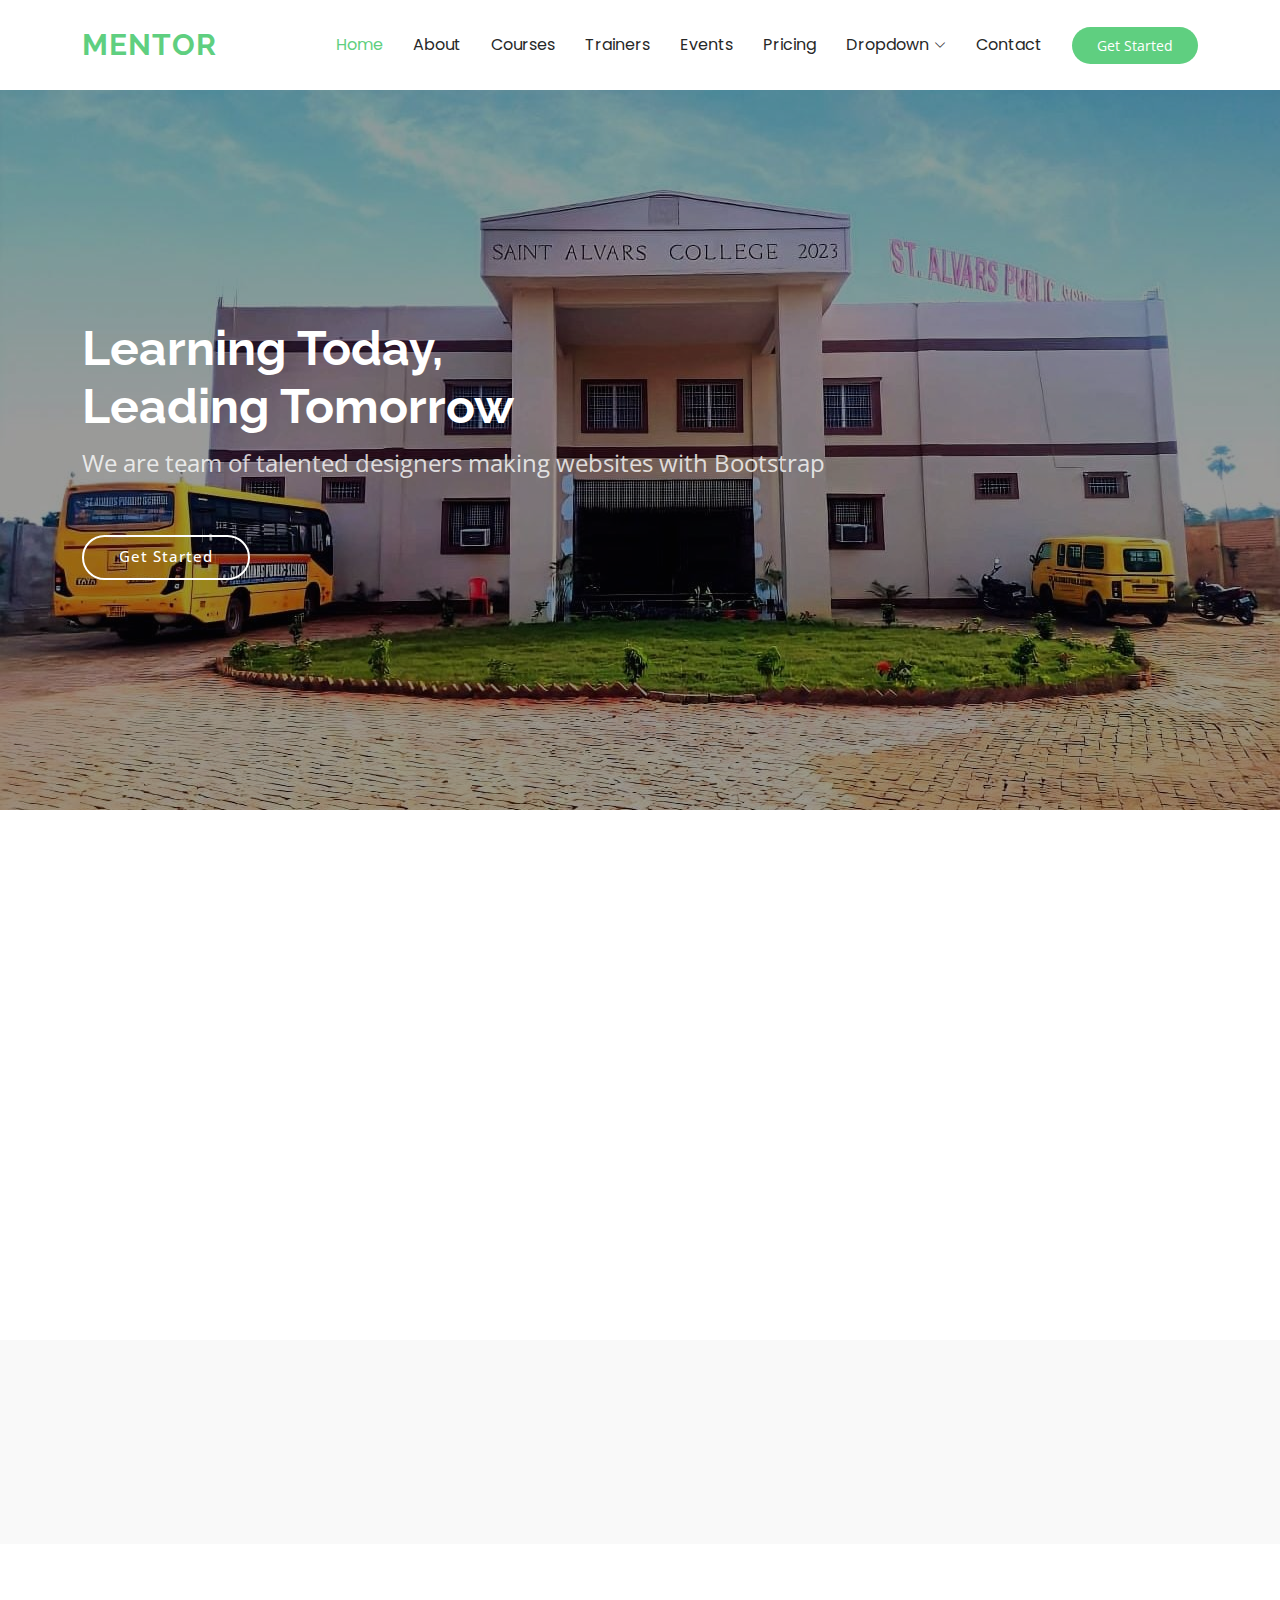
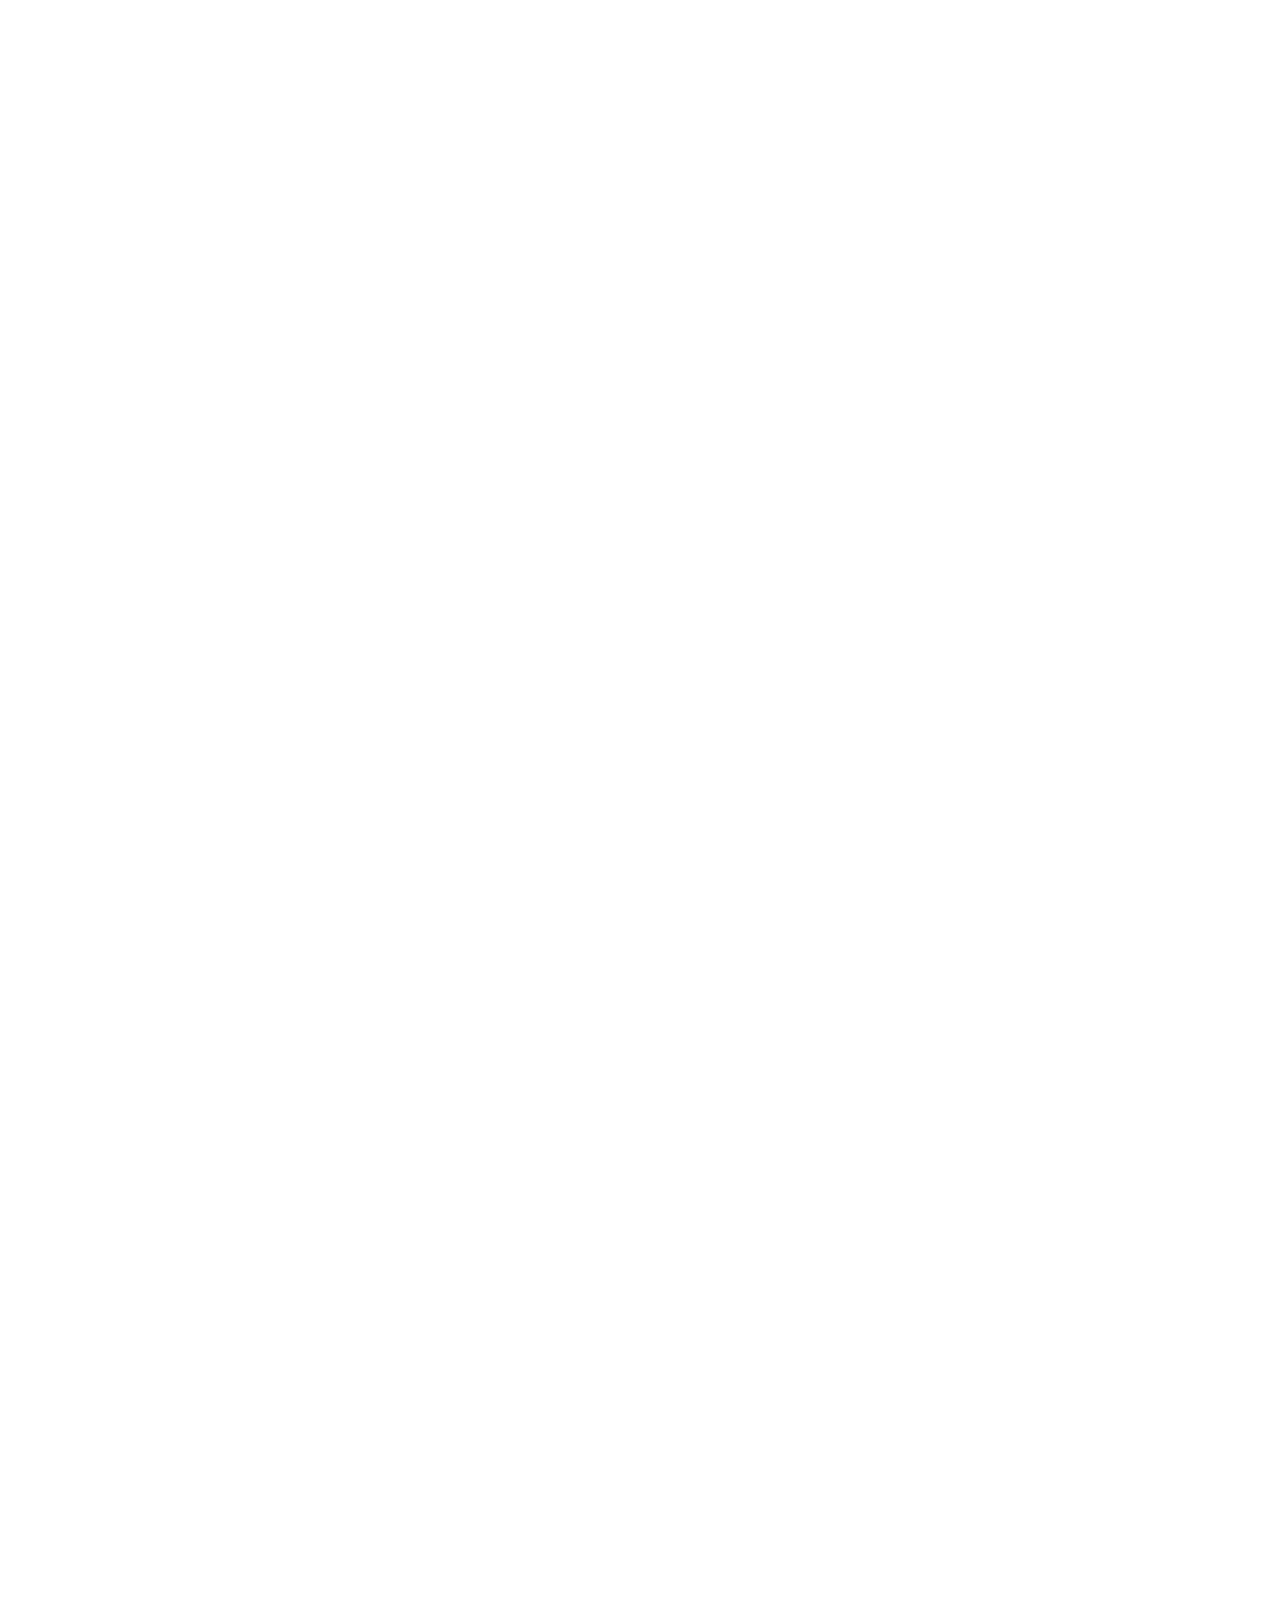
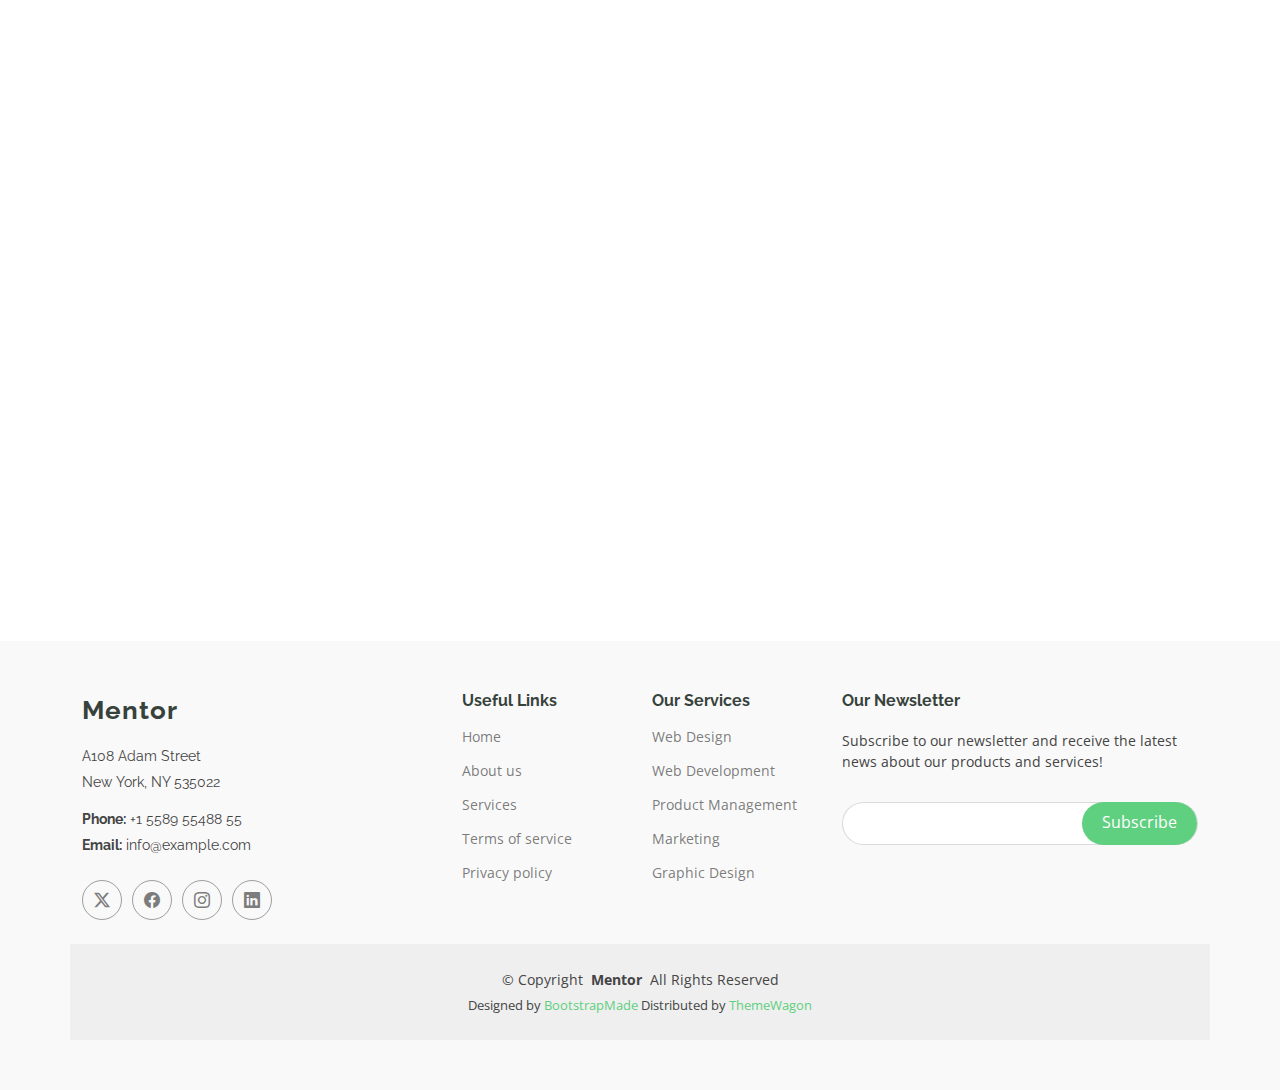
<file: index.html>
<!DOCTYPE html>
<html lang="en">

<head>
  <meta charset="utf-8">
  <meta content="width=device-width, initial-scale=1.0" name="viewport">
  <title>Index - Mentor Bootstrap Template</title>
  <meta name="description" content="">
  <meta name="keywords" content="">

  <!-- Favicons -->
  <link href="assets/img/favicon.png" rel="icon">
  <link href="assets/img/apple-touch-icon.png" rel="apple-touch-icon">

  <!-- Fonts -->
  <link href="https://fonts.googleapis.com" rel="preconnect">
  <link href="https://fonts.gstatic.com" rel="preconnect" crossorigin>
  <link href="https://fonts.googleapis.com/css2?family=Open+Sans:ital,wght@0,300;0,400;0,500;0,600;0,700;0,800;1,300;1,400;1,500;1,600;1,700;1,800&family=Poppins:ital,wght@0,100;0,200;0,300;0,400;0,500;0,600;0,700;0,800;0,900;1,100;1,200;1,300;1,400;1,500;1,600;1,700;1,800;1,900&family=Raleway:ital,wght@0,100;0,200;0,300;0,400;0,500;0,600;0,700;0,800;0,900;1,100;1,200;1,300;1,400;1,500;1,600;1,700;1,800;1,900&display=swap" rel="stylesheet">

  <!-- Vendor CSS Files -->
  <link href="assets/vendor/bootstrap/css/bootstrap.min.css" rel="stylesheet">
  <link href="assets/vendor/bootstrap-icons/bootstrap-icons.css" rel="stylesheet">
  <link href="assets/vendor/aos/aos.css" rel="stylesheet">
  <link href="assets/vendor/glightbox/css/glightbox.min.css" rel="stylesheet">
  <link href="assets/vendor/swiper/swiper-bundle.min.css" rel="stylesheet">

  <!-- Main CSS File -->
  <link href="assets/css/main.css" rel="stylesheet">

  <!-- =======================================================
  * Template Name: Mentor
  * Template URL: https://bootstrapmade.com/mentor-free-education-bootstrap-theme/
  * Updated: Aug 07 2024 with Bootstrap v5.3.3
  * Author: BootstrapMade.com
  * License: https://bootstrapmade.com/license/
  ======================================================== -->
</head>

<body class="index-page">

  <header id="header" class="header d-flex align-items-center sticky-top">
    <div class="container-fluid container-xl position-relative d-flex align-items-center">

      <a href="index.html" class="logo d-flex align-items-center me-auto">
        <!-- Uncomment the line below if you also wish to use an image logo -->
        <!-- <img src="assets/img/logo.png" alt=""> -->
        <h1 class="sitename">Mentor</h1>
      </a>

      <nav id="navmenu" class="navmenu">
        <ul>
          <li><a href="index.html" class="active">Home<br></a></li>
          <li><a href="about.html">About</a></li>
          <li><a href="courses.html">Courses</a></li>
          <li><a href="trainers.html">Trainers</a></li>
          <li><a href="events.html">Events</a></li>
          <li><a href="pricing.html">Pricing</a></li>
          <li class="dropdown"><a href="#"><span>Dropdown</span> <i class="bi bi-chevron-down toggle-dropdown"></i></a>
            <ul>
              <li><a href="#">Dropdown 1</a></li>
              <li class="dropdown"><a href="#"><span>Deep Dropdown</span> <i class="bi bi-chevron-down toggle-dropdown"></i></a>
                <ul>
                  <li><a href="#">Deep Dropdown 1</a></li>
                  <li><a href="#">Deep Dropdown 2</a></li>
                  <li><a href="#">Deep Dropdown 3</a></li>
                  <li><a href="#">Deep Dropdown 4</a></li>
                  <li><a href="#">Deep Dropdown 5</a></li>
                </ul>
              </li>
              <li><a href="#">Dropdown 2</a></li>
              <li><a href="#">Dropdown 3</a></li>
              <li><a href="#">Dropdown 4</a></li>
            </ul>
          </li>
          <li><a href="contact.html">Contact</a></li>
        </ul>
        <i class="mobile-nav-toggle d-xl-none bi bi-list"></i>
      </nav>

      <a class="btn-getstarted" href="courses.html">Get Started</a>

    </div>
  </header>

  <main class="main">

    <!-- Hero Section -->
    <section id="hero" class="hero section dark-background">

      <img src="assets/img/hero-bg.jpg" alt="" data-aos="fade-in">

      <div class="container">
        <h2 data-aos="fade-up" data-aos-delay="100">Learning Today,<br>Leading Tomorrow</h2>
        <p data-aos="fade-up" data-aos-delay="200">We are team of talented designers making websites with Bootstrap</p>
        <div class="d-flex mt-4" data-aos="fade-up" data-aos-delay="300">
          <a href="courses.html" class="btn-get-started">Get Started</a>
        </div>
      </div>

    </section><!-- /Hero Section -->

    <!-- About Section -->
    <section id="about" class="about section">

      <div class="container">

        <div class="row gy-4">

          <div class="col-lg-6 order-1 order-lg-2" data-aos="fade-up" data-aos-delay="100">
            <img src="assets/img/about.jpg" class="img-fluid" alt="">
          </div>

          <div class="col-lg-6 order-2 order-lg-1 content" data-aos="fade-up" data-aos-delay="200">
            <h3>Voluptatem dignissimos provident quasi corporis</h3>
            <p class="fst-italic">
              Lorem ipsum dolor sit amet, consectetur adipiscing elit, sed do eiusmod tempor incididunt ut labore et dolore
              magna aliqua.
            </p>
            <ul>
              <li><i class="bi bi-check-circle"></i> <span>Ullamco laboris nisi ut aliquip ex ea commodo consequat.</span></li>
              <li><i class="bi bi-check-circle"></i> <span>Duis aute irure dolor in reprehenderit in voluptate velit.</span></li>
              <li><i class="bi bi-check-circle"></i> <span>Ullamco laboris nisi ut aliquip ex ea commodo consequat. Duis aute irure dolor in reprehenderit in voluptate trideta storacalaperda mastiro dolore eu fugiat nulla pariatur.</span></li>
            </ul>
            <a href="#" class="read-more"><span>Read More</span><i class="bi bi-arrow-right"></i></a>
          </div>

        </div>

      </div>

    </section><!-- /About Section -->

    <!-- Counts Section -->
    <section id="counts" class="section counts light-background">

      <div class="container" data-aos="fade-up" data-aos-delay="100">

        <div class="row gy-4">

          <div class="col-lg-3 col-md-6">
            <div class="stats-item text-center w-100 h-100">
              <span data-purecounter-start="0" data-purecounter-end="1232" data-purecounter-duration="1" class="purecounter"></span>
              <p>Students</p>
            </div>
          </div><!-- End Stats Item -->

          <div class="col-lg-3 col-md-6">
            <div class="stats-item text-center w-100 h-100">
              <span data-purecounter-start="0" data-purecounter-end="64" data-purecounter-duration="1" class="purecounter"></span>
              <p>Courses</p>
            </div>
          </div><!-- End Stats Item -->

          <div class="col-lg-3 col-md-6">
            <div class="stats-item text-center w-100 h-100">
              <span data-purecounter-start="0" data-purecounter-end="42" data-purecounter-duration="1" class="purecounter"></span>
              <p>Events</p>
            </div>
          </div><!-- End Stats Item -->

          <div class="col-lg-3 col-md-6">
            <div class="stats-item text-center w-100 h-100">
              <span data-purecounter-start="0" data-purecounter-end="24" data-purecounter-duration="1" class="purecounter"></span>
              <p>Trainers</p>
            </div>
          </div><!-- End Stats Item -->

        </div>

      </div>

    </section><!-- /Counts Section -->

    <!-- Why Us Section -->
    <section id="why-us" class="section why-us">

      <div class="container">

        <div class="row gy-4">

          <div class="col-lg-4" data-aos="fade-up" data-aos-delay="100">
            <div class="why-box">
              <h3>Why Choose Our Products?</h3>
              <p>
                Lorem ipsum dolor sit amet, consectetur adipiscing elit, sed do eiusmod tempor incididunt ut labore et dolore magna aliqua. Duis aute irure dolor in reprehenderit
                Asperiores dolores sed et. Tenetur quia eos. Autem tempore quibusdam vel necessitatibus optio ad corporis.
              </p>
              <div class="text-center">
                <a href="#" class="more-btn"><span>Learn More</span> <i class="bi bi-chevron-right"></i></a>
              </div>
            </div>
          </div><!-- End Why Box -->

          <div class="col-lg-8 d-flex align-items-stretch">
            <div class="row gy-4" data-aos="fade-up" data-aos-delay="200">

              <div class="col-xl-4">
                <div class="icon-box d-flex flex-column justify-content-center align-items-center">
                  <i class="bi bi-clipboard-data"></i>
                  <h4>Corporis voluptates officia eiusmod</h4>
                  <p>Consequuntur sunt aut quasi enim aliquam quae harum pariatur laboris nisi ut aliquip</p>
                </div>
              </div><!-- End Icon Box -->

              <div class="col-xl-4" data-aos="fade-up" data-aos-delay="300">
                <div class="icon-box d-flex flex-column justify-content-center align-items-center">
                  <i class="bi bi-gem"></i>
                  <h4>Ullamco laboris ladore pan</h4>
                  <p>Excepteur sint occaecat cupidatat non proident, sunt in culpa qui officia deserunt</p>
                </div>
              </div><!-- End Icon Box -->

              <div class="col-xl-4" data-aos="fade-up" data-aos-delay="400">
                <div class="icon-box d-flex flex-column justify-content-center align-items-center">
                  <i class="bi bi-inboxes"></i>
                  <h4>Labore consequatur incidid dolore</h4>
                  <p>Aut suscipit aut cum nemo deleniti aut omnis. Doloribus ut maiores omnis facere</p>
                </div>
              </div><!-- End Icon Box -->

            </div>
          </div>

        </div>

      </div>

    </section><!-- /Why Us Section -->

    <!-- Features Section -->
    <section id="features" class="features section">

      <div class="container">

        <div class="row gy-4">

          <div class="col-lg-3 col-md-4" data-aos="fade-up" data-aos-delay="100">
            <div class="features-item">
              <i class="bi bi-eye" style="color: #ffbb2c;"></i>
              <h3><a href="" class="stretched-link">Lorem Ipsum</a></h3>
            </div>
          </div><!-- End Feature Item -->

          <div class="col-lg-3 col-md-4" data-aos="fade-up" data-aos-delay="200">
            <div class="features-item">
              <i class="bi bi-infinity" style="color: #5578ff;"></i>
              <h3><a href="" class="stretched-link">Dolor Sitema</a></h3>
            </div>
          </div><!-- End Feature Item -->

          <div class="col-lg-3 col-md-4" data-aos="fade-up" data-aos-delay="300">
            <div class="features-item">
              <i class="bi bi-mortarboard" style="color: #e80368;"></i>
              <h3><a href="" class="stretched-link">Sed perspiciatis</a></h3>
            </div>
          </div><!-- End Feature Item -->

          <div class="col-lg-3 col-md-4" data-aos="fade-up" data-aos-delay="400">
            <div class="features-item">
              <i class="bi bi-nut" style="color: #e361ff;"></i>
              <h3><a href="" class="stretched-link">Magni Dolores</a></h3>
            </div>
          </div><!-- End Feature Item -->

          <div class="col-lg-3 col-md-4" data-aos="fade-up" data-aos-delay="500">
            <div class="features-item">
              <i class="bi bi-shuffle" style="color: #47aeff;"></i>
              <h3><a href="" class="stretched-link">Nemo Enim</a></h3>
            </div>
          </div><!-- End Feature Item -->

          <div class="col-lg-3 col-md-4" data-aos="fade-up" data-aos-delay="600">
            <div class="features-item">
              <i class="bi bi-star" style="color: #ffa76e;"></i>
              <h3><a href="" class="stretched-link">Eiusmod Tempor</a></h3>
            </div>
          </div><!-- End Feature Item -->

          <div class="col-lg-3 col-md-4" data-aos="fade-up" data-aos-delay="700">
            <div class="features-item">
              <i class="bi bi-x-diamond" style="color: #11dbcf;"></i>
              <h3><a href="" class="stretched-link">Midela Teren</a></h3>
            </div>
          </div><!-- End Feature Item -->

          <div class="col-lg-3 col-md-4" data-aos="fade-up" data-aos-delay="800">
            <div class="features-item">
              <i class="bi bi-camera-video" style="color: #4233ff;"></i>
              <h3><a href="" class="stretched-link">Pira Neve</a></h3>
            </div>
          </div><!-- End Feature Item -->

          <div class="col-lg-3 col-md-4" data-aos="fade-up" data-aos-delay="900">
            <div class="features-item">
              <i class="bi bi-command" style="color: #b2904f;"></i>
              <h3><a href="" class="stretched-link">Dirada Pack</a></h3>
            </div>
          </div><!-- End Feature Item -->

          <div class="col-lg-3 col-md-4" data-aos="fade-up" data-aos-delay="1000">
            <div class="features-item">
              <i class="bi bi-dribbble" style="color: #b20969;"></i>
              <h3><a href="" class="stretched-link">Moton Ideal</a></h3>
            </div>
          </div><!-- End Feature Item -->

          <div class="col-lg-3 col-md-4" data-aos="fade-up" data-aos-delay="1100">
            <div class="features-item">
              <i class="bi bi-activity" style="color: #ff5828;"></i>
              <h3><a href="" class="stretched-link">Verdo Park</a></h3>
            </div>
          </div><!-- End Feature Item -->

          <div class="col-lg-3 col-md-4" data-aos="fade-up" data-aos-delay="1200">
            <div class="features-item">
              <i class="bi bi-brightness-high" style="color: #29cc61;"></i>
              <h3><a href="" class="stretched-link">Flavor Nivelanda</a></h3>
            </div>
          </div><!-- End Feature Item -->

        </div>

      </div>

    </section><!-- /Features Section -->

    <!-- Courses Section -->
    <section id="courses" class="courses section">

      <!-- Section Title -->
      <div class="container section-title" data-aos="fade-up">
        <h2>Courses</h2>
        <p>Popular Courses</p>
      </div><!-- End Section Title -->

      <div class="container">

        <div class="row">

          <div class="col-lg-4 col-md-6 d-flex align-items-stretch" data-aos="zoom-in" data-aos-delay="100">
            <div class="course-item">
              <img src="assets/img/course-1.jpg" class="img-fluid" alt="...">
              <div class="course-content">
                <div class="d-flex justify-content-between align-items-center mb-3">
                  <p class="category">Web Development</p>
                  <p class="price">$169</p>
                </div>

                <h3><a href="course-details.html">Website Design</a></h3>
                <p class="description">Et architecto provident deleniti facere repellat nobis iste. Id facere quia quae dolores dolorem tempore.</p>
                <div class="trainer d-flex justify-content-between align-items-center">
                  <div class="trainer-profile d-flex align-items-center">
                    <img src="assets/img/trainers/trainer-1-2.jpg" class="img-fluid" alt="">
                    <a href="" class="trainer-link">Antonio</a>
                  </div>
                  <div class="trainer-rank d-flex align-items-center">
                    <i class="bi bi-person user-icon"></i>&nbsp;50
                    &nbsp;&nbsp;
                    <i class="bi bi-heart heart-icon"></i>&nbsp;65
                  </div>
                </div>
              </div>
            </div>
          </div> <!-- End Course Item-->

          <div class="col-lg-4 col-md-6 d-flex align-items-stretch mt-4 mt-md-0" data-aos="zoom-in" data-aos-delay="200">
            <div class="course-item">
              <img src="assets/img/course-2.jpg" class="img-fluid" alt="...">
              <div class="course-content">
                <div class="d-flex justify-content-between align-items-center mb-3">
                  <p class="category">Marketing</p>
                  <p class="price">$250</p>
                </div>

                <h3><a href="course-details.html">Search Engine Optimization</a></h3>
                <p class="description">Et architecto provident deleniti facere repellat nobis iste. Id facere quia quae dolores dolorem tempore.</p>
                <div class="trainer d-flex justify-content-between align-items-center">
                  <div class="trainer-profile d-flex align-items-center">
                    <img src="assets/img/trainers/trainer-2-2.jpg" class="img-fluid" alt="">
                    <a href="" class="trainer-link">Lana</a>
                  </div>
                  <div class="trainer-rank d-flex align-items-center">
                    <i class="bi bi-person user-icon"></i>&nbsp;35
                    &nbsp;&nbsp;
                    <i class="bi bi-heart heart-icon"></i>&nbsp;42
                  </div>
                </div>
              </div>
            </div>
          </div> <!-- End Course Item-->

          <div class="col-lg-4 col-md-6 d-flex align-items-stretch mt-4 mt-lg-0" data-aos="zoom-in" data-aos-delay="300">
            <div class="course-item">
              <img src="assets/img/course-3.jpg" class="img-fluid" alt="...">
              <div class="course-content">
                <div class="d-flex justify-content-between align-items-center mb-3">
                  <p class="category">Content</p>
                  <p class="price">$180</p>
                </div>

                <h3><a href="course-details.html">Copywriting</a></h3>
                <p class="description">Et architecto provident deleniti facere repellat nobis iste. Id facere quia quae dolores dolorem tempore.</p>
                <div class="trainer d-flex justify-content-between align-items-center">
                  <div class="trainer-profile d-flex align-items-center">
                    <img src="assets/img/trainers/trainer-3-2.jpg" class="img-fluid" alt="">
                    <a href="" class="trainer-link">Brandon</a>
                  </div>
                  <div class="trainer-rank d-flex align-items-center">
                    <i class="bi bi-person user-icon"></i>&nbsp;20
                    &nbsp;&nbsp;
                    <i class="bi bi-heart heart-icon"></i>&nbsp;85
                  </div>
                </div>
              </div>
            </div>
          </div> <!-- End Course Item-->

        </div>

      </div>

    </section><!-- /Courses Section -->

    <!-- Trainers Index Section -->
    <section id="trainers-index" class="section trainers-index">

      <div class="container">

        <div class="row">

          <div class="col-lg-4 col-md-6 d-flex" data-aos="fade-up" data-aos-delay="100">
            <div class="member">
              <img src="assets/img/trainers/trainer-1.jpg" class="img-fluid" alt="">
              <div class="member-content">
                <h4>Walter White</h4>
                <span>Web Development</span>
                <p>
                  Magni qui quod omnis unde et eos fuga et exercitationem. Odio veritatis perspiciatis quaerat qui aut aut aut
                </p>
                <div class="social">
                  <a href=""><i class="bi bi-twitter-x"></i></a>
                  <a href=""><i class="bi bi-facebook"></i></a>
                  <a href=""><i class="bi bi-instagram"></i></a>
                  <a href=""><i class="bi bi-linkedin"></i></a>
                </div>
              </div>
            </div>
          </div><!-- End Team Member -->

          <div class="col-lg-4 col-md-6 d-flex" data-aos="fade-up" data-aos-delay="200">
            <div class="member">
              <img src="assets/img/trainers/trainer-2.jpg" class="img-fluid" alt="">
              <div class="member-content">
                <h4>Sarah Jhinson</h4>
                <span>Marketing</span>
                <p>
                  Repellat fugiat adipisci nemo illum nesciunt voluptas repellendus. In architecto rerum rerum temporibus
                </p>
                <div class="social">
                  <a href=""><i class="bi bi-twitter-x"></i></a>
                  <a href=""><i class="bi bi-facebook"></i></a>
                  <a href=""><i class="bi bi-instagram"></i></a>
                  <a href=""><i class="bi bi-linkedin"></i></a>
                </div>
              </div>
            </div>
          </div><!-- End Team Member -->

          <div class="col-lg-4 col-md-6 d-flex" data-aos="fade-up" data-aos-delay="300">
            <div class="member">
              <img src="assets/img/trainers/trainer-3.jpg" class="img-fluid" alt="">
              <div class="member-content">
                <h4>William Anderson</h4>
                <span>Content</span>
                <p>
                  Voluptas necessitatibus occaecati quia. Earum totam consequuntur qui porro et laborum toro des clara
                </p>
                <div class="social">
                  <a href=""><i class="bi bi-twitter-x"></i></a>
                  <a href=""><i class="bi bi-facebook"></i></a>
                  <a href=""><i class="bi bi-instagram"></i></a>
                  <a href=""><i class="bi bi-linkedin"></i></a>
                </div>
              </div>
            </div>
          </div><!-- End Team Member -->

        </div>

      </div>

    </section><!-- /Trainers Index Section -->

  </main>

  <footer id="footer" class="footer position-relative light-background">

    <div class="container footer-top">
      <div class="row gy-4">
        <div class="col-lg-4 col-md-6 footer-about">
          <a href="index.html" class="logo d-flex align-items-center">
            <span class="sitename">Mentor</span>
          </a>
          <div class="footer-contact pt-3">
            <p>A108 Adam Street</p>
            <p>New York, NY 535022</p>
            <p class="mt-3"><strong>Phone:</strong> <span>+1 5589 55488 55</span></p>
            <p><strong>Email:</strong> <span>info@example.com</span></p>
          </div>
          <div class="social-links d-flex mt-4">
            <a href=""><i class="bi bi-twitter-x"></i></a>
            <a href=""><i class="bi bi-facebook"></i></a>
            <a href=""><i class="bi bi-instagram"></i></a>
            <a href=""><i class="bi bi-linkedin"></i></a>
          </div>
        </div>

        <div class="col-lg-2 col-md-3 footer-links">
          <h4>Useful Links</h4>
          <ul>
            <li><a href="#">Home</a></li>
            <li><a href="#">About us</a></li>
            <li><a href="#">Services</a></li>
            <li><a href="#">Terms of service</a></li>
            <li><a href="#">Privacy policy</a></li>
          </ul>
        </div>

        <div class="col-lg-2 col-md-3 footer-links">
          <h4>Our Services</h4>
          <ul>
            <li><a href="#">Web Design</a></li>
            <li><a href="#">Web Development</a></li>
            <li><a href="#">Product Management</a></li>
            <li><a href="#">Marketing</a></li>
            <li><a href="#">Graphic Design</a></li>
          </ul>
        </div>

        <div class="col-lg-4 col-md-12 footer-newsletter">
          <h4>Our Newsletter</h4>
          <p>Subscribe to our newsletter and receive the latest news about our products and services!</p>
          <form action="forms/newsletter.php" method="post" class="php-email-form">
            <div class="newsletter-form"><input type="email" name="email"><input type="submit" value="Subscribe"></div>
            <div class="loading">Loading</div>
            <div class="error-message"></div>
            <div class="sent-message">Your subscription request has been sent. Thank you!</div>
          </form>
        </div>

      </div>
    </div>

    <div class="container copyright text-center mt-4">
      <p>© <span>Copyright</span> <strong class="px-1 sitename">Mentor</strong> <span>All Rights Reserved</span></p>
      <div class="credits">
        <!-- All the links in the footer should remain intact. -->
        <!-- You can delete the links only if you've purchased the pro version. -->
        <!-- Licensing information: https://bootstrapmade.com/license/ -->
        <!-- Purchase the pro version with working PHP/AJAX contact form: [buy-url] -->
        Designed by <a href="https://bootstrapmade.com/">BootstrapMade</a> Distributed by <a href=“https://themewagon.com>ThemeWagon
      </div>
    </div>

  </footer>

  <!-- Scroll Top -->
  <a href="#" id="scroll-top" class="scroll-top d-flex align-items-center justify-content-center"><i class="bi bi-arrow-up-short"></i></a>

  <!-- Preloader -->
  <div id="preloader"></div>

  <!-- Vendor JS Files -->
  <script src="assets/vendor/bootstrap/js/bootstrap.bundle.min.js"></script>
  <script src="assets/vendor/php-email-form/validate.js"></script>
  <script src="assets/vendor/aos/aos.js"></script>
  <script src="assets/vendor/glightbox/js/glightbox.min.js"></script>
  <script src="assets/vendor/purecounter/purecounter_vanilla.js"></script>
  <script src="assets/vendor/swiper/swiper-bundle.min.js"></script>

  <!-- Main JS File -->
  <script src="assets/js/main.js"></script>

</body>

</html>
</file>
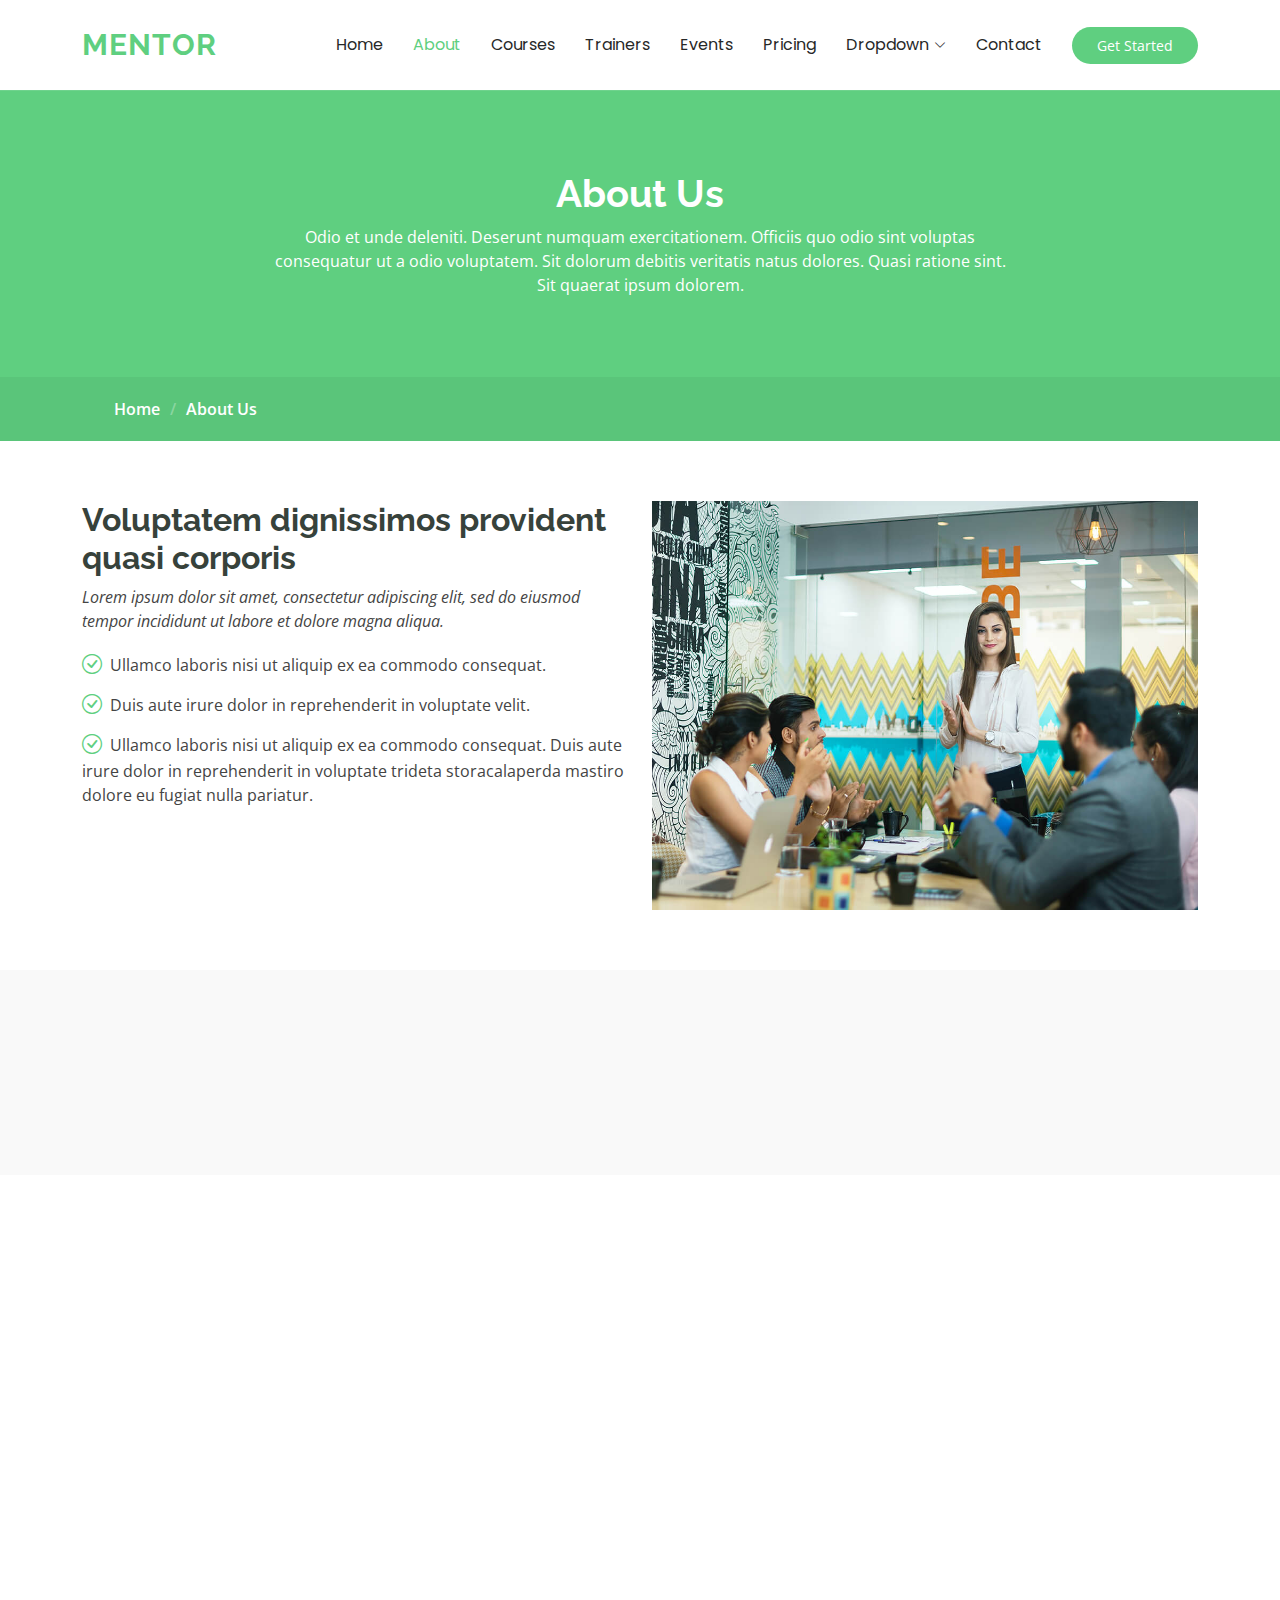
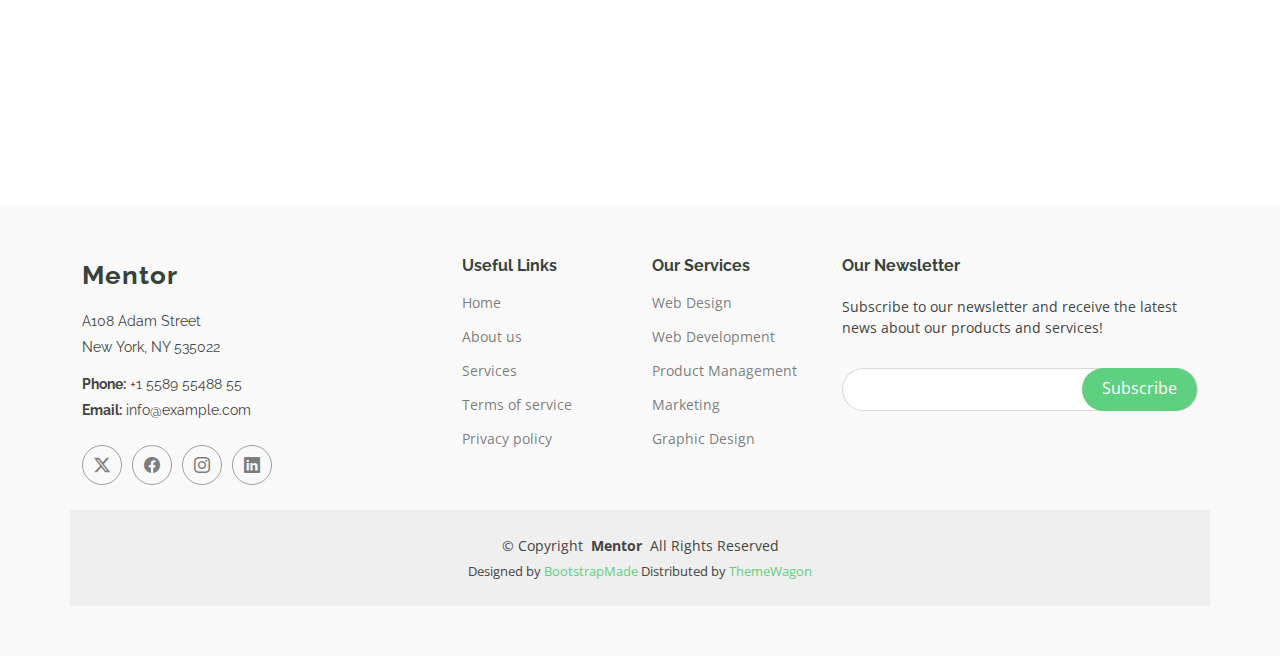
<file: about.html>
<!DOCTYPE html>
<html lang="en">

<head>
  <meta charset="utf-8">
  <meta content="width=device-width, initial-scale=1.0" name="viewport">
  <title>About - Mentor Bootstrap Template</title>
  <meta name="description" content="">
  <meta name="keywords" content="">

  <!-- Favicons -->
  <link href="assets/img/favicon.png" rel="icon">
  <link href="assets/img/apple-touch-icon.png" rel="apple-touch-icon">

  <!-- Fonts -->
  <link href="https://fonts.googleapis.com" rel="preconnect">
  <link href="https://fonts.gstatic.com" rel="preconnect" crossorigin>
  <link href="https://fonts.googleapis.com/css2?family=Open+Sans:ital,wght@0,300;0,400;0,500;0,600;0,700;0,800;1,300;1,400;1,500;1,600;1,700;1,800&family=Poppins:ital,wght@0,100;0,200;0,300;0,400;0,500;0,600;0,700;0,800;0,900;1,100;1,200;1,300;1,400;1,500;1,600;1,700;1,800;1,900&family=Raleway:ital,wght@0,100;0,200;0,300;0,400;0,500;0,600;0,700;0,800;0,900;1,100;1,200;1,300;1,400;1,500;1,600;1,700;1,800;1,900&display=swap" rel="stylesheet">

  <!-- Vendor CSS Files -->
  <link href="assets/vendor/bootstrap/css/bootstrap.min.css" rel="stylesheet">
  <link href="assets/vendor/bootstrap-icons/bootstrap-icons.css" rel="stylesheet">
  <link href="assets/vendor/aos/aos.css" rel="stylesheet">
  <link href="assets/vendor/glightbox/css/glightbox.min.css" rel="stylesheet">
  <link href="assets/vendor/swiper/swiper-bundle.min.css" rel="stylesheet">

  <!-- Main CSS File -->
  <link href="assets/css/main.css" rel="stylesheet">

  <!-- =======================================================
  * Template Name: Mentor
  * Template URL: https://bootstrapmade.com/mentor-free-education-bootstrap-theme/
  * Updated: Aug 07 2024 with Bootstrap v5.3.3
  * Author: BootstrapMade.com
  * License: https://bootstrapmade.com/license/
  ======================================================== -->
</head>

<body class="about-page">

  <header id="header" class="header d-flex align-items-center sticky-top">
    <div class="container-fluid container-xl position-relative d-flex align-items-center">

      <a href="index.html" class="logo d-flex align-items-center me-auto">
        <!-- Uncomment the line below if you also wish to use an image logo -->
        <!-- <img src="assets/img/logo.png" alt=""> -->
        <h1 class="sitename">Mentor</h1>
      </a>

      <nav id="navmenu" class="navmenu">
        <ul>
          <li><a href="index.html">Home<br></a></li>
          <li><a href="about.html" class="active">About</a></li>
          <li><a href="courses.html">Courses</a></li>
          <li><a href="trainers.html">Trainers</a></li>
          <li><a href="events.html">Events</a></li>
          <li><a href="pricing.html">Pricing</a></li>
          <li class="dropdown"><a href="#"><span>Dropdown</span> <i class="bi bi-chevron-down toggle-dropdown"></i></a>
            <ul>
              <li><a href="#">Dropdown 1</a></li>
              <li class="dropdown"><a href="#"><span>Deep Dropdown</span> <i class="bi bi-chevron-down toggle-dropdown"></i></a>
                <ul>
                  <li><a href="#">Deep Dropdown 1</a></li>
                  <li><a href="#">Deep Dropdown 2</a></li>
                  <li><a href="#">Deep Dropdown 3</a></li>
                  <li><a href="#">Deep Dropdown 4</a></li>
                  <li><a href="#">Deep Dropdown 5</a></li>
                </ul>
              </li>
              <li><a href="#">Dropdown 2</a></li>
              <li><a href="#">Dropdown 3</a></li>
              <li><a href="#">Dropdown 4</a></li>
            </ul>
          </li>
          <li><a href="contact.html">Contact</a></li>
        </ul>
        <i class="mobile-nav-toggle d-xl-none bi bi-list"></i>
      </nav>

      <a class="btn-getstarted" href="courses.html">Get Started</a>

    </div>
  </header>

  <main class="main">

    <!-- Page Title -->
    <div class="page-title" data-aos="fade">
      <div class="heading">
        <div class="container">
          <div class="row d-flex justify-content-center text-center">
            <div class="col-lg-8">
              <h1>About Us<br></h1>
              <p class="mb-0">Odio et unde deleniti. Deserunt numquam exercitationem. Officiis quo odio sint voluptas consequatur ut a odio voluptatem. Sit dolorum debitis veritatis natus dolores. Quasi ratione sint. Sit quaerat ipsum dolorem.</p>
            </div>
          </div>
        </div>
      </div>
      <nav class="breadcrumbs">
        <div class="container">
          <ol>
            <li><a href="index.html">Home</a></li>
            <li class="current">About Us<br></li>
          </ol>
        </div>
      </nav>
    </div><!-- End Page Title -->

    <!-- About Us Section -->
    <section id="about-us" class="section about-us">

      <div class="container">

        <div class="row gy-4">

          <div class="col-lg-6 order-1 order-lg-2" data-aos="fade-up" data-aos-delay="100">
            <img src="assets/img/about-2.jpg" class="img-fluid" alt="">
          </div>

          <div class="col-lg-6 order-2 order-lg-1 content" data-aos="fade-up" data-aos-delay="200">
            <h3>Voluptatem dignissimos provident quasi corporis</h3>
            <p class="fst-italic">
              Lorem ipsum dolor sit amet, consectetur adipiscing elit, sed do eiusmod tempor incididunt ut labore et dolore
              magna aliqua.
            </p>
            <ul>
              <li><i class="bi bi-check-circle"></i> <span>Ullamco laboris nisi ut aliquip ex ea commodo consequat.</span></li>
              <li><i class="bi bi-check-circle"></i> <span>Duis aute irure dolor in reprehenderit in voluptate velit.</span></li>
              <li><i class="bi bi-check-circle"></i> <span>Ullamco laboris nisi ut aliquip ex ea commodo consequat. Duis aute irure dolor in reprehenderit in voluptate trideta storacalaperda mastiro dolore eu fugiat nulla pariatur.</span></li>
            </ul>
          </div>

        </div>

      </div>

    </section><!-- /About Us Section -->

    <!-- Counts Section -->
    <section id="counts" class="section counts light-background">

      <div class="container" data-aos="fade-up" data-aos-delay="100">

        <div class="row gy-4">

          <div class="col-lg-3 col-md-6">
            <div class="stats-item text-center w-100 h-100">
              <span data-purecounter-start="0" data-purecounter-end="1232" data-purecounter-duration="1" class="purecounter"></span>
              <p>Students</p>
            </div>
          </div><!-- End Stats Item -->

          <div class="col-lg-3 col-md-6">
            <div class="stats-item text-center w-100 h-100">
              <span data-purecounter-start="0" data-purecounter-end="64" data-purecounter-duration="1" class="purecounter"></span>
              <p>Courses</p>
            </div>
          </div><!-- End Stats Item -->

          <div class="col-lg-3 col-md-6">
            <div class="stats-item text-center w-100 h-100">
              <span data-purecounter-start="0" data-purecounter-end="42" data-purecounter-duration="1" class="purecounter"></span>
              <p>Events</p>
            </div>
          </div><!-- End Stats Item -->

          <div class="col-lg-3 col-md-6">
            <div class="stats-item text-center w-100 h-100">
              <span data-purecounter-start="0" data-purecounter-end="24" data-purecounter-duration="1" class="purecounter"></span>
              <p>Trainers</p>
            </div>
          </div><!-- End Stats Item -->

        </div>

      </div>

    </section><!-- /Counts Section -->

    <!-- Testimonials Section -->
    <section id="testimonials" class="testimonials section">

      <!-- Section Title -->
      <div class="container section-title" data-aos="fade-up">
        <h2>Testimonials</h2>
        <p>What are they saying</p>
      </div><!-- End Section Title -->

      <div class="container" data-aos="fade-up" data-aos-delay="100">

        <div class="swiper init-swiper">
          <script type="application/json" class="swiper-config">
            {
              "loop": true,
              "speed": 600,
              "autoplay": {
                "delay": 5000
              },
              "slidesPerView": "auto",
              "pagination": {
                "el": ".swiper-pagination",
                "type": "bullets",
                "clickable": true
              },
              "breakpoints": {
                "320": {
                  "slidesPerView": 1,
                  "spaceBetween": 40
                },
                "1200": {
                  "slidesPerView": 2,
                  "spaceBetween": 20
                }
              }
            }
          </script>
          <div class="swiper-wrapper">

            <div class="swiper-slide">
              <div class="testimonial-wrap">
                <div class="testimonial-item">
                  <img src="assets/img/testimonials/testimonials-1.jpg" class="testimonial-img" alt="">
                  <h3>Saul Goodman</h3>
                  <h4>Ceo &amp; Founder</h4>
                  <div class="stars">
                    <i class="bi bi-star-fill"></i><i class="bi bi-star-fill"></i><i class="bi bi-star-fill"></i><i class="bi bi-star-fill"></i><i class="bi bi-star-fill"></i>
                  </div>
                  <p>
                    <i class="bi bi-quote quote-icon-left"></i>
                    <span>Proin iaculis purus consequat sem cure digni ssim donec porttitora entum suscipit rhoncus. Accusantium quam, ultricies eget id, aliquam eget nibh et. Maecen aliquam, risus at semper.</span>
                    <i class="bi bi-quote quote-icon-right"></i>
                  </p>
                </div>
              </div>
            </div><!-- End testimonial item -->

            <div class="swiper-slide">
              <div class="testimonial-wrap">
                <div class="testimonial-item">
                  <img src="assets/img/testimonials/testimonials-2.jpg" class="testimonial-img" alt="">
                  <h3>Sara Wilsson</h3>
                  <h4>Designer</h4>
                  <div class="stars">
                    <i class="bi bi-star-fill"></i><i class="bi bi-star-fill"></i><i class="bi bi-star-fill"></i><i class="bi bi-star-fill"></i><i class="bi bi-star-fill"></i>
                  </div>
                  <p>
                    <i class="bi bi-quote quote-icon-left"></i>
                    <span>Export tempor illum tamen malis malis eram quae irure esse labore quem cillum quid cillum eram malis quorum velit fore eram velit sunt aliqua noster fugiat irure amet legam anim culpa.</span>
                    <i class="bi bi-quote quote-icon-right"></i>
                  </p>
                </div>
              </div>
            </div><!-- End testimonial item -->

            <div class="swiper-slide">
              <div class="testimonial-wrap">
                <div class="testimonial-item">
                  <img src="assets/img/testimonials/testimonials-3.jpg" class="testimonial-img" alt="">
                  <h3>Jena Karlis</h3>
                  <h4>Store Owner</h4>
                  <div class="stars">
                    <i class="bi bi-star-fill"></i><i class="bi bi-star-fill"></i><i class="bi bi-star-fill"></i><i class="bi bi-star-fill"></i><i class="bi bi-star-fill"></i>
                  </div>
                  <p>
                    <i class="bi bi-quote quote-icon-left"></i>
                    <span>Enim nisi quem export duis labore cillum quae magna enim sint quorum nulla quem veniam duis minim tempor labore quem eram duis noster aute amet eram fore quis sint minim.</span>
                    <i class="bi bi-quote quote-icon-right"></i>
                  </p>
                </div>
              </div>
            </div><!-- End testimonial item -->

            <div class="swiper-slide">
              <div class="testimonial-wrap">
                <div class="testimonial-item">
                  <img src="assets/img/testimonials/testimonials-4.jpg" class="testimonial-img" alt="">
                  <h3>Matt Brandon</h3>
                  <h4>Freelancer</h4>
                  <div class="stars">
                    <i class="bi bi-star-fill"></i><i class="bi bi-star-fill"></i><i class="bi bi-star-fill"></i><i class="bi bi-star-fill"></i><i class="bi bi-star-fill"></i>
                  </div>
                  <p>
                    <i class="bi bi-quote quote-icon-left"></i>
                    <span>Fugiat enim eram quae cillum dolore dolor amet nulla culpa multos export minim fugiat minim velit minim dolor enim duis veniam ipsum anim magna sunt elit fore quem dolore labore illum veniam.</span>
                    <i class="bi bi-quote quote-icon-right"></i>
                  </p>
                </div>
              </div>
            </div><!-- End testimonial item -->

            <div class="swiper-slide">
              <div class="testimonial-wrap">
                <div class="testimonial-item">
                  <img src="assets/img/testimonials/testimonials-5.jpg" class="testimonial-img" alt="">
                  <h3>John Larson</h3>
                  <h4>Entrepreneur</h4>
                  <div class="stars">
                    <i class="bi bi-star-fill"></i><i class="bi bi-star-fill"></i><i class="bi bi-star-fill"></i><i class="bi bi-star-fill"></i><i class="bi bi-star-fill"></i>
                  </div>
                  <p>
                    <i class="bi bi-quote quote-icon-left"></i>
                    <span>Quis quorum aliqua sint quem legam fore sunt eram irure aliqua veniam tempor noster veniam enim culpa labore duis sunt culpa nulla illum cillum fugiat legam esse veniam culpa fore nisi cillum quid.</span>
                    <i class="bi bi-quote quote-icon-right"></i>
                  </p>
                </div>
              </div>
            </div><!-- End testimonial item -->

          </div>
          <div class="swiper-pagination"></div>
        </div>

      </div>

    </section><!-- /Testimonials Section -->

  </main>

  <footer id="footer" class="footer position-relative light-background">

    <div class="container footer-top">
      <div class="row gy-4">
        <div class="col-lg-4 col-md-6 footer-about">
          <a href="index.html" class="logo d-flex align-items-center">
            <span class="sitename">Mentor</span>
          </a>
          <div class="footer-contact pt-3">
            <p>A108 Adam Street</p>
            <p>New York, NY 535022</p>
            <p class="mt-3"><strong>Phone:</strong> <span>+1 5589 55488 55</span></p>
            <p><strong>Email:</strong> <span>info@example.com</span></p>
          </div>
          <div class="social-links d-flex mt-4">
            <a href=""><i class="bi bi-twitter-x"></i></a>
            <a href=""><i class="bi bi-facebook"></i></a>
            <a href=""><i class="bi bi-instagram"></i></a>
            <a href=""><i class="bi bi-linkedin"></i></a>
          </div>
        </div>

        <div class="col-lg-2 col-md-3 footer-links">
          <h4>Useful Links</h4>
          <ul>
            <li><a href="#">Home</a></li>
            <li><a href="#">About us</a></li>
            <li><a href="#">Services</a></li>
            <li><a href="#">Terms of service</a></li>
            <li><a href="#">Privacy policy</a></li>
          </ul>
        </div>

        <div class="col-lg-2 col-md-3 footer-links">
          <h4>Our Services</h4>
          <ul>
            <li><a href="#">Web Design</a></li>
            <li><a href="#">Web Development</a></li>
            <li><a href="#">Product Management</a></li>
            <li><a href="#">Marketing</a></li>
            <li><a href="#">Graphic Design</a></li>
          </ul>
        </div>

        <div class="col-lg-4 col-md-12 footer-newsletter">
          <h4>Our Newsletter</h4>
          <p>Subscribe to our newsletter and receive the latest news about our products and services!</p>
          <form action="forms/newsletter.php" method="post" class="php-email-form">
            <div class="newsletter-form"><input type="email" name="email"><input type="submit" value="Subscribe"></div>
            <div class="loading">Loading</div>
            <div class="error-message"></div>
            <div class="sent-message">Your subscription request has been sent. Thank you!</div>
          </form>
        </div>

      </div>
    </div>

    <div class="container copyright text-center mt-4">
      <p>© <span>Copyright</span> <strong class="px-1 sitename">Mentor</strong> <span>All Rights Reserved</span></p>
      <div class="credits">
        <!-- All the links in the footer should remain intact. -->
        <!-- You can delete the links only if you've purchased the pro version. -->
        <!-- Licensing information: https://bootstrapmade.com/license/ -->
        <!-- Purchase the pro version with working PHP/AJAX contact form: [buy-url] -->
        Designed by <a href="https://bootstrapmade.com/">BootstrapMade</a> Distributed by <a href=“https://themewagon.com>ThemeWagon
      </div>
    </div>

  </footer>

  <!-- Scroll Top -->
  <a href="#" id="scroll-top" class="scroll-top d-flex align-items-center justify-content-center"><i class="bi bi-arrow-up-short"></i></a>

  <!-- Preloader -->
  <div id="preloader"></div>

  <!-- Vendor JS Files -->
  <script src="assets/vendor/bootstrap/js/bootstrap.bundle.min.js"></script>
  <script src="assets/vendor/php-email-form/validate.js"></script>
  <script src="assets/vendor/aos/aos.js"></script>
  <script src="assets/vendor/glightbox/js/glightbox.min.js"></script>
  <script src="assets/vendor/purecounter/purecounter_vanilla.js"></script>
  <script src="assets/vendor/swiper/swiper-bundle.min.js"></script>

  <!-- Main JS File -->
  <script src="assets/js/main.js"></script>

</body>

</html>
</file>
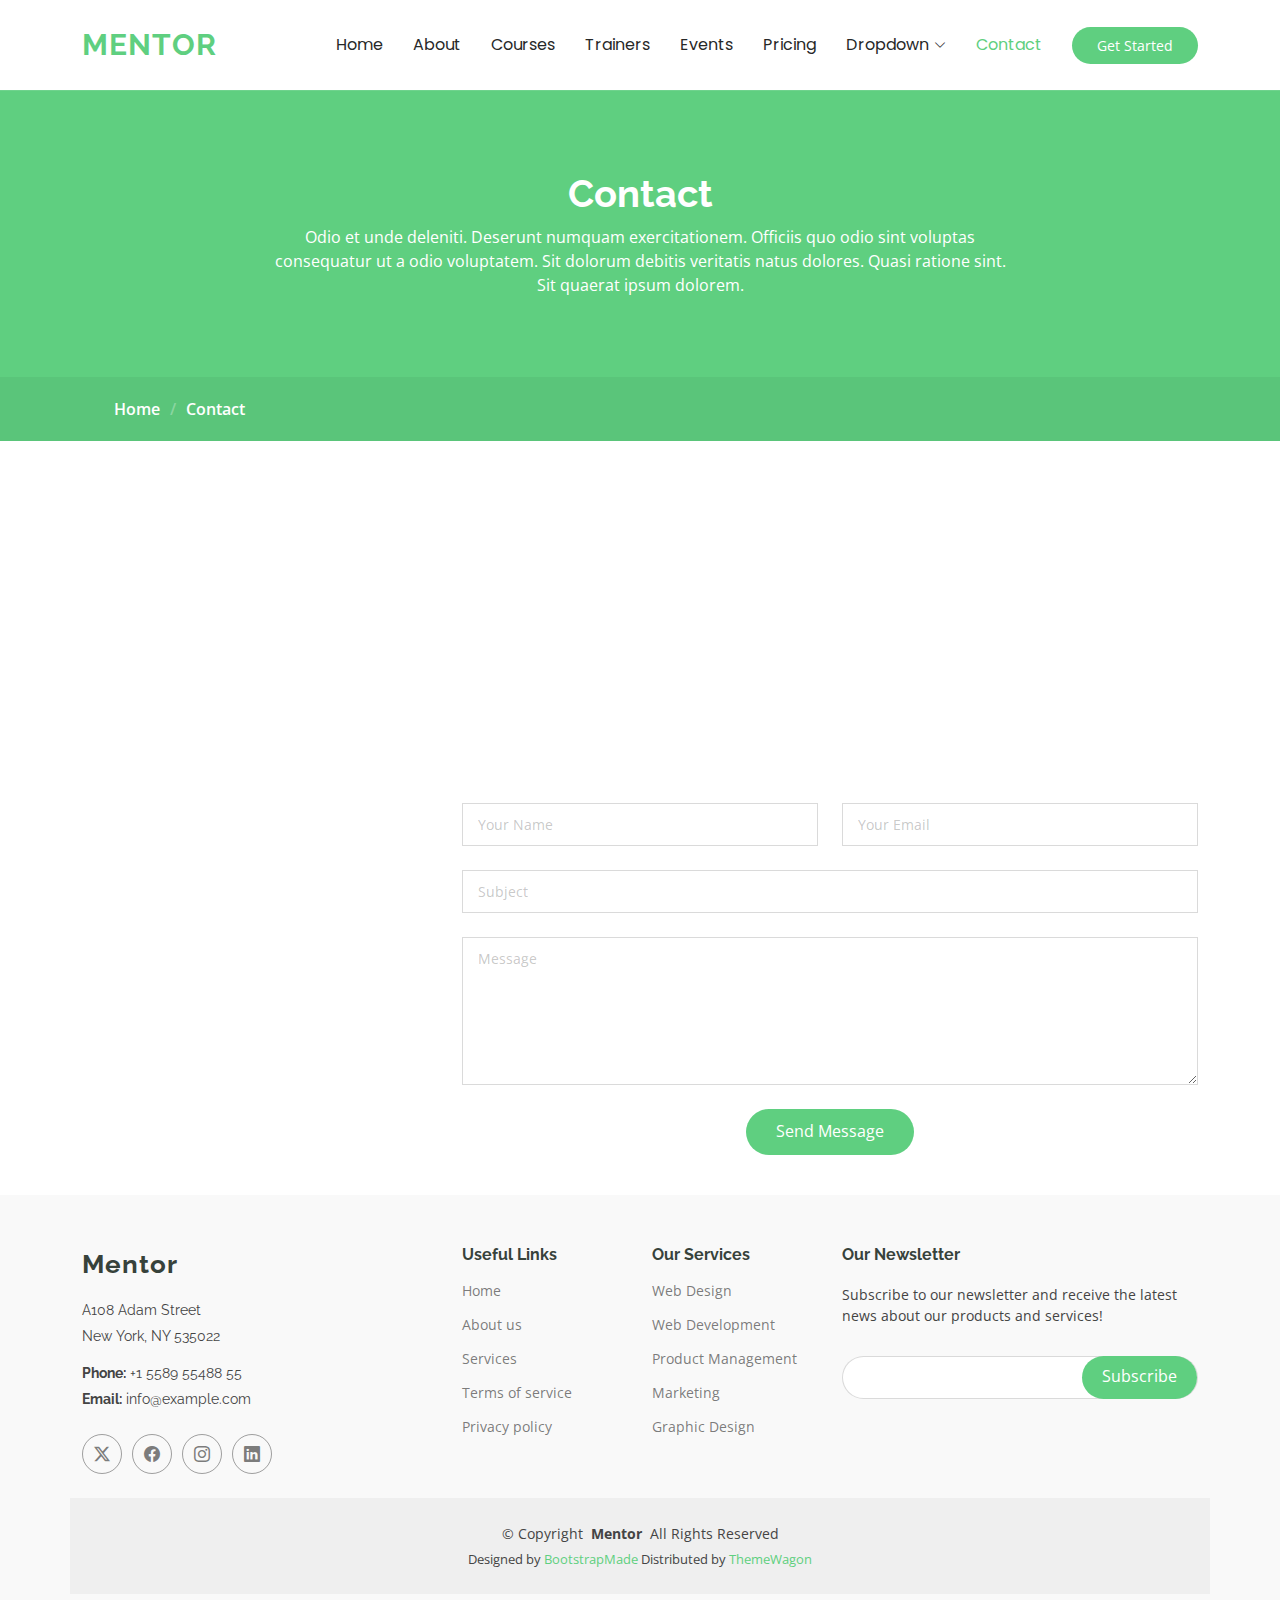
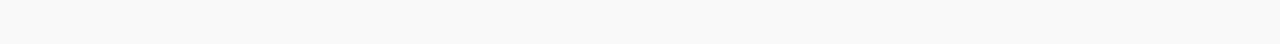
<file: contact.html>
<!DOCTYPE html>
<html lang="en">

<head>
  <meta charset="utf-8">
  <meta content="width=device-width, initial-scale=1.0" name="viewport">
  <title>Contact - Mentor Bootstrap Template</title>
  <meta name="description" content="">
  <meta name="keywords" content="">

  <!-- Favicons -->
  <link href="assets/img/favicon.png" rel="icon">
  <link href="assets/img/apple-touch-icon.png" rel="apple-touch-icon">

  <!-- Fonts -->
  <link href="https://fonts.googleapis.com" rel="preconnect">
  <link href="https://fonts.gstatic.com" rel="preconnect" crossorigin>
  <link href="https://fonts.googleapis.com/css2?family=Open+Sans:ital,wght@0,300;0,400;0,500;0,600;0,700;0,800;1,300;1,400;1,500;1,600;1,700;1,800&family=Poppins:ital,wght@0,100;0,200;0,300;0,400;0,500;0,600;0,700;0,800;0,900;1,100;1,200;1,300;1,400;1,500;1,600;1,700;1,800;1,900&family=Raleway:ital,wght@0,100;0,200;0,300;0,400;0,500;0,600;0,700;0,800;0,900;1,100;1,200;1,300;1,400;1,500;1,600;1,700;1,800;1,900&display=swap" rel="stylesheet">

  <!-- Vendor CSS Files -->
  <link href="assets/vendor/bootstrap/css/bootstrap.min.css" rel="stylesheet">
  <link href="assets/vendor/bootstrap-icons/bootstrap-icons.css" rel="stylesheet">
  <link href="assets/vendor/aos/aos.css" rel="stylesheet">
  <link href="assets/vendor/glightbox/css/glightbox.min.css" rel="stylesheet">
  <link href="assets/vendor/swiper/swiper-bundle.min.css" rel="stylesheet">

  <!-- Main CSS File -->
  <link href="assets/css/main.css" rel="stylesheet">

  <!-- =======================================================
  * Template Name: Mentor
  * Template URL: https://bootstrapmade.com/mentor-free-education-bootstrap-theme/
  * Updated: Aug 07 2024 with Bootstrap v5.3.3
  * Author: BootstrapMade.com
  * License: https://bootstrapmade.com/license/
  ======================================================== -->
</head>

<body class="contact-page">

  <header id="header" class="header d-flex align-items-center sticky-top">
    <div class="container-fluid container-xl position-relative d-flex align-items-center">

      <a href="index.html" class="logo d-flex align-items-center me-auto">
        <!-- Uncomment the line below if you also wish to use an image logo -->
        <!-- <img src="assets/img/logo.png" alt=""> -->
        <h1 class="sitename">Mentor</h1>
      </a>

      <nav id="navmenu" class="navmenu">
        <ul>
          <li><a href="index.html">Home<br></a></li>
          <li><a href="about.html">About</a></li>
          <li><a href="courses.html">Courses</a></li>
          <li><a href="trainers.html">Trainers</a></li>
          <li><a href="events.html">Events</a></li>
          <li><a href="pricing.html">Pricing</a></li>
          <li class="dropdown"><a href="#"><span>Dropdown</span> <i class="bi bi-chevron-down toggle-dropdown"></i></a>
            <ul>
              <li><a href="#">Dropdown 1</a></li>
              <li class="dropdown"><a href="#"><span>Deep Dropdown</span> <i class="bi bi-chevron-down toggle-dropdown"></i></a>
                <ul>
                  <li><a href="#">Deep Dropdown 1</a></li>
                  <li><a href="#">Deep Dropdown 2</a></li>
                  <li><a href="#">Deep Dropdown 3</a></li>
                  <li><a href="#">Deep Dropdown 4</a></li>
                  <li><a href="#">Deep Dropdown 5</a></li>
                </ul>
              </li>
              <li><a href="#">Dropdown 2</a></li>
              <li><a href="#">Dropdown 3</a></li>
              <li><a href="#">Dropdown 4</a></li>
            </ul>
          </li>
          <li><a href="contact.html" class="active">Contact</a></li>
        </ul>
        <i class="mobile-nav-toggle d-xl-none bi bi-list"></i>
      </nav>

      <a class="btn-getstarted" href="courses.html">Get Started</a>

    </div>
  </header>

  <main class="main">

    <!-- Page Title -->
    <div class="page-title" data-aos="fade">
      <div class="heading">
        <div class="container">
          <div class="row d-flex justify-content-center text-center">
            <div class="col-lg-8">
              <h1>Contact</h1>
              <p class="mb-0">Odio et unde deleniti. Deserunt numquam exercitationem. Officiis quo odio sint voluptas consequatur ut a odio voluptatem. Sit dolorum debitis veritatis natus dolores. Quasi ratione sint. Sit quaerat ipsum dolorem.</p>
            </div>
          </div>
        </div>
      </div>
      <nav class="breadcrumbs">
        <div class="container">
          <ol>
            <li><a href="index.html">Home</a></li>
            <li class="current">Contact</li>
          </ol>
        </div>
      </nav>
    </div><!-- End Page Title -->

    <!-- Contact Section -->
    <section id="contact" class="contact section">

      <div class="mb-5" data-aos="fade-up" data-aos-delay="200">
        <iframe style="border:0; width: 100%; height: 300px;" src="https://www.google.com/maps/embed?pb=!1m14!1m8!1m3!1d48389.78314118045!2d-74.006138!3d40.710059!3m2!1i1024!2i768!4f13.1!3m3!1m2!1s0x89c25a22a3bda30d%3A0xb89d1fe6bc499443!2sDowntown%20Conference%20Center!5e0!3m2!1sen!2sus!4v1676961268712!5m2!1sen!2sus" frameborder="0" allowfullscreen="" loading="lazy" referrerpolicy="no-referrer-when-downgrade"></iframe>
      </div><!-- End Google Maps -->

      <div class="container" data-aos="fade-up" data-aos-delay="100">

        <div class="row gy-4">

          <div class="col-lg-4">
            <div class="info-item d-flex" data-aos="fade-up" data-aos-delay="300">
              <i class="bi bi-geo-alt flex-shrink-0"></i>
              <div>
                <h3>Address</h3>
                <p>A108 Adam Street, New York, NY 535022</p>
              </div>
            </div><!-- End Info Item -->

            <div class="info-item d-flex" data-aos="fade-up" data-aos-delay="400">
              <i class="bi bi-telephone flex-shrink-0"></i>
              <div>
                <h3>Call Us</h3>
                <p>+1 5589 55488 55</p>
              </div>
            </div><!-- End Info Item -->

            <div class="info-item d-flex" data-aos="fade-up" data-aos-delay="500">
              <i class="bi bi-envelope flex-shrink-0"></i>
              <div>
                <h3>Email Us</h3>
                <p>info@example.com</p>
              </div>
            </div><!-- End Info Item -->

          </div>

          <div class="col-lg-8">
            <form action="forms/contact.php" method="post" class="php-email-form" data-aos="fade-up" data-aos-delay="200">
              <div class="row gy-4">

                <div class="col-md-6">
                  <input type="text" name="name" class="form-control" placeholder="Your Name" required="">
                </div>

                <div class="col-md-6 ">
                  <input type="email" class="form-control" name="email" placeholder="Your Email" required="">
                </div>

                <div class="col-md-12">
                  <input type="text" class="form-control" name="subject" placeholder="Subject" required="">
                </div>

                <div class="col-md-12">
                  <textarea class="form-control" name="message" rows="6" placeholder="Message" required=""></textarea>
                </div>

                <div class="col-md-12 text-center">
                  <div class="loading">Loading</div>
                  <div class="error-message"></div>
                  <div class="sent-message">Your message has been sent. Thank you!</div>

                  <button type="submit">Send Message</button>
                </div>

              </div>
            </form>
          </div><!-- End Contact Form -->

        </div>

      </div>

    </section><!-- /Contact Section -->

  </main>

  <footer id="footer" class="footer position-relative light-background">

    <div class="container footer-top">
      <div class="row gy-4">
        <div class="col-lg-4 col-md-6 footer-about">
          <a href="index.html" class="logo d-flex align-items-center">
            <span class="sitename">Mentor</span>
          </a>
          <div class="footer-contact pt-3">
            <p>A108 Adam Street</p>
            <p>New York, NY 535022</p>
            <p class="mt-3"><strong>Phone:</strong> <span>+1 5589 55488 55</span></p>
            <p><strong>Email:</strong> <span>info@example.com</span></p>
          </div>
          <div class="social-links d-flex mt-4">
            <a href=""><i class="bi bi-twitter-x"></i></a>
            <a href=""><i class="bi bi-facebook"></i></a>
            <a href=""><i class="bi bi-instagram"></i></a>
            <a href=""><i class="bi bi-linkedin"></i></a>
          </div>
        </div>

        <div class="col-lg-2 col-md-3 footer-links">
          <h4>Useful Links</h4>
          <ul>
            <li><a href="#">Home</a></li>
            <li><a href="#">About us</a></li>
            <li><a href="#">Services</a></li>
            <li><a href="#">Terms of service</a></li>
            <li><a href="#">Privacy policy</a></li>
          </ul>
        </div>

        <div class="col-lg-2 col-md-3 footer-links">
          <h4>Our Services</h4>
          <ul>
            <li><a href="#">Web Design</a></li>
            <li><a href="#">Web Development</a></li>
            <li><a href="#">Product Management</a></li>
            <li><a href="#">Marketing</a></li>
            <li><a href="#">Graphic Design</a></li>
          </ul>
        </div>

        <div class="col-lg-4 col-md-12 footer-newsletter">
          <h4>Our Newsletter</h4>
          <p>Subscribe to our newsletter and receive the latest news about our products and services!</p>
          <form action="forms/newsletter.php" method="post" class="php-email-form">
            <div class="newsletter-form"><input type="email" name="email"><input type="submit" value="Subscribe"></div>
            <div class="loading">Loading</div>
            <div class="error-message"></div>
            <div class="sent-message">Your subscription request has been sent. Thank you!</div>
          </form>
        </div>

      </div>
    </div>

    <div class="container copyright text-center mt-4">
      <p>© <span>Copyright</span> <strong class="px-1 sitename">Mentor</strong> <span>All Rights Reserved</span></p>
      <div class="credits">
        <!-- All the links in the footer should remain intact. -->
        <!-- You can delete the links only if you've purchased the pro version. -->
        <!-- Licensing information: https://bootstrapmade.com/license/ -->
        <!-- Purchase the pro version with working PHP/AJAX contact form: [buy-url] -->
        Designed by <a href="https://bootstrapmade.com/">BootstrapMade</a> Distributed by <a href=“https://themewagon.com>ThemeWagon
      </div>
    </div>

  </footer>

  <!-- Scroll Top -->
  <a href="#" id="scroll-top" class="scroll-top d-flex align-items-center justify-content-center"><i class="bi bi-arrow-up-short"></i></a>

  <!-- Preloader -->
  <div id="preloader"></div>

  <!-- Vendor JS Files -->
  <script src="assets/vendor/bootstrap/js/bootstrap.bundle.min.js"></script>
  <script src="assets/vendor/php-email-form/validate.js"></script>
  <script src="assets/vendor/aos/aos.js"></script>
  <script src="assets/vendor/glightbox/js/glightbox.min.js"></script>
  <script src="assets/vendor/purecounter/purecounter_vanilla.js"></script>
  <script src="assets/vendor/swiper/swiper-bundle.min.js"></script>

  <!-- Main JS File -->
  <script src="assets/js/main.js"></script>

</body>

</html>
</file>
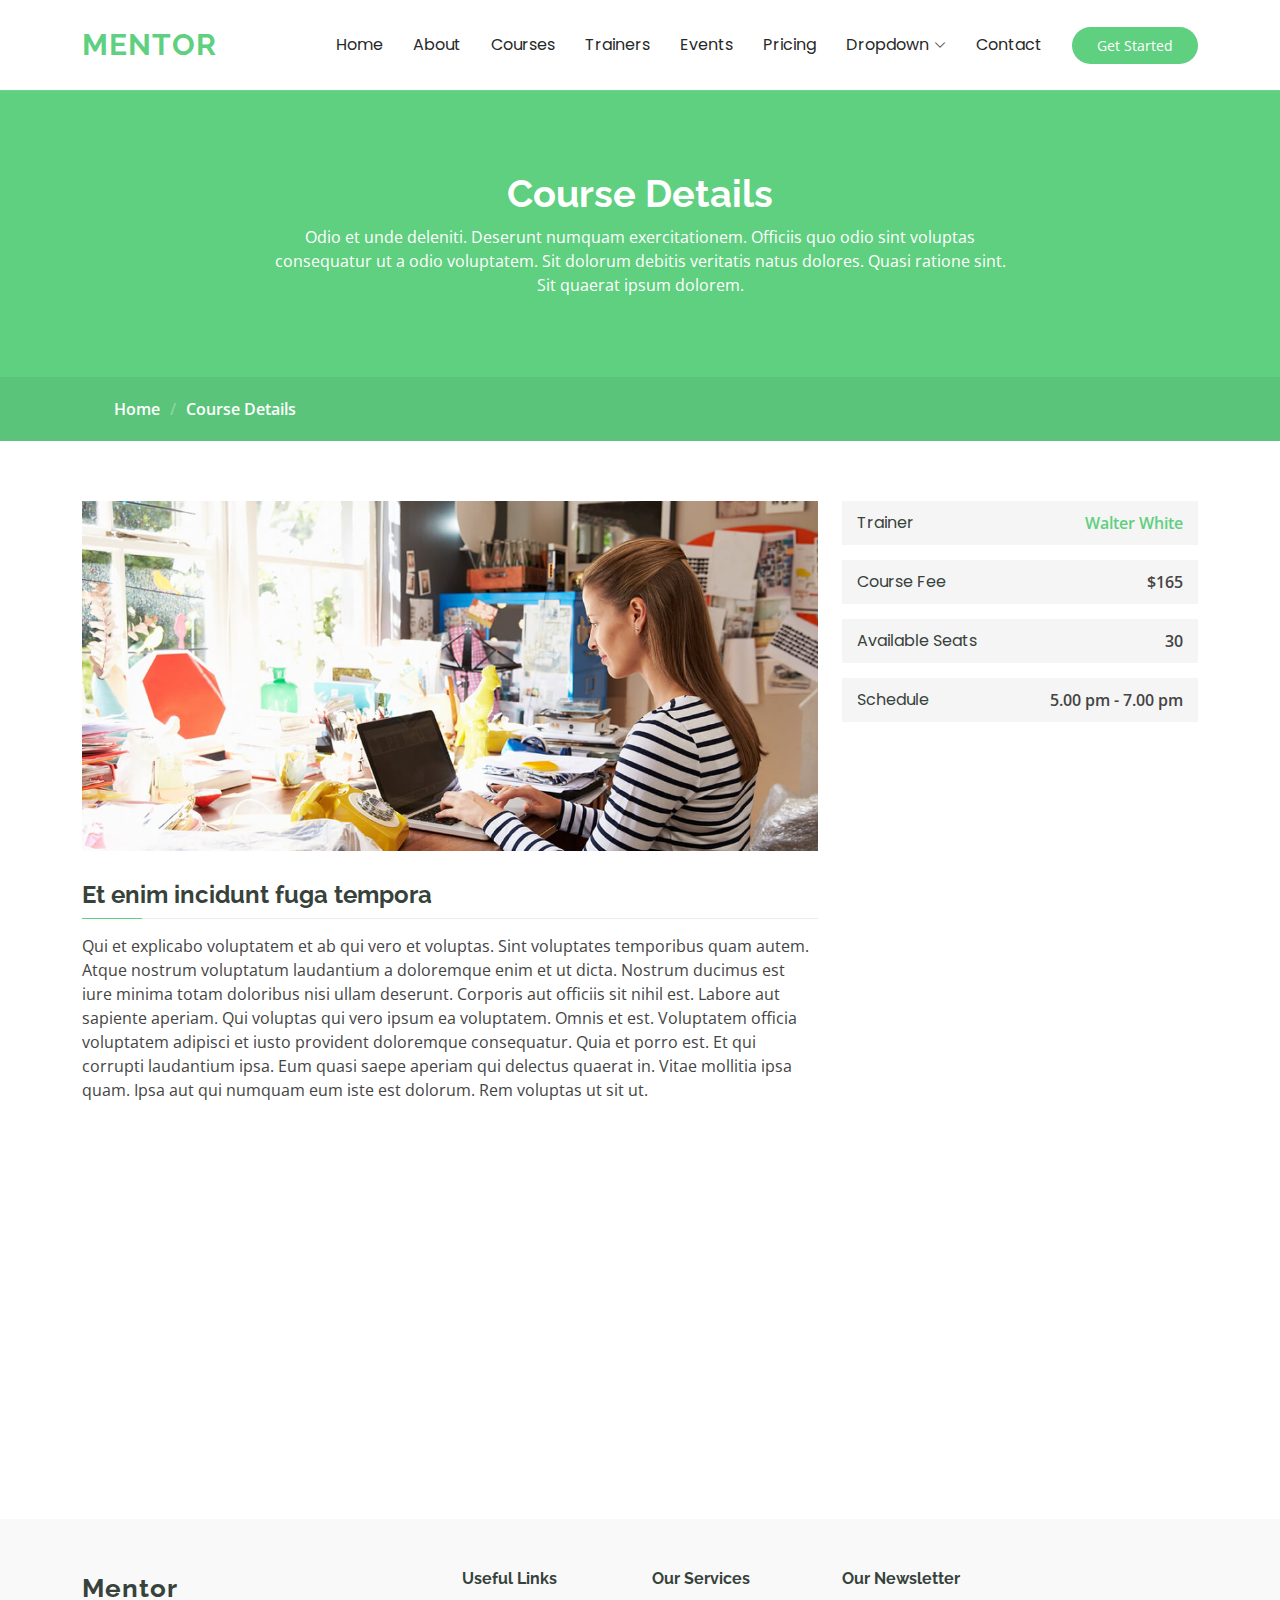
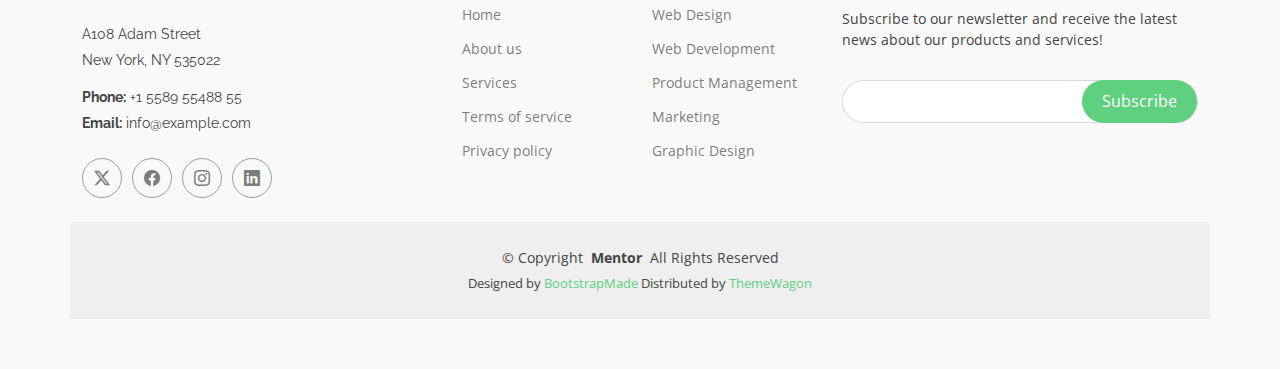
<file: course-details.html>
<!DOCTYPE html>
<html lang="en">

<head>
  <meta charset="utf-8">
  <meta content="width=device-width, initial-scale=1.0" name="viewport">
  <title>Course Details - Mentor Bootstrap Template</title>
  <meta name="description" content="">
  <meta name="keywords" content="">

  <!-- Favicons -->
  <link href="assets/img/favicon.png" rel="icon">
  <link href="assets/img/apple-touch-icon.png" rel="apple-touch-icon">

  <!-- Fonts -->
  <link href="https://fonts.googleapis.com" rel="preconnect">
  <link href="https://fonts.gstatic.com" rel="preconnect" crossorigin>
  <link href="https://fonts.googleapis.com/css2?family=Open+Sans:ital,wght@0,300;0,400;0,500;0,600;0,700;0,800;1,300;1,400;1,500;1,600;1,700;1,800&family=Poppins:ital,wght@0,100;0,200;0,300;0,400;0,500;0,600;0,700;0,800;0,900;1,100;1,200;1,300;1,400;1,500;1,600;1,700;1,800;1,900&family=Raleway:ital,wght@0,100;0,200;0,300;0,400;0,500;0,600;0,700;0,800;0,900;1,100;1,200;1,300;1,400;1,500;1,600;1,700;1,800;1,900&display=swap" rel="stylesheet">

  <!-- Vendor CSS Files -->
  <link href="assets/vendor/bootstrap/css/bootstrap.min.css" rel="stylesheet">
  <link href="assets/vendor/bootstrap-icons/bootstrap-icons.css" rel="stylesheet">
  <link href="assets/vendor/aos/aos.css" rel="stylesheet">
  <link href="assets/vendor/glightbox/css/glightbox.min.css" rel="stylesheet">
  <link href="assets/vendor/swiper/swiper-bundle.min.css" rel="stylesheet">

  <!-- Main CSS File -->
  <link href="assets/css/main.css" rel="stylesheet">

  <!-- =======================================================
  * Template Name: Mentor
  * Template URL: https://bootstrapmade.com/mentor-free-education-bootstrap-theme/
  * Updated: Aug 07 2024 with Bootstrap v5.3.3
  * Author: BootstrapMade.com
  * License: https://bootstrapmade.com/license/
  ======================================================== -->
</head>

<body class="course-details-page">

  <header id="header" class="header d-flex align-items-center sticky-top">
    <div class="container-fluid container-xl position-relative d-flex align-items-center">

      <a href="index.html" class="logo d-flex align-items-center me-auto">
        <!-- Uncomment the line below if you also wish to use an image logo -->
        <!-- <img src="assets/img/logo.png" alt=""> -->
        <h1 class="sitename">Mentor</h1>
      </a>

      <nav id="navmenu" class="navmenu">
        <ul>
          <li><a href="index.html">Home<br></a></li>
          <li><a href="about.html">About</a></li>
          <li><a href="courses.html">Courses</a></li>
          <li><a href="trainers.html">Trainers</a></li>
          <li><a href="events.html">Events</a></li>
          <li><a href="pricing.html">Pricing</a></li>
          <li class="dropdown"><a href="#"><span>Dropdown</span> <i class="bi bi-chevron-down toggle-dropdown"></i></a>
            <ul>
              <li><a href="#">Dropdown 1</a></li>
              <li class="dropdown"><a href="#"><span>Deep Dropdown</span> <i class="bi bi-chevron-down toggle-dropdown"></i></a>
                <ul>
                  <li><a href="#">Deep Dropdown 1</a></li>
                  <li><a href="#">Deep Dropdown 2</a></li>
                  <li><a href="#">Deep Dropdown 3</a></li>
                  <li><a href="#">Deep Dropdown 4</a></li>
                  <li><a href="#">Deep Dropdown 5</a></li>
                </ul>
              </li>
              <li><a href="#">Dropdown 2</a></li>
              <li><a href="#">Dropdown 3</a></li>
              <li><a href="#">Dropdown 4</a></li>
            </ul>
          </li>
          <li><a href="contact.html">Contact</a></li>
        </ul>
        <i class="mobile-nav-toggle d-xl-none bi bi-list"></i>
      </nav>

      <a class="btn-getstarted" href="courses.html">Get Started</a>

    </div>
  </header>

  <main class="main">

    <!-- Page Title -->
    <div class="page-title" data-aos="fade">
      <div class="heading">
        <div class="container">
          <div class="row d-flex justify-content-center text-center">
            <div class="col-lg-8">
              <h1>Course Details</h1>
              <p class="mb-0">Odio et unde deleniti. Deserunt numquam exercitationem. Officiis quo odio sint voluptas consequatur ut a odio voluptatem. Sit dolorum debitis veritatis natus dolores. Quasi ratione sint. Sit quaerat ipsum dolorem.</p>
            </div>
          </div>
        </div>
      </div>
      <nav class="breadcrumbs">
        <div class="container">
          <ol>
            <li><a href="index.html">Home</a></li>
            <li class="current">Course Details</li>
          </ol>
        </div>
      </nav>
    </div><!-- End Page Title -->

    <!-- Courses Course Details Section -->
    <section id="courses-course-details" class="courses-course-details section">

      <div class="container" data-aos="fade-up">

        <div class="row">
          <div class="col-lg-8">
            <img src="assets/img/course-details.jpg" class="img-fluid" alt="">
            <h3>Et enim incidunt fuga tempora</h3>
            <p>
              Qui et explicabo voluptatem et ab qui vero et voluptas. Sint voluptates temporibus quam autem. Atque nostrum voluptatum laudantium a doloremque enim et ut dicta. Nostrum ducimus est iure minima totam doloribus nisi ullam deserunt. Corporis aut officiis sit nihil est. Labore aut sapiente aperiam.
              Qui voluptas qui vero ipsum ea voluptatem. Omnis et est. Voluptatem officia voluptatem adipisci et iusto provident doloremque consequatur. Quia et porro est. Et qui corrupti laudantium ipsa.
              Eum quasi saepe aperiam qui delectus quaerat in. Vitae mollitia ipsa quam. Ipsa aut qui numquam eum iste est dolorum. Rem voluptas ut sit ut.
            </p>
          </div>
          <div class="col-lg-4">

            <div class="course-info d-flex justify-content-between align-items-center">
              <h5>Trainer</h5>
              <p><a href="#">Walter White</a></p>
            </div>

            <div class="course-info d-flex justify-content-between align-items-center">
              <h5>Course Fee</h5>
              <p>$165</p>
            </div>

            <div class="course-info d-flex justify-content-between align-items-center">
              <h5>Available Seats</h5>
              <p>30</p>
            </div>

            <div class="course-info d-flex justify-content-between align-items-center">
              <h5>Schedule</h5>
              <p>5.00 pm - 7.00 pm</p>
            </div>

          </div>
        </div>

      </div>

    </section><!-- /Courses Course Details Section -->

    <!-- Tabs Section -->
    <section id="tabs" class="tabs section">

      <div class="container" data-aos="fade-up" data-aos-delay="100">

        <div class="row">
          <div class="col-lg-3">
            <ul class="nav nav-tabs flex-column">
              <li class="nav-item">
                <a class="nav-link active show" data-bs-toggle="tab" href="#tab-1">Modi sit est</a>
              </li>
              <li class="nav-item">
                <a class="nav-link" data-bs-toggle="tab" href="#tab-2">Unde praesentium sed</a>
              </li>
              <li class="nav-item">
                <a class="nav-link" data-bs-toggle="tab" href="#tab-3">Pariatur explicabo vel</a>
              </li>
              <li class="nav-item">
                <a class="nav-link" data-bs-toggle="tab" href="#tab-4">Nostrum qui quasi</a>
              </li>
              <li class="nav-item">
                <a class="nav-link" data-bs-toggle="tab" href="#tab-5">Iusto ut expedita aut</a>
              </li>
            </ul>
          </div>
          <div class="col-lg-9 mt-4 mt-lg-0">
            <div class="tab-content">
              <div class="tab-pane active show" id="tab-1">
                <div class="row">
                  <div class="col-lg-8 details order-2 order-lg-1">
                    <h3>Architecto ut aperiam autem id</h3>
                    <p class="fst-italic">Qui laudantium consequatur laborum sit qui ad sapiente dila parde sonata raqer a videna mareta paulona marka</p>
                    <p>Et nobis maiores eius. Voluptatibus ut enim blanditiis atque harum sint. Laborum eos ipsum ipsa odit magni. Incidunt hic ut molestiae aut qui. Est repellat minima eveniet eius et quis magni nihil. Consequatur dolorem quaerat quos qui similique accusamus nostrum rem vero</p>
                  </div>
                  <div class="col-lg-4 text-center order-1 order-lg-2">
                    <img src="assets/img/tabs/tab-1.png" alt="" class="img-fluid">
                  </div>
                </div>
              </div>
              <div class="tab-pane" id="tab-2">
                <div class="row">
                  <div class="col-lg-8 details order-2 order-lg-1">
                    <h3>Et blanditiis nemo veritatis excepturi</h3>
                    <p class="fst-italic">Qui laudantium consequatur laborum sit qui ad sapiente dila parde sonata raqer a videna mareta paulona marka</p>
                    <p>Ea ipsum voluptatem consequatur quis est. Illum error ullam omnis quia et reiciendis sunt sunt est. Non aliquid repellendus itaque accusamus eius et velit ipsa voluptates. Optio nesciunt eaque beatae accusamus lerode pakto madirna desera vafle de nideran pal</p>
                  </div>
                  <div class="col-lg-4 text-center order-1 order-lg-2">
                    <img src="assets/img/tabs/tab-2.png" alt="" class="img-fluid">
                  </div>
                </div>
              </div>
              <div class="tab-pane" id="tab-3">
                <div class="row">
                  <div class="col-lg-8 details order-2 order-lg-1">
                    <h3>Impedit facilis occaecati odio neque aperiam sit</h3>
                    <p class="fst-italic">Eos voluptatibus quo. Odio similique illum id quidem non enim fuga. Qui natus non sunt dicta dolor et. In asperiores velit quaerat perferendis aut</p>
                    <p>Iure officiis odit rerum. Harum sequi eum illum corrupti culpa veritatis quisquam. Neque necessitatibus illo rerum eum ut. Commodi ipsam minima molestiae sed laboriosam a iste odio. Earum odit nesciunt fugiat sit ullam. Soluta et harum voluptatem optio quae</p>
                  </div>
                  <div class="col-lg-4 text-center order-1 order-lg-2">
                    <img src="assets/img/tabs/tab-3.png" alt="" class="img-fluid">
                  </div>
                </div>
              </div>
              <div class="tab-pane" id="tab-4">
                <div class="row">
                  <div class="col-lg-8 details order-2 order-lg-1">
                    <h3>Fuga dolores inventore laboriosam ut est accusamus laboriosam dolore</h3>
                    <p class="fst-italic">Totam aperiam accusamus. Repellat consequuntur iure voluptas iure porro quis delectus</p>
                    <p>Eaque consequuntur consequuntur libero expedita in voluptas. Nostrum ipsam necessitatibus aliquam fugiat debitis quis velit. Eum ex maxime error in consequatur corporis atque. Eligendi asperiores sed qui veritatis aperiam quia a laborum inventore</p>
                  </div>
                  <div class="col-lg-4 text-center order-1 order-lg-2">
                    <img src="assets/img/tabs/tab-4.png" alt="" class="img-fluid">
                  </div>
                </div>
              </div>
              <div class="tab-pane" id="tab-5">
                <div class="row">
                  <div class="col-lg-8 details order-2 order-lg-1">
                    <h3>Est eveniet ipsam sindera pad rone matrelat sando reda</h3>
                    <p class="fst-italic">Omnis blanditiis saepe eos autem qui sunt debitis porro quia.</p>
                    <p>Exercitationem nostrum omnis. Ut reiciendis repudiandae minus. Omnis recusandae ut non quam ut quod eius qui. Ipsum quia odit vero atque qui quibusdam amet. Occaecati sed est sint aut vitae molestiae voluptate vel</p>
                  </div>
                  <div class="col-lg-4 text-center order-1 order-lg-2">
                    <img src="assets/img/tabs/tab-5.png" alt="" class="img-fluid">
                  </div>
                </div>
              </div>
            </div>
          </div>
        </div>

      </div>

    </section><!-- /Tabs Section -->

  </main>

  <footer id="footer" class="footer position-relative light-background">

    <div class="container footer-top">
      <div class="row gy-4">
        <div class="col-lg-4 col-md-6 footer-about">
          <a href="index.html" class="logo d-flex align-items-center">
            <span class="sitename">Mentor</span>
          </a>
          <div class="footer-contact pt-3">
            <p>A108 Adam Street</p>
            <p>New York, NY 535022</p>
            <p class="mt-3"><strong>Phone:</strong> <span>+1 5589 55488 55</span></p>
            <p><strong>Email:</strong> <span>info@example.com</span></p>
          </div>
          <div class="social-links d-flex mt-4">
            <a href=""><i class="bi bi-twitter-x"></i></a>
            <a href=""><i class="bi bi-facebook"></i></a>
            <a href=""><i class="bi bi-instagram"></i></a>
            <a href=""><i class="bi bi-linkedin"></i></a>
          </div>
        </div>

        <div class="col-lg-2 col-md-3 footer-links">
          <h4>Useful Links</h4>
          <ul>
            <li><a href="#">Home</a></li>
            <li><a href="#">About us</a></li>
            <li><a href="#">Services</a></li>
            <li><a href="#">Terms of service</a></li>
            <li><a href="#">Privacy policy</a></li>
          </ul>
        </div>

        <div class="col-lg-2 col-md-3 footer-links">
          <h4>Our Services</h4>
          <ul>
            <li><a href="#">Web Design</a></li>
            <li><a href="#">Web Development</a></li>
            <li><a href="#">Product Management</a></li>
            <li><a href="#">Marketing</a></li>
            <li><a href="#">Graphic Design</a></li>
          </ul>
        </div>

        <div class="col-lg-4 col-md-12 footer-newsletter">
          <h4>Our Newsletter</h4>
          <p>Subscribe to our newsletter and receive the latest news about our products and services!</p>
          <form action="forms/newsletter.php" method="post" class="php-email-form">
            <div class="newsletter-form"><input type="email" name="email"><input type="submit" value="Subscribe"></div>
            <div class="loading">Loading</div>
            <div class="error-message"></div>
            <div class="sent-message">Your subscription request has been sent. Thank you!</div>
          </form>
        </div>

      </div>
    </div>

    <div class="container copyright text-center mt-4">
      <p>© <span>Copyright</span> <strong class="px-1 sitename">Mentor</strong> <span>All Rights Reserved</span></p>
      <div class="credits">
        <!-- All the links in the footer should remain intact. -->
        <!-- You can delete the links only if you've purchased the pro version. -->
        <!-- Licensing information: https://bootstrapmade.com/license/ -->
        <!-- Purchase the pro version with working PHP/AJAX contact form: [buy-url] -->
        Designed by <a href="https://bootstrapmade.com/">BootstrapMade</a> Distributed by <a href=“https://themewagon.com>ThemeWagon
      </div>
    </div>

  </footer>

  <!-- Scroll Top -->
  <a href="#" id="scroll-top" class="scroll-top d-flex align-items-center justify-content-center"><i class="bi bi-arrow-up-short"></i></a>

  <!-- Preloader -->
  <div id="preloader"></div>

  <!-- Vendor JS Files -->
  <script src="assets/vendor/bootstrap/js/bootstrap.bundle.min.js"></script>
  <script src="assets/vendor/php-email-form/validate.js"></script>
  <script src="assets/vendor/aos/aos.js"></script>
  <script src="assets/vendor/glightbox/js/glightbox.min.js"></script>
  <script src="assets/vendor/purecounter/purecounter_vanilla.js"></script>
  <script src="assets/vendor/swiper/swiper-bundle.min.js"></script>

  <!-- Main JS File -->
  <script src="assets/js/main.js"></script>

</body>

</html>
</file>
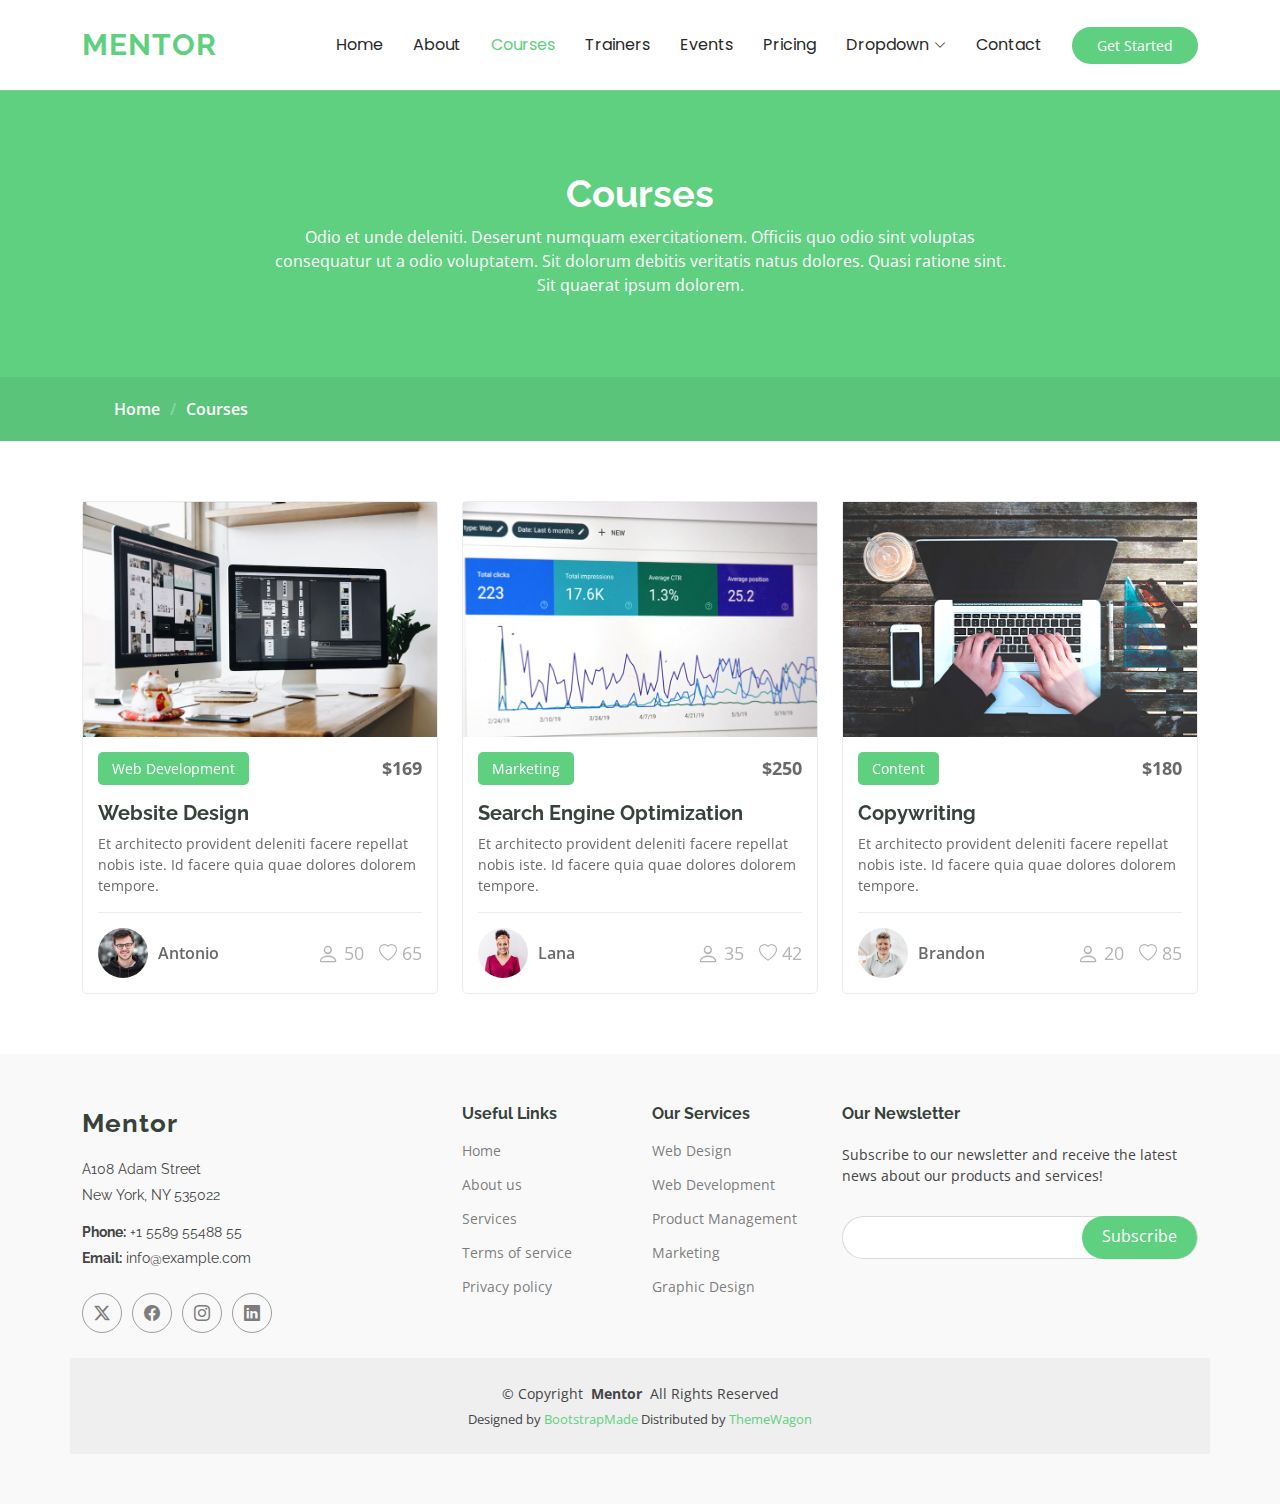
<file: courses.html>
<!DOCTYPE html>
<html lang="en">

<head>
  <meta charset="utf-8">
  <meta content="width=device-width, initial-scale=1.0" name="viewport">
  <title>Courses - Mentor Bootstrap Template</title>
  <meta name="description" content="">
  <meta name="keywords" content="">

  <!-- Favicons -->
  <link href="assets/img/favicon.png" rel="icon">
  <link href="assets/img/apple-touch-icon.png" rel="apple-touch-icon">

  <!-- Fonts -->
  <link href="https://fonts.googleapis.com" rel="preconnect">
  <link href="https://fonts.gstatic.com" rel="preconnect" crossorigin>
  <link href="https://fonts.googleapis.com/css2?family=Open+Sans:ital,wght@0,300;0,400;0,500;0,600;0,700;0,800;1,300;1,400;1,500;1,600;1,700;1,800&family=Poppins:ital,wght@0,100;0,200;0,300;0,400;0,500;0,600;0,700;0,800;0,900;1,100;1,200;1,300;1,400;1,500;1,600;1,700;1,800;1,900&family=Raleway:ital,wght@0,100;0,200;0,300;0,400;0,500;0,600;0,700;0,800;0,900;1,100;1,200;1,300;1,400;1,500;1,600;1,700;1,800;1,900&display=swap" rel="stylesheet">

  <!-- Vendor CSS Files -->
  <link href="assets/vendor/bootstrap/css/bootstrap.min.css" rel="stylesheet">
  <link href="assets/vendor/bootstrap-icons/bootstrap-icons.css" rel="stylesheet">
  <link href="assets/vendor/aos/aos.css" rel="stylesheet">
  <link href="assets/vendor/glightbox/css/glightbox.min.css" rel="stylesheet">
  <link href="assets/vendor/swiper/swiper-bundle.min.css" rel="stylesheet">

  <!-- Main CSS File -->
  <link href="assets/css/main.css" rel="stylesheet">

  <!-- =======================================================
  * Template Name: Mentor
  * Template URL: https://bootstrapmade.com/mentor-free-education-bootstrap-theme/
  * Updated: Aug 07 2024 with Bootstrap v5.3.3
  * Author: BootstrapMade.com
  * License: https://bootstrapmade.com/license/
  ======================================================== -->
</head>

<body class="courses-page">

  <header id="header" class="header d-flex align-items-center sticky-top">
    <div class="container-fluid container-xl position-relative d-flex align-items-center">

      <a href="index.html" class="logo d-flex align-items-center me-auto">
        <!-- Uncomment the line below if you also wish to use an image logo -->
        <!-- <img src="assets/img/logo.png" alt=""> -->
        <h1 class="sitename">Mentor</h1>
      </a>

      <nav id="navmenu" class="navmenu">
        <ul>
          <li><a href="index.html">Home<br></a></li>
          <li><a href="about.html">About</a></li>
          <li><a href="courses.html" class="active">Courses</a></li>
          <li><a href="trainers.html">Trainers</a></li>
          <li><a href="events.html">Events</a></li>
          <li><a href="pricing.html">Pricing</a></li>
          <li class="dropdown"><a href="#"><span>Dropdown</span> <i class="bi bi-chevron-down toggle-dropdown"></i></a>
            <ul>
              <li><a href="#">Dropdown 1</a></li>
              <li class="dropdown"><a href="#"><span>Deep Dropdown</span> <i class="bi bi-chevron-down toggle-dropdown"></i></a>
                <ul>
                  <li><a href="#">Deep Dropdown 1</a></li>
                  <li><a href="#">Deep Dropdown 2</a></li>
                  <li><a href="#">Deep Dropdown 3</a></li>
                  <li><a href="#">Deep Dropdown 4</a></li>
                  <li><a href="#">Deep Dropdown 5</a></li>
                </ul>
              </li>
              <li><a href="#">Dropdown 2</a></li>
              <li><a href="#">Dropdown 3</a></li>
              <li><a href="#">Dropdown 4</a></li>
            </ul>
          </li>
          <li><a href="contact.html">Contact</a></li>
        </ul>
        <i class="mobile-nav-toggle d-xl-none bi bi-list"></i>
      </nav>

      <a class="btn-getstarted" href="courses.html">Get Started</a>

    </div>
  </header>

  <main class="main">

    <!-- Page Title -->
    <div class="page-title" data-aos="fade">
      <div class="heading">
        <div class="container">
          <div class="row d-flex justify-content-center text-center">
            <div class="col-lg-8">
              <h1>Courses</h1>
              <p class="mb-0">Odio et unde deleniti. Deserunt numquam exercitationem. Officiis quo odio sint voluptas consequatur ut a odio voluptatem. Sit dolorum debitis veritatis natus dolores. Quasi ratione sint. Sit quaerat ipsum dolorem.</p>
            </div>
          </div>
        </div>
      </div>
      <nav class="breadcrumbs">
        <div class="container">
          <ol>
            <li><a href="index.html">Home</a></li>
            <li class="current">Courses</li>
          </ol>
        </div>
      </nav>
    </div><!-- End Page Title -->

    <!-- Courses Section -->
    <section id="courses" class="courses section">

      <div class="container">

        <div class="row">

          <div class="col-lg-4 col-md-6 d-flex align-items-stretch" data-aos="zoom-in" data-aos-delay="100">
            <div class="course-item">
              <img src="assets/img/course-1.jpg" class="img-fluid" alt="...">
              <div class="course-content">
                <div class="d-flex justify-content-between align-items-center mb-3">
                  <p class="category">Web Development</p>
                  <p class="price">$169</p>
                </div>

                <h3><a href="course-details.html">Website Design</a></h3>
                <p class="description">Et architecto provident deleniti facere repellat nobis iste. Id facere quia quae dolores dolorem tempore.</p>
                <div class="trainer d-flex justify-content-between align-items-center">
                  <div class="trainer-profile d-flex align-items-center">
                    <img src="assets/img/trainers/trainer-1-2.jpg" class="img-fluid" alt="">
                    <a href="" class="trainer-link">Antonio</a>
                  </div>
                  <div class="trainer-rank d-flex align-items-center">
                    <i class="bi bi-person user-icon"></i>&nbsp;50
                    &nbsp;&nbsp;
                    <i class="bi bi-heart heart-icon"></i>&nbsp;65
                  </div>
                </div>
              </div>
            </div>
          </div> <!-- End Course Item-->

          <div class="col-lg-4 col-md-6 d-flex align-items-stretch mt-4 mt-md-0" data-aos="zoom-in" data-aos-delay="200">
            <div class="course-item">
              <img src="assets/img/course-2.jpg" class="img-fluid" alt="...">
              <div class="course-content">
                <div class="d-flex justify-content-between align-items-center mb-3">
                  <p class="category">Marketing</p>
                  <p class="price">$250</p>
                </div>

                <h3><a href="course-details.html">Search Engine Optimization</a></h3>
                <p class="description">Et architecto provident deleniti facere repellat nobis iste. Id facere quia quae dolores dolorem tempore.</p>
                <div class="trainer d-flex justify-content-between align-items-center">
                  <div class="trainer-profile d-flex align-items-center">
                    <img src="assets/img/trainers/trainer-2-2.jpg" class="img-fluid" alt="">
                    <a href="" class="trainer-link">Lana</a>
                  </div>
                  <div class="trainer-rank d-flex align-items-center">
                    <i class="bi bi-person user-icon"></i>&nbsp;35
                    &nbsp;&nbsp;
                    <i class="bi bi-heart heart-icon"></i>&nbsp;42
                  </div>
                </div>
              </div>
            </div>
          </div> <!-- End Course Item-->

          <div class="col-lg-4 col-md-6 d-flex align-items-stretch mt-4 mt-lg-0" data-aos="zoom-in" data-aos-delay="300">
            <div class="course-item">
              <img src="assets/img/course-3.jpg" class="img-fluid" alt="...">
              <div class="course-content">
                <div class="d-flex justify-content-between align-items-center mb-3">
                  <p class="category">Content</p>
                  <p class="price">$180</p>
                </div>

                <h3><a href="course-details.html">Copywriting</a></h3>
                <p class="description">Et architecto provident deleniti facere repellat nobis iste. Id facere quia quae dolores dolorem tempore.</p>
                <div class="trainer d-flex justify-content-between align-items-center">
                  <div class="trainer-profile d-flex align-items-center">
                    <img src="assets/img/trainers/trainer-3-2.jpg" class="img-fluid" alt="">
                    <a href="" class="trainer-link">Brandon</a>
                  </div>
                  <div class="trainer-rank d-flex align-items-center">
                    <i class="bi bi-person user-icon"></i>&nbsp;20
                    &nbsp;&nbsp;
                    <i class="bi bi-heart heart-icon"></i>&nbsp;85
                  </div>
                </div>
              </div>
            </div>
          </div> <!-- End Course Item-->

        </div>

      </div>

    </section><!-- /Courses Section -->

  </main>

  <footer id="footer" class="footer position-relative light-background">

    <div class="container footer-top">
      <div class="row gy-4">
        <div class="col-lg-4 col-md-6 footer-about">
          <a href="index.html" class="logo d-flex align-items-center">
            <span class="sitename">Mentor</span>
          </a>
          <div class="footer-contact pt-3">
            <p>A108 Adam Street</p>
            <p>New York, NY 535022</p>
            <p class="mt-3"><strong>Phone:</strong> <span>+1 5589 55488 55</span></p>
            <p><strong>Email:</strong> <span>info@example.com</span></p>
          </div>
          <div class="social-links d-flex mt-4">
            <a href=""><i class="bi bi-twitter-x"></i></a>
            <a href=""><i class="bi bi-facebook"></i></a>
            <a href=""><i class="bi bi-instagram"></i></a>
            <a href=""><i class="bi bi-linkedin"></i></a>
          </div>
        </div>

        <div class="col-lg-2 col-md-3 footer-links">
          <h4>Useful Links</h4>
          <ul>
            <li><a href="#">Home</a></li>
            <li><a href="#">About us</a></li>
            <li><a href="#">Services</a></li>
            <li><a href="#">Terms of service</a></li>
            <li><a href="#">Privacy policy</a></li>
          </ul>
        </div>

        <div class="col-lg-2 col-md-3 footer-links">
          <h4>Our Services</h4>
          <ul>
            <li><a href="#">Web Design</a></li>
            <li><a href="#">Web Development</a></li>
            <li><a href="#">Product Management</a></li>
            <li><a href="#">Marketing</a></li>
            <li><a href="#">Graphic Design</a></li>
          </ul>
        </div>

        <div class="col-lg-4 col-md-12 footer-newsletter">
          <h4>Our Newsletter</h4>
          <p>Subscribe to our newsletter and receive the latest news about our products and services!</p>
          <form action="forms/newsletter.php" method="post" class="php-email-form">
            <div class="newsletter-form"><input type="email" name="email"><input type="submit" value="Subscribe"></div>
            <div class="loading">Loading</div>
            <div class="error-message"></div>
            <div class="sent-message">Your subscription request has been sent. Thank you!</div>
          </form>
        </div>

      </div>
    </div>

    <div class="container copyright text-center mt-4">
      <p>© <span>Copyright</span> <strong class="px-1 sitename">Mentor</strong> <span>All Rights Reserved</span></p>
      <div class="credits">
        <!-- All the links in the footer should remain intact. -->
        <!-- You can delete the links only if you've purchased the pro version. -->
        <!-- Licensing information: https://bootstrapmade.com/license/ -->
        <!-- Purchase the pro version with working PHP/AJAX contact form: [buy-url] -->
        Designed by <a href="https://bootstrapmade.com/">BootstrapMade</a> Distributed by <a href=“https://themewagon.com>ThemeWagon
      </div>
    </div>

  </footer>

  <!-- Scroll Top -->
  <a href="#" id="scroll-top" class="scroll-top d-flex align-items-center justify-content-center"><i class="bi bi-arrow-up-short"></i></a>

  <!-- Preloader -->
  <div id="preloader"></div>

  <!-- Vendor JS Files -->
  <script src="assets/vendor/bootstrap/js/bootstrap.bundle.min.js"></script>
  <script src="assets/vendor/php-email-form/validate.js"></script>
  <script src="assets/vendor/aos/aos.js"></script>
  <script src="assets/vendor/glightbox/js/glightbox.min.js"></script>
  <script src="assets/vendor/purecounter/purecounter_vanilla.js"></script>
  <script src="assets/vendor/swiper/swiper-bundle.min.js"></script>

  <!-- Main JS File -->
  <script src="assets/js/main.js"></script>

</body>

</html>
</file>
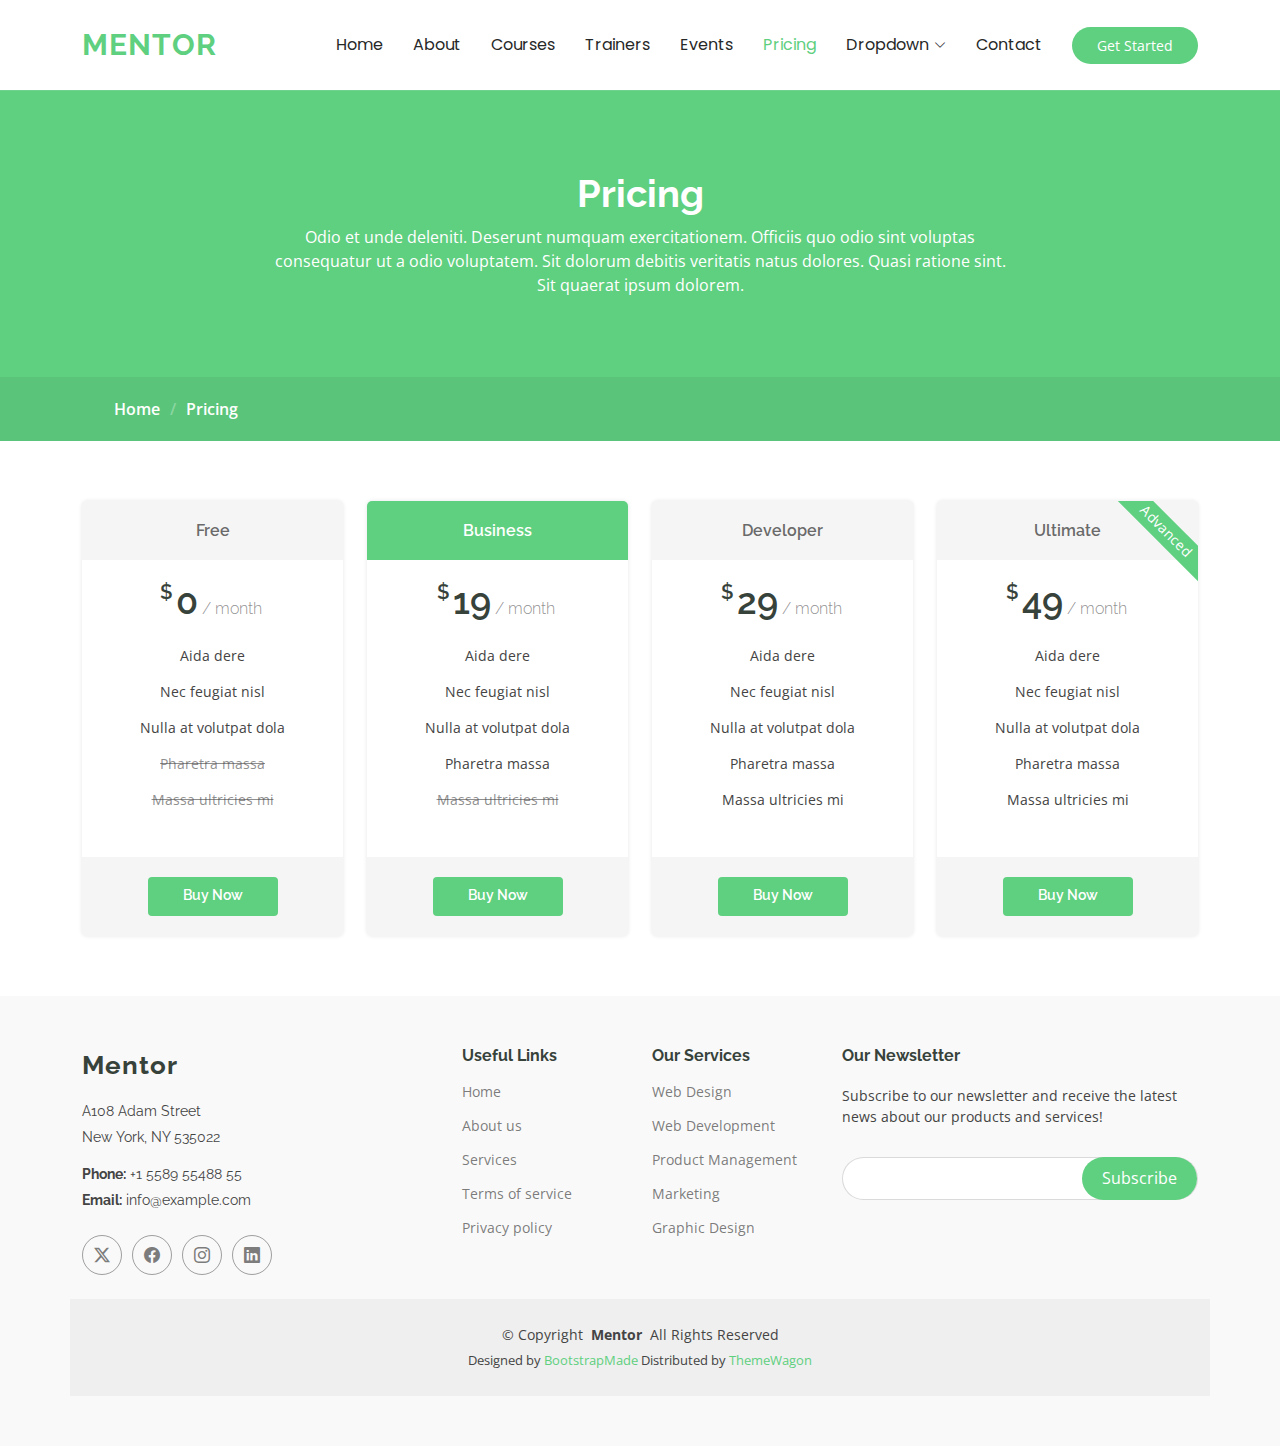
<file: pricing.html>
<!DOCTYPE html>
<html lang="en">

<head>
  <meta charset="utf-8">
  <meta content="width=device-width, initial-scale=1.0" name="viewport">
  <title>Pricing - Mentor Bootstrap Template</title>
  <meta name="description" content="">
  <meta name="keywords" content="">

  <!-- Favicons -->
  <link href="assets/img/favicon.png" rel="icon">
  <link href="assets/img/apple-touch-icon.png" rel="apple-touch-icon">

  <!-- Fonts -->
  <link href="https://fonts.googleapis.com" rel="preconnect">
  <link href="https://fonts.gstatic.com" rel="preconnect" crossorigin>
  <link href="https://fonts.googleapis.com/css2?family=Open+Sans:ital,wght@0,300;0,400;0,500;0,600;0,700;0,800;1,300;1,400;1,500;1,600;1,700;1,800&family=Poppins:ital,wght@0,100;0,200;0,300;0,400;0,500;0,600;0,700;0,800;0,900;1,100;1,200;1,300;1,400;1,500;1,600;1,700;1,800;1,900&family=Raleway:ital,wght@0,100;0,200;0,300;0,400;0,500;0,600;0,700;0,800;0,900;1,100;1,200;1,300;1,400;1,500;1,600;1,700;1,800;1,900&display=swap" rel="stylesheet">

  <!-- Vendor CSS Files -->
  <link href="assets/vendor/bootstrap/css/bootstrap.min.css" rel="stylesheet">
  <link href="assets/vendor/bootstrap-icons/bootstrap-icons.css" rel="stylesheet">
  <link href="assets/vendor/aos/aos.css" rel="stylesheet">
  <link href="assets/vendor/glightbox/css/glightbox.min.css" rel="stylesheet">
  <link href="assets/vendor/swiper/swiper-bundle.min.css" rel="stylesheet">

  <!-- Main CSS File -->
  <link href="assets/css/main.css" rel="stylesheet">

  <!-- =======================================================
  * Template Name: Mentor
  * Template URL: https://bootstrapmade.com/mentor-free-education-bootstrap-theme/
  * Updated: Aug 07 2024 with Bootstrap v5.3.3
  * Author: BootstrapMade.com
  * License: https://bootstrapmade.com/license/
  ======================================================== -->
</head>

<body class="pricing-page">

  <header id="header" class="header d-flex align-items-center sticky-top">
    <div class="container-fluid container-xl position-relative d-flex align-items-center">

      <a href="index.html" class="logo d-flex align-items-center me-auto">
        <!-- Uncomment the line below if you also wish to use an image logo -->
        <!-- <img src="assets/img/logo.png" alt=""> -->
        <h1 class="sitename">Mentor</h1>
      </a>

      <nav id="navmenu" class="navmenu">
        <ul>
          <li><a href="index.html">Home<br></a></li>
          <li><a href="about.html">About</a></li>
          <li><a href="courses.html">Courses</a></li>
          <li><a href="trainers.html">Trainers</a></li>
          <li><a href="events.html">Events</a></li>
          <li><a href="pricing.html" class="active">Pricing</a></li>
          <li class="dropdown"><a href="#"><span>Dropdown</span> <i class="bi bi-chevron-down toggle-dropdown"></i></a>
            <ul>
              <li><a href="#">Dropdown 1</a></li>
              <li class="dropdown"><a href="#"><span>Deep Dropdown</span> <i class="bi bi-chevron-down toggle-dropdown"></i></a>
                <ul>
                  <li><a href="#">Deep Dropdown 1</a></li>
                  <li><a href="#">Deep Dropdown 2</a></li>
                  <li><a href="#">Deep Dropdown 3</a></li>
                  <li><a href="#">Deep Dropdown 4</a></li>
                  <li><a href="#">Deep Dropdown 5</a></li>
                </ul>
              </li>
              <li><a href="#">Dropdown 2</a></li>
              <li><a href="#">Dropdown 3</a></li>
              <li><a href="#">Dropdown 4</a></li>
            </ul>
          </li>
          <li><a href="contact.html">Contact</a></li>
        </ul>
        <i class="mobile-nav-toggle d-xl-none bi bi-list"></i>
      </nav>

      <a class="btn-getstarted" href="courses.html">Get Started</a>

    </div>
  </header>

  <main class="main">

    <!-- Page Title -->
    <div class="page-title" data-aos="fade">
      <div class="heading">
        <div class="container">
          <div class="row d-flex justify-content-center text-center">
            <div class="col-lg-8">
              <h1>Pricing</h1>
              <p class="mb-0">Odio et unde deleniti. Deserunt numquam exercitationem. Officiis quo odio sint voluptas consequatur ut a odio voluptatem. Sit dolorum debitis veritatis natus dolores. Quasi ratione sint. Sit quaerat ipsum dolorem.</p>
            </div>
          </div>
        </div>
      </div>
      <nav class="breadcrumbs">
        <div class="container">
          <ol>
            <li><a href="index.html">Home</a></li>
            <li class="current">Pricing</li>
          </ol>
        </div>
      </nav>
    </div><!-- End Page Title -->

    <!-- Pricing Section -->
    <section id="pricing" class="pricing section">

      <div class="container">

        <div class="row gy-3">

          <div class="col-xl-3 col-lg-6" data-aos="fade-up" data-aos-delay="100">
            <div class="pricing-item">
              <h3>Free</h3>
              <h4><sup>$</sup>0<span> / month</span></h4>
              <ul>
                <li>Aida dere</li>
                <li>Nec feugiat nisl</li>
                <li>Nulla at volutpat dola</li>
                <li class="na">Pharetra massa</li>
                <li class="na">Massa ultricies mi</li>
              </ul>
              <div class="btn-wrap">
                <a href="#" class="btn-buy">Buy Now</a>
              </div>
            </div>
          </div><!-- End Pricing Item -->

          <div class="col-xl-3 col-lg-6" data-aos="fade-up" data-aos-delay="200">
            <div class="pricing-item featured">
              <h3>Business</h3>
              <h4><sup>$</sup>19<span> / month</span></h4>
              <ul>
                <li>Aida dere</li>
                <li>Nec feugiat nisl</li>
                <li>Nulla at volutpat dola</li>
                <li>Pharetra massa</li>
                <li class="na">Massa ultricies mi</li>
              </ul>
              <div class="btn-wrap">
                <a href="#" class="btn-buy">Buy Now</a>
              </div>
            </div>
          </div><!-- End Pricing Item -->

          <div class="col-xl-3 col-lg-6" data-aos="fade-up" data-aos-delay="400">
            <div class="pricing-item">
              <h3>Developer</h3>
              <h4><sup>$</sup>29<span> / month</span></h4>
              <ul>
                <li>Aida dere</li>
                <li>Nec feugiat nisl</li>
                <li>Nulla at volutpat dola</li>
                <li>Pharetra massa</li>
                <li>Massa ultricies mi</li>
              </ul>
              <div class="btn-wrap">
                <a href="#" class="btn-buy">Buy Now</a>
              </div>
            </div>
          </div><!-- End Pricing Item -->

          <div class="col-xl-3 col-lg-6" data-aos="fade-up" data-aos-delay="400">
            <div class="pricing-item">
              <span class="advanced">Advanced</span>
              <h3>Ultimate</h3>
              <h4><sup>$</sup>49<span> / month</span></h4>
              <ul>
                <li>Aida dere</li>
                <li>Nec feugiat nisl</li>
                <li>Nulla at volutpat dola</li>
                <li>Pharetra massa</li>
                <li>Massa ultricies mi</li>
              </ul>
              <div class="btn-wrap">
                <a href="#" class="btn-buy">Buy Now</a>
              </div>
            </div>
          </div><!-- End Pricing Item -->

        </div>

      </div>

    </section><!-- /Pricing Section -->

  </main>

  <footer id="footer" class="footer position-relative light-background">

    <div class="container footer-top">
      <div class="row gy-4">
        <div class="col-lg-4 col-md-6 footer-about">
          <a href="index.html" class="logo d-flex align-items-center">
            <span class="sitename">Mentor</span>
          </a>
          <div class="footer-contact pt-3">
            <p>A108 Adam Street</p>
            <p>New York, NY 535022</p>
            <p class="mt-3"><strong>Phone:</strong> <span>+1 5589 55488 55</span></p>
            <p><strong>Email:</strong> <span>info@example.com</span></p>
          </div>
          <div class="social-links d-flex mt-4">
            <a href=""><i class="bi bi-twitter-x"></i></a>
            <a href=""><i class="bi bi-facebook"></i></a>
            <a href=""><i class="bi bi-instagram"></i></a>
            <a href=""><i class="bi bi-linkedin"></i></a>
          </div>
        </div>

        <div class="col-lg-2 col-md-3 footer-links">
          <h4>Useful Links</h4>
          <ul>
            <li><a href="#">Home</a></li>
            <li><a href="#">About us</a></li>
            <li><a href="#">Services</a></li>
            <li><a href="#">Terms of service</a></li>
            <li><a href="#">Privacy policy</a></li>
          </ul>
        </div>

        <div class="col-lg-2 col-md-3 footer-links">
          <h4>Our Services</h4>
          <ul>
            <li><a href="#">Web Design</a></li>
            <li><a href="#">Web Development</a></li>
            <li><a href="#">Product Management</a></li>
            <li><a href="#">Marketing</a></li>
            <li><a href="#">Graphic Design</a></li>
          </ul>
        </div>

        <div class="col-lg-4 col-md-12 footer-newsletter">
          <h4>Our Newsletter</h4>
          <p>Subscribe to our newsletter and receive the latest news about our products and services!</p>
          <form action="forms/newsletter.php" method="post" class="php-email-form">
            <div class="newsletter-form"><input type="email" name="email"><input type="submit" value="Subscribe"></div>
            <div class="loading">Loading</div>
            <div class="error-message"></div>
            <div class="sent-message">Your subscription request has been sent. Thank you!</div>
          </form>
        </div>

      </div>
    </div>

    <div class="container copyright text-center mt-4">
      <p>© <span>Copyright</span> <strong class="px-1 sitename">Mentor</strong> <span>All Rights Reserved</span></p>
      <div class="credits">
        <!-- All the links in the footer should remain intact. -->
        <!-- You can delete the links only if you've purchased the pro version. -->
        <!-- Licensing information: https://bootstrapmade.com/license/ -->
        <!-- Purchase the pro version with working PHP/AJAX contact form: [buy-url] -->
        Designed by <a href="https://bootstrapmade.com/">BootstrapMade</a> Distributed by <a href=“https://themewagon.com>ThemeWagon
      </div>
    </div>

  </footer>

  <!-- Scroll Top -->
  <a href="#" id="scroll-top" class="scroll-top d-flex align-items-center justify-content-center"><i class="bi bi-arrow-up-short"></i></a>

  <!-- Preloader -->
  <div id="preloader"></div>

  <!-- Vendor JS Files -->
  <script src="assets/vendor/bootstrap/js/bootstrap.bundle.min.js"></script>
  <script src="assets/vendor/php-email-form/validate.js"></script>
  <script src="assets/vendor/aos/aos.js"></script>
  <script src="assets/vendor/glightbox/js/glightbox.min.js"></script>
  <script src="assets/vendor/purecounter/purecounter_vanilla.js"></script>
  <script src="assets/vendor/swiper/swiper-bundle.min.js"></script>

  <!-- Main JS File -->
  <script src="assets/js/main.js"></script>

</body>

</html>
</file>
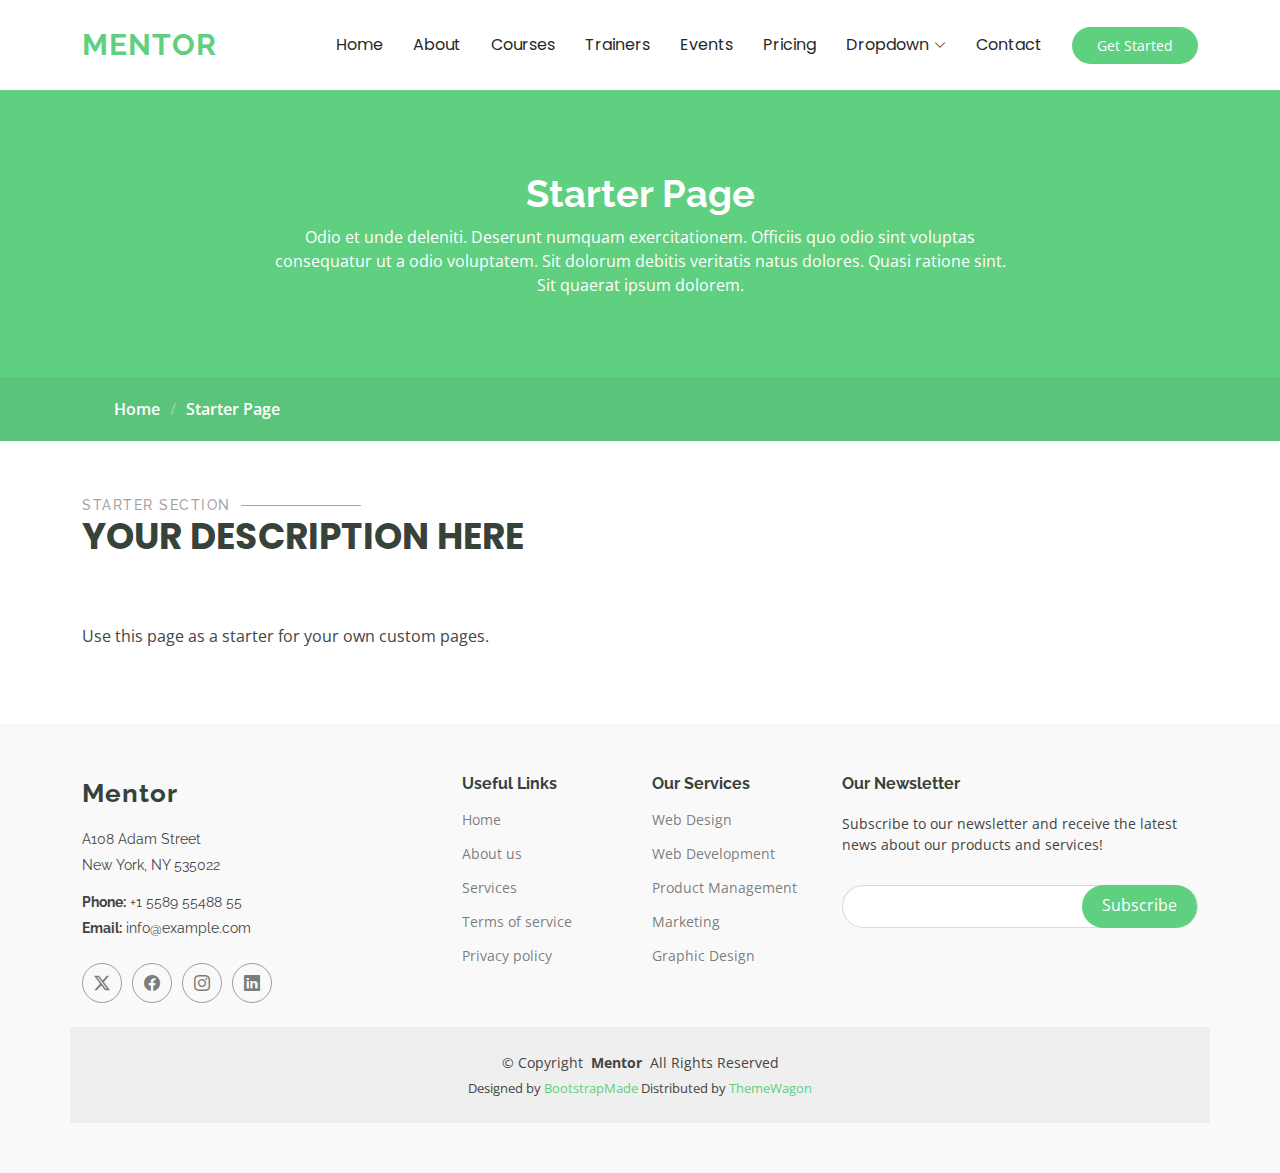
<file: starter-page.html>
<!DOCTYPE html>
<html lang="en">

<head>
  <meta charset="utf-8">
  <meta content="width=device-width, initial-scale=1.0" name="viewport">
  <title>Starter Page - Mentor Bootstrap Template</title>
  <meta name="description" content="">
  <meta name="keywords" content="">

  <!-- Favicons -->
  <link href="assets/img/favicon.png" rel="icon">
  <link href="assets/img/apple-touch-icon.png" rel="apple-touch-icon">

  <!-- Fonts -->
  <link href="https://fonts.googleapis.com" rel="preconnect">
  <link href="https://fonts.gstatic.com" rel="preconnect" crossorigin>
  <link href="https://fonts.googleapis.com/css2?family=Open+Sans:ital,wght@0,300;0,400;0,500;0,600;0,700;0,800;1,300;1,400;1,500;1,600;1,700;1,800&family=Poppins:ital,wght@0,100;0,200;0,300;0,400;0,500;0,600;0,700;0,800;0,900;1,100;1,200;1,300;1,400;1,500;1,600;1,700;1,800;1,900&family=Raleway:ital,wght@0,100;0,200;0,300;0,400;0,500;0,600;0,700;0,800;0,900;1,100;1,200;1,300;1,400;1,500;1,600;1,700;1,800;1,900&display=swap" rel="stylesheet">

  <!-- Vendor CSS Files -->
  <link href="assets/vendor/bootstrap/css/bootstrap.min.css" rel="stylesheet">
  <link href="assets/vendor/bootstrap-icons/bootstrap-icons.css" rel="stylesheet">
  <link href="assets/vendor/aos/aos.css" rel="stylesheet">
  <link href="assets/vendor/glightbox/css/glightbox.min.css" rel="stylesheet">
  <link href="assets/vendor/swiper/swiper-bundle.min.css" rel="stylesheet">

  <!-- Main CSS File -->
  <link href="assets/css/main.css" rel="stylesheet">

  <!-- =======================================================
  * Template Name: Mentor
  * Template URL: https://bootstrapmade.com/mentor-free-education-bootstrap-theme/
  * Updated: Aug 07 2024 with Bootstrap v5.3.3
  * Author: BootstrapMade.com
  * License: https://bootstrapmade.com/license/
  ======================================================== -->
</head>

<body class="starter-page-page">

  <header id="header" class="header d-flex align-items-center sticky-top">
    <div class="container-fluid container-xl position-relative d-flex align-items-center">

      <a href="index.html" class="logo d-flex align-items-center me-auto">
        <!-- Uncomment the line below if you also wish to use an image logo -->
        <!-- <img src="assets/img/logo.png" alt=""> -->
        <h1 class="sitename">Mentor</h1>
      </a>

      <nav id="navmenu" class="navmenu">
        <ul>
          <li><a href="index.html">Home<br></a></li>
          <li><a href="about.html">About</a></li>
          <li><a href="courses.html">Courses</a></li>
          <li><a href="trainers.html">Trainers</a></li>
          <li><a href="events.html">Events</a></li>
          <li><a href="pricing.html">Pricing</a></li>
          <li class="dropdown"><a href="#"><span>Dropdown</span> <i class="bi bi-chevron-down toggle-dropdown"></i></a>
            <ul>
              <li><a href="#">Dropdown 1</a></li>
              <li class="dropdown"><a href="#"><span>Deep Dropdown</span> <i class="bi bi-chevron-down toggle-dropdown"></i></a>
                <ul>
                  <li><a href="#">Deep Dropdown 1</a></li>
                  <li><a href="#">Deep Dropdown 2</a></li>
                  <li><a href="#">Deep Dropdown 3</a></li>
                  <li><a href="#">Deep Dropdown 4</a></li>
                  <li><a href="#">Deep Dropdown 5</a></li>
                </ul>
              </li>
              <li><a href="#">Dropdown 2</a></li>
              <li><a href="#">Dropdown 3</a></li>
              <li><a href="#">Dropdown 4</a></li>
            </ul>
          </li>
          <li><a href="contact.html">Contact</a></li>
        </ul>
        <i class="mobile-nav-toggle d-xl-none bi bi-list"></i>
      </nav>

      <a class="btn-getstarted" href="courses.html">Get Started</a>

    </div>
  </header>

  <main class="main">

    <!-- Page Title -->
    <div class="page-title" data-aos="fade">
      <div class="heading">
        <div class="container">
          <div class="row d-flex justify-content-center text-center">
            <div class="col-lg-8">
              <h1>Starter Page</h1>
              <p class="mb-0">Odio et unde deleniti. Deserunt numquam exercitationem. Officiis quo odio sint voluptas consequatur ut a odio voluptatem. Sit dolorum debitis veritatis natus dolores. Quasi ratione sint. Sit quaerat ipsum dolorem.</p>
            </div>
          </div>
        </div>
      </div>
      <nav class="breadcrumbs">
        <div class="container">
          <ol>
            <li><a href="index.html">Home</a></li>
            <li class="current">Starter Page</li>
          </ol>
        </div>
      </nav>
    </div><!-- End Page Title -->

    <!-- Starter Section Section -->
    <section id="starter-section" class="starter-section section">

      <!-- Section Title -->
      <div class="container section-title" data-aos="fade-up">
        <h2>Starter Section</h2>
        <p>Your Description Here<br></p>
      </div><!-- End Section Title -->

      <div class="container" data-aos="fade-up">
        <p>Use this page as a starter for your own custom pages.</p>
      </div>

    </section><!-- /Starter Section Section -->

  </main>

  <footer id="footer" class="footer position-relative light-background">

    <div class="container footer-top">
      <div class="row gy-4">
        <div class="col-lg-4 col-md-6 footer-about">
          <a href="index.html" class="logo d-flex align-items-center">
            <span class="sitename">Mentor</span>
          </a>
          <div class="footer-contact pt-3">
            <p>A108 Adam Street</p>
            <p>New York, NY 535022</p>
            <p class="mt-3"><strong>Phone:</strong> <span>+1 5589 55488 55</span></p>
            <p><strong>Email:</strong> <span>info@example.com</span></p>
          </div>
          <div class="social-links d-flex mt-4">
            <a href=""><i class="bi bi-twitter-x"></i></a>
            <a href=""><i class="bi bi-facebook"></i></a>
            <a href=""><i class="bi bi-instagram"></i></a>
            <a href=""><i class="bi bi-linkedin"></i></a>
          </div>
        </div>

        <div class="col-lg-2 col-md-3 footer-links">
          <h4>Useful Links</h4>
          <ul>
            <li><a href="#">Home</a></li>
            <li><a href="#">About us</a></li>
            <li><a href="#">Services</a></li>
            <li><a href="#">Terms of service</a></li>
            <li><a href="#">Privacy policy</a></li>
          </ul>
        </div>

        <div class="col-lg-2 col-md-3 footer-links">
          <h4>Our Services</h4>
          <ul>
            <li><a href="#">Web Design</a></li>
            <li><a href="#">Web Development</a></li>
            <li><a href="#">Product Management</a></li>
            <li><a href="#">Marketing</a></li>
            <li><a href="#">Graphic Design</a></li>
          </ul>
        </div>

        <div class="col-lg-4 col-md-12 footer-newsletter">
          <h4>Our Newsletter</h4>
          <p>Subscribe to our newsletter and receive the latest news about our products and services!</p>
          <form action="forms/newsletter.php" method="post" class="php-email-form">
            <div class="newsletter-form"><input type="email" name="email"><input type="submit" value="Subscribe"></div>
            <div class="loading">Loading</div>
            <div class="error-message"></div>
            <div class="sent-message">Your subscription request has been sent. Thank you!</div>
          </form>
        </div>

      </div>
    </div>

    <div class="container copyright text-center mt-4">
      <p>© <span>Copyright</span> <strong class="px-1 sitename">Mentor</strong> <span>All Rights Reserved</span></p>
      <div class="credits">
        <!-- All the links in the footer should remain intact. -->
        <!-- You can delete the links only if you've purchased the pro version. -->
        <!-- Licensing information: https://bootstrapmade.com/license/ -->
        <!-- Purchase the pro version with working PHP/AJAX contact form: [buy-url] -->
        Designed by <a href="https://bootstrapmade.com/">BootstrapMade</a> Distributed by <a href=“https://themewagon.com>ThemeWagon
      </div>
    </div>

  </footer>

  <!-- Scroll Top -->
  <a href="#" id="scroll-top" class="scroll-top d-flex align-items-center justify-content-center"><i class="bi bi-arrow-up-short"></i></a>

  <!-- Preloader -->
  <div id="preloader"></div>

  <!-- Vendor JS Files -->
  <script src="assets/vendor/bootstrap/js/bootstrap.bundle.min.js"></script>
  <script src="assets/vendor/php-email-form/validate.js"></script>
  <script src="assets/vendor/aos/aos.js"></script>
  <script src="assets/vendor/glightbox/js/glightbox.min.js"></script>
  <script src="assets/vendor/purecounter/purecounter_vanilla.js"></script>
  <script src="assets/vendor/swiper/swiper-bundle.min.js"></script>

  <!-- Main JS File -->
  <script src="assets/js/main.js"></script>

</body>

</html>
</file>
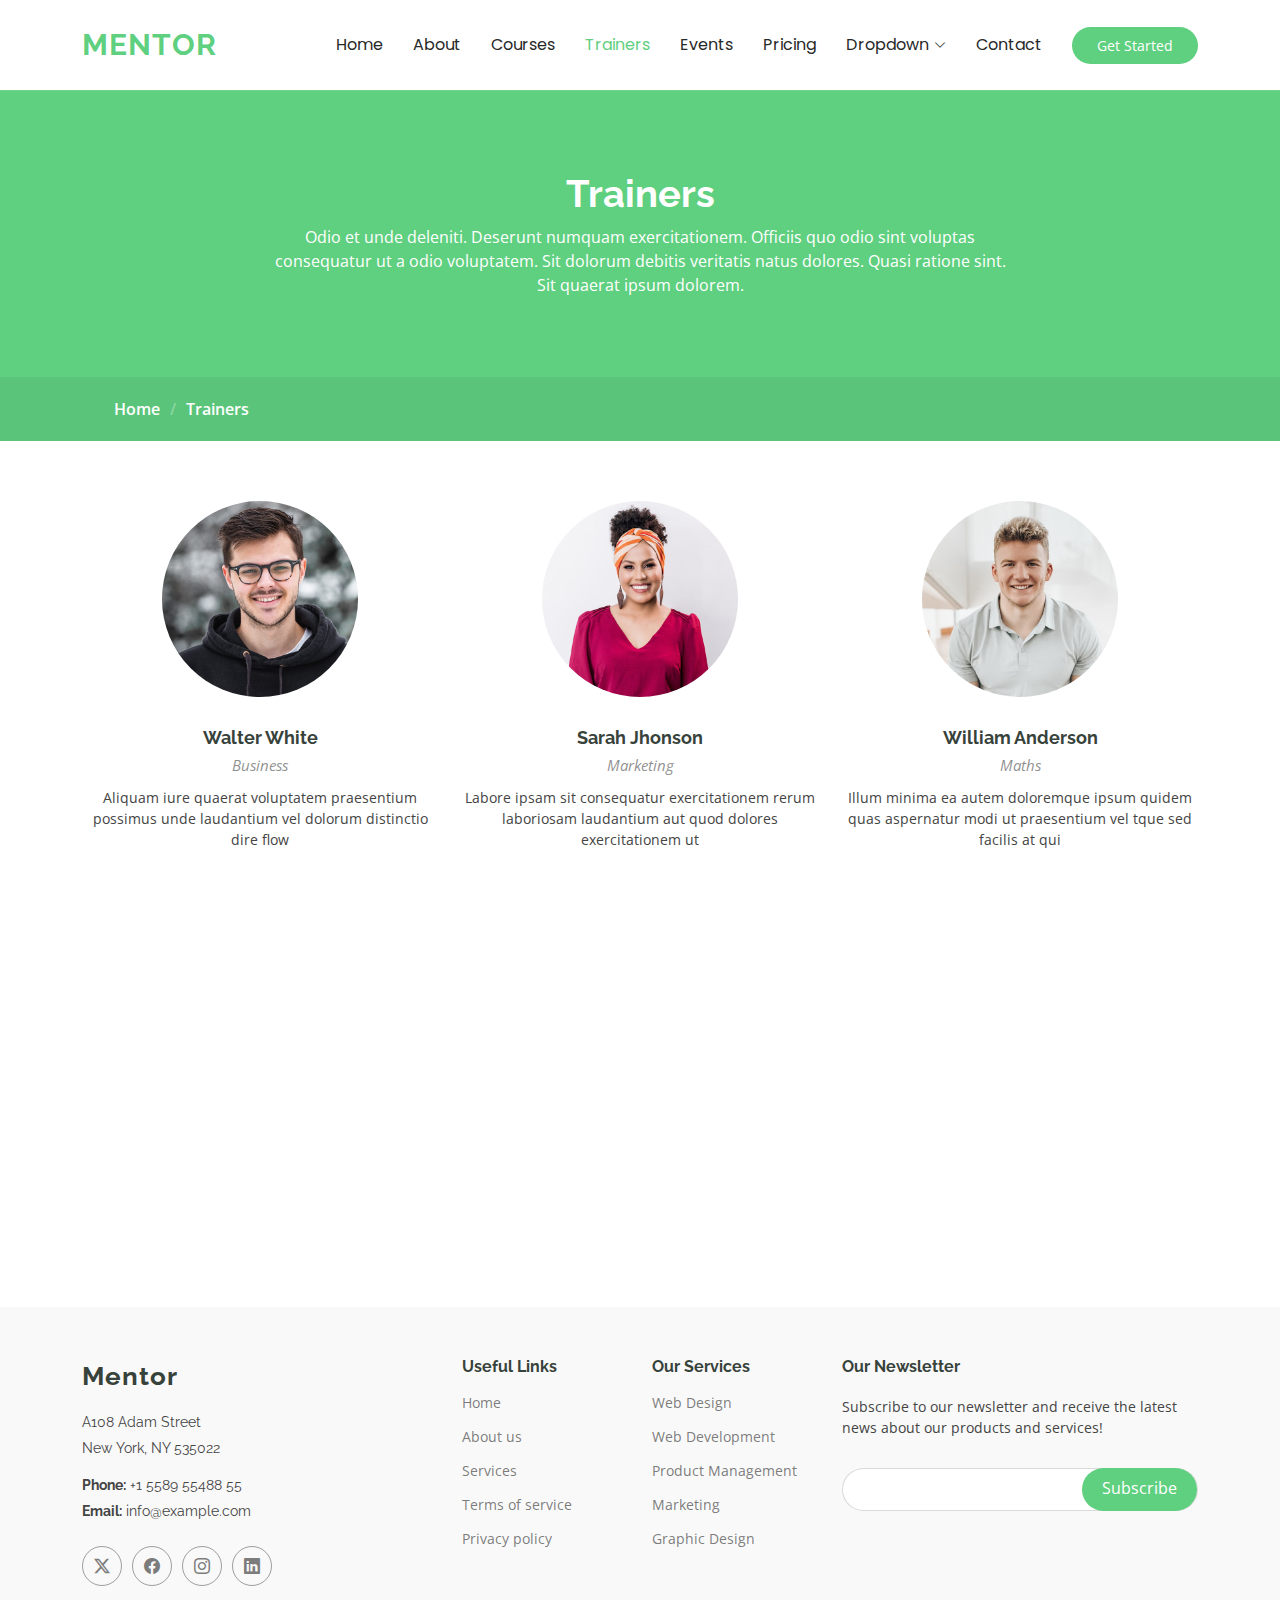
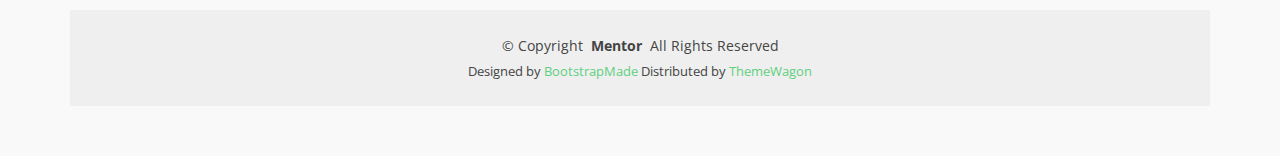
<file: trainers.html>
<!DOCTYPE html>
<html lang="en">

<head>
  <meta charset="utf-8">
  <meta content="width=device-width, initial-scale=1.0" name="viewport">
  <title>Trainers - Mentor Bootstrap Template</title>
  <meta name="description" content="">
  <meta name="keywords" content="">

  <!-- Favicons -->
  <link href="assets/img/favicon.png" rel="icon">
  <link href="assets/img/apple-touch-icon.png" rel="apple-touch-icon">

  <!-- Fonts -->
  <link href="https://fonts.googleapis.com" rel="preconnect">
  <link href="https://fonts.gstatic.com" rel="preconnect" crossorigin>
  <link href="https://fonts.googleapis.com/css2?family=Open+Sans:ital,wght@0,300;0,400;0,500;0,600;0,700;0,800;1,300;1,400;1,500;1,600;1,700;1,800&family=Poppins:ital,wght@0,100;0,200;0,300;0,400;0,500;0,600;0,700;0,800;0,900;1,100;1,200;1,300;1,400;1,500;1,600;1,700;1,800;1,900&family=Raleway:ital,wght@0,100;0,200;0,300;0,400;0,500;0,600;0,700;0,800;0,900;1,100;1,200;1,300;1,400;1,500;1,600;1,700;1,800;1,900&display=swap" rel="stylesheet">

  <!-- Vendor CSS Files -->
  <link href="assets/vendor/bootstrap/css/bootstrap.min.css" rel="stylesheet">
  <link href="assets/vendor/bootstrap-icons/bootstrap-icons.css" rel="stylesheet">
  <link href="assets/vendor/aos/aos.css" rel="stylesheet">
  <link href="assets/vendor/glightbox/css/glightbox.min.css" rel="stylesheet">
  <link href="assets/vendor/swiper/swiper-bundle.min.css" rel="stylesheet">

  <!-- Main CSS File -->
  <link href="assets/css/main.css" rel="stylesheet">

  <!-- =======================================================
  * Template Name: Mentor
  * Template URL: https://bootstrapmade.com/mentor-free-education-bootstrap-theme/
  * Updated: Aug 07 2024 with Bootstrap v5.3.3
  * Author: BootstrapMade.com
  * License: https://bootstrapmade.com/license/
  ======================================================== -->
</head>

<body class="trainers-page">

  <header id="header" class="header d-flex align-items-center sticky-top">
    <div class="container-fluid container-xl position-relative d-flex align-items-center">

      <a href="index.html" class="logo d-flex align-items-center me-auto">
        <!-- Uncomment the line below if you also wish to use an image logo -->
        <!-- <img src="assets/img/logo.png" alt=""> -->
        <h1 class="sitename">Mentor</h1>
      </a>

      <nav id="navmenu" class="navmenu">
        <ul>
          <li><a href="index.html">Home<br></a></li>
          <li><a href="about.html">About</a></li>
          <li><a href="courses.html">Courses</a></li>
          <li><a href="trainers.html" class="active">Trainers</a></li>
          <li><a href="events.html">Events</a></li>
          <li><a href="pricing.html">Pricing</a></li>
          <li class="dropdown"><a href="#"><span>Dropdown</span> <i class="bi bi-chevron-down toggle-dropdown"></i></a>
            <ul>
              <li><a href="#">Dropdown 1</a></li>
              <li class="dropdown"><a href="#"><span>Deep Dropdown</span> <i class="bi bi-chevron-down toggle-dropdown"></i></a>
                <ul>
                  <li><a href="#">Deep Dropdown 1</a></li>
                  <li><a href="#">Deep Dropdown 2</a></li>
                  <li><a href="#">Deep Dropdown 3</a></li>
                  <li><a href="#">Deep Dropdown 4</a></li>
                  <li><a href="#">Deep Dropdown 5</a></li>
                </ul>
              </li>
              <li><a href="#">Dropdown 2</a></li>
              <li><a href="#">Dropdown 3</a></li>
              <li><a href="#">Dropdown 4</a></li>
            </ul>
          </li>
          <li><a href="contact.html">Contact</a></li>
        </ul>
        <i class="mobile-nav-toggle d-xl-none bi bi-list"></i>
      </nav>

      <a class="btn-getstarted" href="courses.html">Get Started</a>

    </div>
  </header>

  <main class="main">

    <!-- Page Title -->
    <div class="page-title" data-aos="fade">
      <div class="heading">
        <div class="container">
          <div class="row d-flex justify-content-center text-center">
            <div class="col-lg-8">
              <h1>Trainers</h1>
              <p class="mb-0">Odio et unde deleniti. Deserunt numquam exercitationem. Officiis quo odio sint voluptas consequatur ut a odio voluptatem. Sit dolorum debitis veritatis natus dolores. Quasi ratione sint. Sit quaerat ipsum dolorem.</p>
            </div>
          </div>
        </div>
      </div>
      <nav class="breadcrumbs">
        <div class="container">
          <ol>
            <li><a href="index.html">Home</a></li>
            <li class="current">Trainers</li>
          </ol>
        </div>
      </nav>
    </div><!-- End Page Title -->

    <!-- Trainers Section -->
    <section id="trainers" class="section trainers">

      <div class="container">

        <div class="row gy-5">

          <div class="col-lg-4 col-md-6 member" data-aos="fade-up" data-aos-delay="100">
            <div class="member-img">
              <img src="assets/img/team/team-1.jpg" class="img-fluid" alt="">
              <div class="social">
                <a href="#"><i class="bi bi-twitter-x"></i></a>
                <a href="#"><i class="bi bi-facebook"></i></a>
                <a href="#"><i class="bi bi-instagram"></i></a>
                <a href="#"><i class="bi bi-linkedin"></i></a>
              </div>
            </div>
            <div class="member-info text-center">
              <h4>Walter White</h4>
              <span>Business</span>
              <p>Aliquam iure quaerat voluptatem praesentium possimus unde laudantium vel dolorum distinctio dire flow</p>
            </div>
          </div><!-- End Team Member -->

          <div class="col-lg-4 col-md-6 member" data-aos="fade-up" data-aos-delay="200">
            <div class="member-img">
              <img src="assets/img/team/team-2.jpg" class="img-fluid" alt="">
              <div class="social">
                <a href="#"><i class="bi bi-twitter-x"></i></a>
                <a href="#"><i class="bi bi-facebook"></i></a>
                <a href="#"><i class="bi bi-instagram"></i></a>
                <a href="#"><i class="bi bi-linkedin"></i></a>
              </div>
            </div>
            <div class="member-info text-center">
              <h4>Sarah Jhonson</h4>
              <span>Marketing</span>
              <p>Labore ipsam sit consequatur exercitationem rerum laboriosam laudantium aut quod dolores exercitationem ut</p>
            </div>
          </div><!-- End Team Member -->

          <div class="col-lg-4 col-md-6 member" data-aos="fade-up" data-aos-delay="300">
            <div class="member-img">
              <img src="assets/img/team/team-3.jpg" class="img-fluid" alt="">
              <div class="social">
                <a href="#"><i class="bi bi-twitter-x"></i></a>
                <a href="#"><i class="bi bi-facebook"></i></a>
                <a href="#"><i class="bi bi-instagram"></i></a>
                <a href="#"><i class="bi bi-linkedin"></i></a>
              </div>
            </div>
            <div class="member-info text-center">
              <h4>William Anderson</h4>
              <span>Maths</span>
              <p>Illum minima ea autem doloremque ipsum quidem quas aspernatur modi ut praesentium vel tque sed facilis at qui</p>
            </div>
          </div><!-- End Team Member -->

          <div class="col-lg-4 col-md-6 member" data-aos="fade-up" data-aos-delay="400">
            <div class="member-img">
              <img src="assets/img/team/team-4.jpg" class="img-fluid" alt="">
              <div class="social">
                <a href="#"><i class="bi bi-twitter-x"></i></a>
                <a href="#"><i class="bi bi-facebook"></i></a>
                <a href="#"><i class="bi bi-instagram"></i></a>
                <a href="#"><i class="bi bi-linkedin"></i></a>
              </div>
            </div>
            <div class="member-info text-center">
              <h4>Amanda Jepson</h4>
              <span>Foreign Languages</span>
              <p>Magni voluptatem accusamus assumenda cum nisi aut qui dolorem voluptate sed et veniam quasi quam consectetur</p>
            </div>
          </div><!-- End Team Member -->

          <div class="col-lg-4 col-md-6 member" data-aos="fade-up" data-aos-delay="500">
            <div class="member-img">
              <img src="assets/img/team/team-5.jpg" class="img-fluid" alt="">
              <div class="social">
                <a href="#"><i class="bi bi-twitter-x"></i></a>
                <a href="#"><i class="bi bi-facebook"></i></a>
                <a href="#"><i class="bi bi-instagram"></i></a>
                <a href="#"><i class="bi bi-linkedin"></i></a>
              </div>
            </div>
            <div class="member-info text-center">
              <h4>Brian Doe</h4>
              <span>Web Development<br></span>
              <p>Qui consequuntur quos accusamus magnam quo est molestiae eius laboriosam sunt doloribus quia impedit laborum velit</p>
            </div>
          </div><!-- End Team Member -->

          <div class="col-lg-4 col-md-6 member" data-aos="fade-up" data-aos-delay="600">
            <div class="member-img">
              <img src="assets/img/team/team-6.jpg" class="img-fluid" alt="">
              <div class="social">
                <a href="#"><i class="bi bi-twitter-x"></i></a>
                <a href="#"><i class="bi bi-facebook"></i></a>
                <a href="#"><i class="bi bi-instagram"></i></a>
                <a href="#"><i class="bi bi-linkedin"></i></a>
              </div>
            </div>
            <div class="member-info text-center">
              <h4>Josepha Palas</h4>
              <span>Business</span>
              <p>Sint sint eveniet explicabo amet consequatur nesciunt error enim rerum earum et omnis fugit eligendi cupiditate vel</p>
            </div>
          </div><!-- End Team Member -->

        </div>

      </div>

    </section><!-- /Trainers Section -->

  </main>

  <footer id="footer" class="footer position-relative light-background">

    <div class="container footer-top">
      <div class="row gy-4">
        <div class="col-lg-4 col-md-6 footer-about">
          <a href="index.html" class="logo d-flex align-items-center">
            <span class="sitename">Mentor</span>
          </a>
          <div class="footer-contact pt-3">
            <p>A108 Adam Street</p>
            <p>New York, NY 535022</p>
            <p class="mt-3"><strong>Phone:</strong> <span>+1 5589 55488 55</span></p>
            <p><strong>Email:</strong> <span>info@example.com</span></p>
          </div>
          <div class="social-links d-flex mt-4">
            <a href=""><i class="bi bi-twitter-x"></i></a>
            <a href=""><i class="bi bi-facebook"></i></a>
            <a href=""><i class="bi bi-instagram"></i></a>
            <a href=""><i class="bi bi-linkedin"></i></a>
          </div>
        </div>

        <div class="col-lg-2 col-md-3 footer-links">
          <h4>Useful Links</h4>
          <ul>
            <li><a href="#">Home</a></li>
            <li><a href="#">About us</a></li>
            <li><a href="#">Services</a></li>
            <li><a href="#">Terms of service</a></li>
            <li><a href="#">Privacy policy</a></li>
          </ul>
        </div>

        <div class="col-lg-2 col-md-3 footer-links">
          <h4>Our Services</h4>
          <ul>
            <li><a href="#">Web Design</a></li>
            <li><a href="#">Web Development</a></li>
            <li><a href="#">Product Management</a></li>
            <li><a href="#">Marketing</a></li>
            <li><a href="#">Graphic Design</a></li>
          </ul>
        </div>

        <div class="col-lg-4 col-md-12 footer-newsletter">
          <h4>Our Newsletter</h4>
          <p>Subscribe to our newsletter and receive the latest news about our products and services!</p>
          <form action="forms/newsletter.php" method="post" class="php-email-form">
            <div class="newsletter-form"><input type="email" name="email"><input type="submit" value="Subscribe"></div>
            <div class="loading">Loading</div>
            <div class="error-message"></div>
            <div class="sent-message">Your subscription request has been sent. Thank you!</div>
          </form>
        </div>

      </div>
    </div>

    <div class="container copyright text-center mt-4">
      <p>© <span>Copyright</span> <strong class="px-1 sitename">Mentor</strong> <span>All Rights Reserved</span></p>
      <div class="credits">
        <!-- All the links in the footer should remain intact. -->
        <!-- You can delete the links only if you've purchased the pro version. -->
        <!-- Licensing information: https://bootstrapmade.com/license/ -->
        <!-- Purchase the pro version with working PHP/AJAX contact form: [buy-url] -->
        Designed by <a href="https://bootstrapmade.com/">BootstrapMade</a> Distributed by <a href=“https://themewagon.com>ThemeWagon
      </div>
    </div>

  </footer>

  <!-- Scroll Top -->
  <a href="#" id="scroll-top" class="scroll-top d-flex align-items-center justify-content-center"><i class="bi bi-arrow-up-short"></i></a>

  <!-- Preloader -->
  <div id="preloader"></div>

  <!-- Vendor JS Files -->
  <script src="assets/vendor/bootstrap/js/bootstrap.bundle.min.js"></script>
  <script src="assets/vendor/php-email-form/validate.js"></script>
  <script src="assets/vendor/aos/aos.js"></script>
  <script src="assets/vendor/glightbox/js/glightbox.min.js"></script>
  <script src="assets/vendor/purecounter/purecounter_vanilla.js"></script>
  <script src="assets/vendor/swiper/swiper-bundle.min.js"></script>

  <!-- Main JS File -->
  <script src="assets/js/main.js"></script>

</body>

</html>
</file>
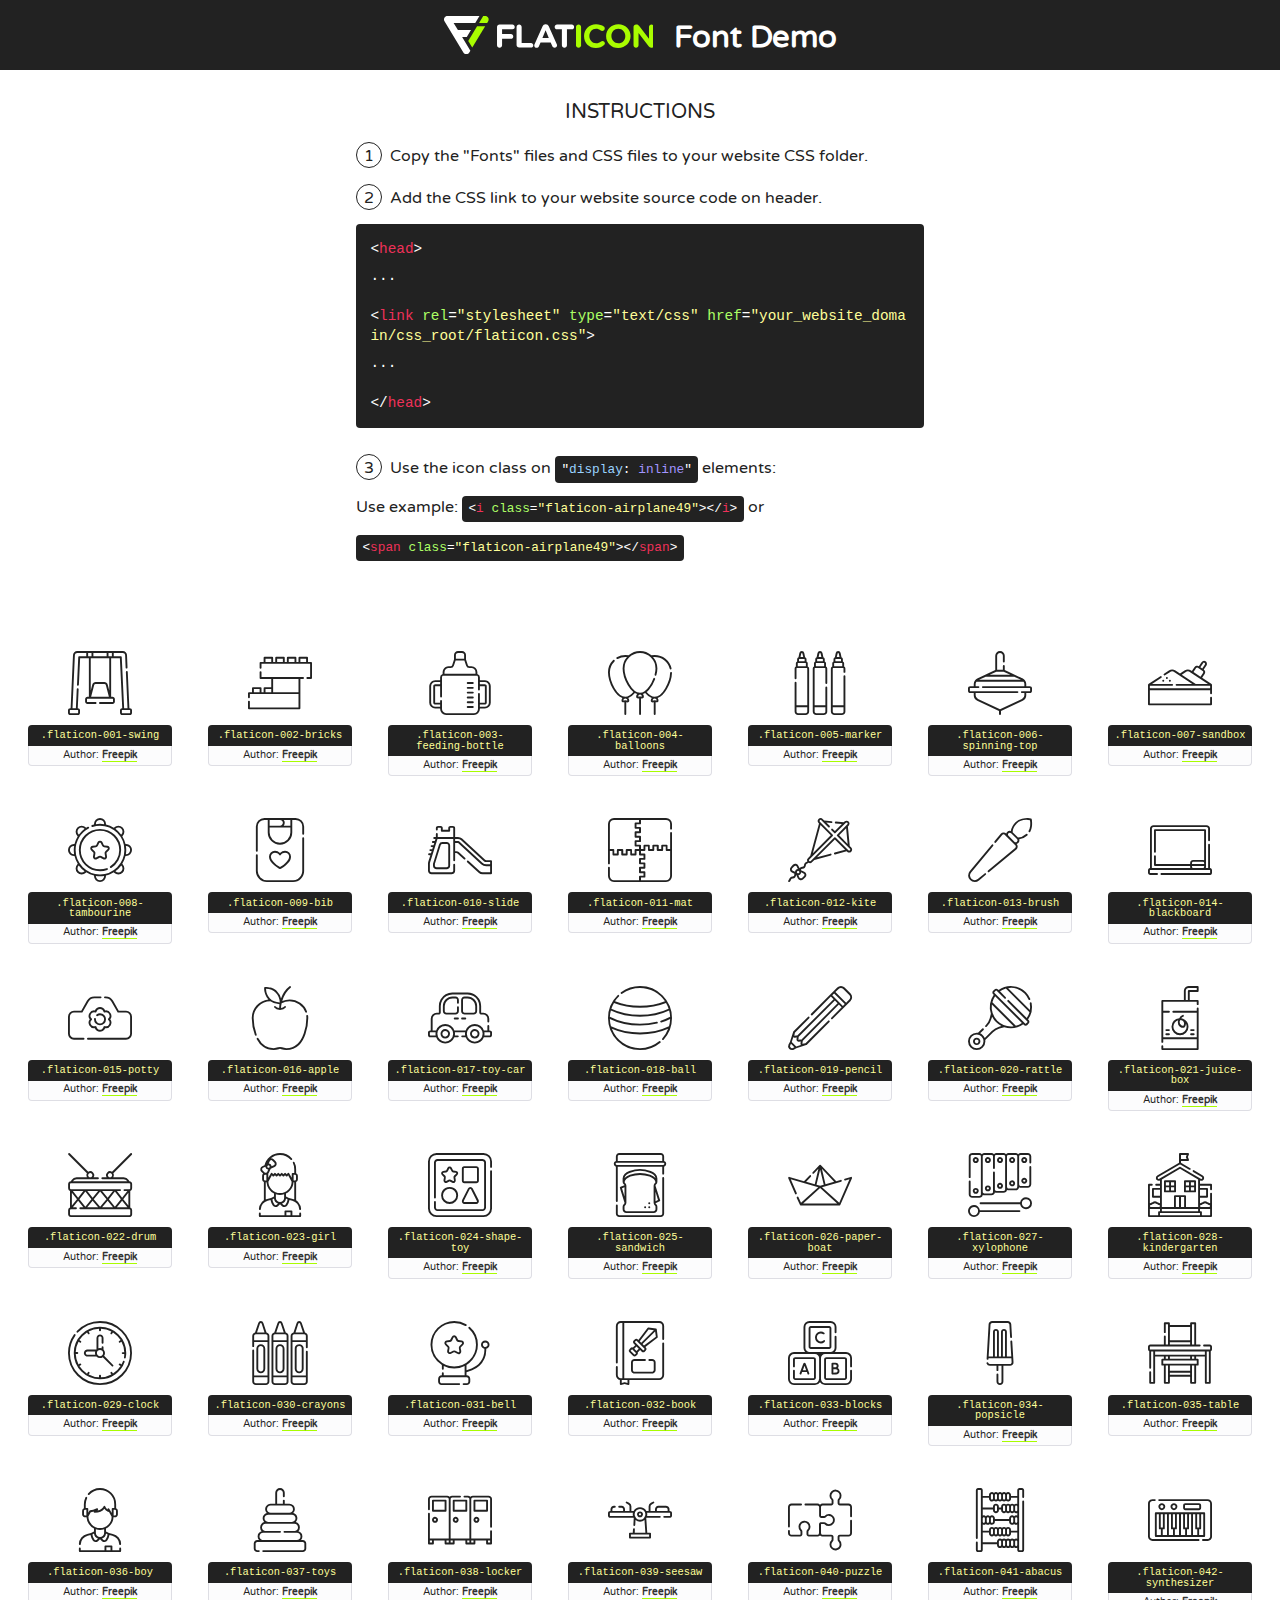
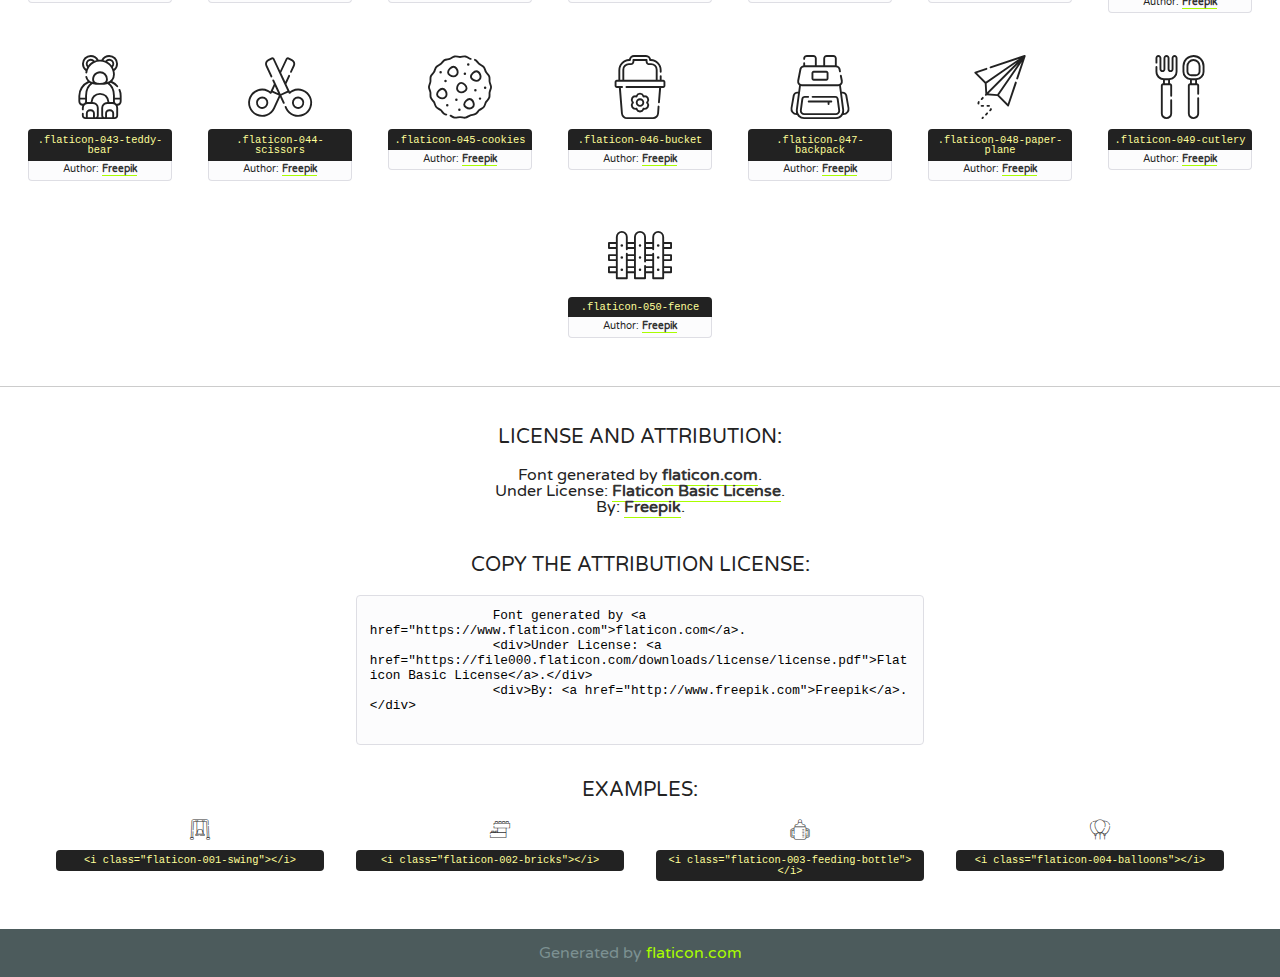
<file: lib/flaticon/font/flaticon.html>
<!DOCTYPE html>
<!--
  Flaticon icon font: Flaticon
  Creation date: 11/06/2020 07:22
-->
<html>
    <!DOCTYPE html>

    <head>
        <title>Flaticon WebFont</title>
        <link href="http://fonts.googleapis.com/css?family=Varela+Round" rel="stylesheet" type="text/css" />
        <link rel="stylesheet" type="text/css" href="flaticon.css">
        <meta charset="UTF-8">
        <style>
            html, body, div, span, applet, object, iframe,
            h1, h2, h3, h4, h5, h6, p, blockquote, pre,
            a, abbr, acronym, address, big, cite, code,
            del, dfn, em, img, ins, kbd, q, s, samp,
            small, strike, strong, sub, sup, tt, var,
            b, u, i, center,
            dl, dt, dd, ol, ul, li,
            fieldset, form, label, legend,
            table, caption, tbody, tfoot, thead, tr, th, td,
            article, aside, canvas, details, embed,
            figure, figcaption, footer, header, hgroup,
            menu, nav, output, ruby, section, summary,
            time, mark, audio, video {
                margin: 0;
                padding: 0;
                border: 0;
                font-size: 100%;
                font: inherit;
                vertical-align: baseline;
            }
            /* HTML5 display-role reset for older browsers */
            article, aside, details, figcaption, figure,
            footer, header, hgroup, menu, nav, section {
                display: block;
            }
            body {
                line-height: 1;
            }
            ol, ul {
                list-style: none;
            }
            blockquote, q {
                quotes: none;
            }
            blockquote:before, blockquote:after,
            q:before, q:after {
                content: '';
                content: none;
            }
            table {
                border-collapse: collapse;
                border-spacing: 0;
            }
            body {
                font-family: 'Varela Round', Helvetica, Arial, sans-serif;
                font-size: 16px;
                color: #222;
            }
            a {
                color: #333;
                border-bottom: 1px solid #a9fd00;
                font-weight: bold;
                text-decoration: none;
            }
            * {
                -moz-box-sizing: border-box;
                -webkit-box-sizing: border-box;
                box-sizing: border-box;
                margin: 0;
                padding: 0;
            }
            [class^="flaticon-"]:before, [class*=" flaticon-"]:before, [class^="flaticon-"]:after, [class*=" flaticon-"]:after {
                font-family: Flaticon;
                font-size: 30px;
                font-style: normal;
                margin-left: 20px;
                color: #333;
            }
            .wrapper {
                max-width: 600px;
                margin: auto;
                padding: 0 1em;
            }
            .title {
                font-size: 1.25em;
                text-align: center;
                margin-bottom: 1em;
                text-transform: uppercase;
            }
            header {
                text-align: center;
                background-color: #222;
                color: #fff;
                padding: 1em;
            }
            header .logo {
                width: 210px;
                height: 38px;
                display: inline-block;
                vertical-align: middle;
                margin-right: 1em;
                border: none;
            }
            header strong {
                font-size: 1.95em;
                font-weight: bold;
                vertical-align: middle;
                margin-top: 5px;
                display: inline-block;
            }
            .demo {
                margin: 2em auto;
                line-height: 1.25em;
            }
            .demo ul li {
                margin-bottom: 1em;
            }
            .demo ul li .num {
                color: #222;
                border-radius: 20px;
                display: inline-block;
                width: 26px;
                padding: 3px;
                height: 26px;
                text-align: center;
                margin-right: 0.5em;
                border: 1px solid #222;
            }
            .demo ul li code {
                background-color: #222;
                border-radius: 4px;
                padding: 0.25em 0.5em;
                display: inline-block;
                color: #fff;
                font-family: Consolas,Monaco,Lucida Console,Liberation Mono,DejaVu Sans Mono,Bitstream Vera Sans Mono,Courier New, monospace;
                font-weight: lighter;
                margin-top: 1em;
                font-size: 0.8em;
                word-break: break-all;
            }
            .demo ul li code.big {
                padding: 1em;
                font-size: 0.9em;
            }
            .demo ul li code .red {
                color: #EF3159;
            }
            .demo ul li code .green {
                color: #ACFF65;
            }
            .demo ul li code .yellow {
                color: #FFFF99;
            }
            .demo ul li code .blue {
                color: #99D3FF;
            }
            .demo ul li code .purple {
                color: #A295FF;
            }
            .demo ul li code .dots {
                margin-top: 0.5em;
                display: block;
            }
            #glyphs {
                border-bottom: 1px solid #ccc;
                padding: 2em 0;
                text-align: center;
            }
            .glyph {
                display: inline-block;
                width: 9em;
                margin: 1em;
                text-align: center;
                vertical-align: top;
                background: #FFF;
            }
            .glyph .glyph-icon {
                padding: 10px;
                display: block;
                font-family:"Flaticon";
                font-size: 64px;
                line-height: 1;
            }
            .glyph .glyph-icon:before {
                font-size: 64px;
                color: #222;
                margin-left: 0;
            }
            .class-name {
                font-size: 0.65em;
                background-color: #222;
                color: #fff;
                border-radius: 4px 4px 0 0;
                padding: 0.5em;
                color: #FFFF99;
                font-family: Consolas,Monaco,Lucida Console,Liberation Mono,DejaVu Sans Mono,Bitstream Vera Sans Mono,Courier New, monospace;
            }
            .author-name {
                font-size: 0.6em;
                background-color: #fcfcfd;
                border: 1px solid #DEDEE4;
                border-top: 0;
                border-radius: 0 0 4px 4px;
                padding: 0.5em;
            }
            .class-name:last-child {
                font-size: 10px;
                color:#888;
            }
            .class-name:last-child a {
                font-size: 10px;
                color:#555;
            }
            .class-name:last-child a:hover {
                color:#a9fd00;
            }
            .glyph > input {
                display: block;
                width: 100px;
                margin: 5px auto;
                text-align: center;
                font-size: 12px;
                cursor: text;
            }
            .glyph > input.icon-input {
                font-family:"Flaticon";
                font-size: 16px;
                margin-bottom: 10px;
            }
            .attribution .title {
                margin-top: 2em;
            }
            .attribution textarea {
                background-color: #fcfcfd;
                padding: 1em;
                border: none;
                box-shadow: none;
                border: 1px solid #DEDEE4;
                border-radius: 4px;
                resize: none;
                width: 100%;
                height: 150px;
                font-size: 0.8em;
                font-family: Consolas,Monaco,Lucida Console,Liberation Mono,DejaVu Sans Mono,Bitstream Vera Sans Mono,Courier New, monospace;
                -webkit-appearance: none;
            }
            .iconsuse {
                margin: 2em auto;
                text-align: center;
                max-width: 1200px;
            }
            .iconsuse:after {
                content: '';
                display: table;
                clear: both;
            }
            .iconsuse .image {
                float: left;
                width: 25%;
                padding: 0 1em;
            }
            .iconsuse .image p {
                margin-bottom: 1em;
            }
            .iconsuse .image span {
                display: block;
                font-size: 0.65em;
                background-color: #222;
                color: #fff;
                border-radius: 4px;
                padding: 0.5em;
                color: #FFFF99;
                margin-top: 1em;
                font-family: Consolas,Monaco,Lucida Console,Liberation Mono,DejaVu Sans Mono,Bitstream Vera Sans Mono,Courier New, monospace;
            }
            #footer {
                text-align: center;
                background-color: #4C5B5C;
                color: #7c9192;
                padding: 1em;
            }
            #footer a {
                border: none;
                color: #a9fd00;
                font-weight: normal;
            }
            @media (max-width: 960px) {
                .iconsuse .image {
                    width: 50%;
                }
            }
            @media (max-width: 560px) {
                .iconsuse .image {
                    width: 100%;
                }
            }
            .attrDiv {

            }
        </style>
        <link rel="stylesheet" href="flaticon.css">
    </head>

    <body class="characters-off">
        <header>
            <a href="https://www.flaticon.com" target="_blank" class="logo">
                <svg version="1.1" xmlns="http://www.w3.org/2000/svg" xmlns:xlink="http://www.w3.org/1999/xlink" xmlns:a="http://ns.adobe.com/AdobeSVGViewerExtensions/3.0/" viewBox="0 0 560.875 102.036" enable-background="new 0 0 560.875 102.036" xml:space="preserve">
                        <defs>
                        </defs>
                        <g>
                            <g class="letters">
                                <path fill="#ffffff" d="M141.596,29.675c0-3.777,2.985-6.767,6.764-6.767h34.438c3.426,0,6.15,2.728,6.15,6.15
                                c0,3.43-2.724,6.149-6.15,6.149h-27.674v13.091h23.719c3.429,0,6.151,2.724,6.151,6.15c0,3.43-2.723,6.149-6.151,6.149h-23.719
                                v17.574c0,3.773-2.986,6.761-6.764,6.761c-3.779,0-6.764-2.989-6.764-6.761V29.675z"></path>
                                <path fill="#ffffff" d="M193.844,29.149c0-3.781,2.985-6.767,6.764-6.767c3.776,0,6.763,2.985,6.763,6.767v42.957h25.039
                                c3.426,0,6.149,2.726,6.149,6.153c0,3.425-2.723,6.15-6.149,6.15h-31.802c-3.779,0-6.764-2.986-6.764-6.768V29.149z"></path>
                                <path fill="#ffffff" d="M241.891,75.71l21.438-48.407c1.492-3.341,4.215-5.357,7.906-5.357h0.792
                                c3.686,0,6.323,2.017,7.815,5.357l21.439,48.407c0.436,0.967,0.701,1.845,0.701,2.723c0,3.602-2.809,6.501-6.414,6.501
                                c-3.161,0-5.269-1.845-6.499-4.655l-4.132-9.661h-27.059l-4.301,10.102c-1.144,2.631-3.426,4.214-6.237,4.214
                                c-3.517,0-6.24-2.81-6.24-6.325C241.1,77.64,241.451,76.677,241.891,75.71z M279.932,58.666l-8.521-20.297l-8.526,20.297H279.932
                                z"></path>
                                <path fill="#ffffff" d="M314.864,35.387H301.86c-3.429,0-6.239-2.813-6.239-6.238c0-3.429,2.811-6.24,6.239-6.24h39.533
                                c3.426,0,6.237,2.811,6.237,6.24c0,3.425-2.811,6.238-6.237,6.238h-13.001v42.785c0,3.773-2.99,6.761-6.764,6.761
                                c-3.779,0-6.764-2.989-6.764-6.761V35.387z"></path>
                                <path fill="#A9FD00" d="M352.615,29.149c0-3.781,2.985-6.767,6.767-6.767c3.774,0,6.761,2.985,6.761,6.767v49.024
                                c0,3.773-2.987,6.761-6.761,6.761c-3.781,0-6.767-2.989-6.767-6.761V29.149z"></path>
                                <path fill="#A9FD00" d="M374.132,53.836v-0.179c0-17.481,13.178-31.801,32.065-31.801c9.22,0,15.459,2.458,20.557,6.238
                                c1.402,1.054,2.637,2.985,2.637,5.357c0,3.692-2.985,6.59-6.681,6.59c-1.845,0-3.071-0.702-4.044-1.319
                                c-3.776-2.813-7.729-4.393-12.562-4.393c-10.364,0-17.831,8.611-17.831,19.154v0.173c0,10.542,7.291,19.329,17.831,19.329
                                c5.715,0,9.492-1.756,13.359-4.834c1.049-0.874,2.458-1.491,4.039-1.491c3.429,0,6.325,2.813,6.325,6.236
                                c0,2.106-1.056,3.78-2.282,4.834c-5.539,4.834-12.036,7.733-21.878,7.733C387.572,85.464,374.132,71.493,374.132,53.836z"></path>
                                <path fill="#A9FD00" d="M433.009,53.836v-0.179c0-17.481,13.79-31.801,32.766-31.801c18.981,0,32.592,14.143,32.592,31.628v0.173
                                c0,17.483-13.785,31.807-32.769,31.807C446.625,85.464,433.009,71.32,433.009,53.836z M484.224,53.836v-0.179
                                c0-10.539-7.725-19.326-18.626-19.326c-10.893,0-18.449,8.611-18.449,19.154v0.173c0,10.542,7.73,19.329,18.626,19.329
                                C476.676,72.986,484.224,64.378,484.224,53.836z"></path>
                                <path fill="#A9FD00" d="M506.233,29.321c0-3.774,2.99-6.763,6.767-6.763h1.401c3.252,0,5.183,1.583,7.029,3.953l26.093,34.265
                                V29.059c0-3.692,2.99-6.677,6.681-6.677c3.683,0,6.671,2.985,6.671,6.677v48.934c0,3.78-2.987,6.765-6.764,6.765h-0.436
                                c-3.257,0-5.188-1.581-7.034-3.953l-27.056-35.492v32.944c0,3.687-2.985,6.676-6.678,6.676c-3.683,0-6.673-2.989-6.673-6.676
                                V29.321z"></path>
                            </g>
                            <g class="insignia">
                                <path fill="#ffffff" d="M48.372,56.137h12.517l11.156-18.537H37.186L25.688,18.539h57.825L94.668,0H9.271
                                C5.925,0,2.842,1.801,1.198,4.716c-1.644,2.907-1.593,6.482,0.134,9.343l50.38,83.501c1.678,2.781,4.689,4.476,7.938,4.476
                                c3.246,0,6.257-1.695,7.935-4.476l2.898-4.804L48.372,56.137z"></path>
                                <g class="i">
                                    <path fill="#A9FD00" d="M93.575,18.539h0.031v0.004l21.652,0.004l2.705-4.488c1.727-2.861,1.778-6.436,0.133-9.343
                                    C116.454,1.801,113.371,0,110.026,0h-5.294L93.575,18.539z"></path>
                                    <polygon fill="#A9FD00" points="88.291,27.356 64.725,66.486 75.519,84.404 109.942,27.356"></polygon>
                                </g>
                            </g>
                        </g>
                    </svg>
            </a>
            <strong>Font Demo</strong>
        </header>

        <section class="demo wrapper">
            <p class="title">Instructions</p>
            <ul>
                <li>
                    <span class="num">1</span>Copy the "Fonts" files and CSS files to your website CSS folder.
                </li>
                <li>
                    <span class="num">2</span>Add the CSS link to your website source code on header.
                    <code class="big">
                        &lt;<span class="red">head</span>&gt;
                        <br/><span class="dots">...</span>
                        <br/>&lt;<span class="red">link</span> <span class="green">rel</span>=<span class="yellow">"stylesheet"</span> <span class="green">type</span>=<span class="yellow">"text/css"</span> <span class="green">href</span>=<span class="yellow">"your_website_domain/css_root/flaticon.css"</span>&gt;
                        <br/><span class="dots">...</span>
                        <br/>&lt;/<span class="red">head</span>&gt;
                    </code>
                </li>

                <li>
                    <p>
                        <span class="num">3</span>Use the icon class on <code>"<span class="blue">display</span>:<span class="purple"> inline</span>"</code> elements:
                        <br />
                        Use example:
                        <code>
                            &lt;<span class="red">i</span> <span class="green">class</span>=<span class="yellow">&quot;flaticon-airplane49&quot;</span>&gt;&lt;/<span class="red">i</span>&gt;
                        </code> or
                        <code>&lt;<span class="red">span</span> <span class="green">class</span>=<span class="yellow">&quot;flaticon-airplane49&quot;</span>&gt;&lt;/<span class="red">span</span>&gt;</code>
                    </p>
                </li>
            </ul>
        </section>

        <section id="glyphs">
            
            <div class="glyph"><div class="glyph-icon flaticon-001-swing"></div>
                <div class="class-name">.flaticon-001-swing</div>
                <div class="author-name">Author: <a href="http://www.freepik.com" title="Freepik">Freepik</a> </div>
            </div>
            
            <div class="glyph"><div class="glyph-icon flaticon-002-bricks"></div>
                <div class="class-name">.flaticon-002-bricks</div>
                <div class="author-name">Author: <a href="http://www.freepik.com" title="Freepik">Freepik</a> </div>
            </div>
            
            <div class="glyph"><div class="glyph-icon flaticon-003-feeding-bottle"></div>
                <div class="class-name">.flaticon-003-feeding-bottle</div>
                <div class="author-name">Author: <a href="http://www.freepik.com" title="Freepik">Freepik</a> </div>
            </div>
            
            <div class="glyph"><div class="glyph-icon flaticon-004-balloons"></div>
                <div class="class-name">.flaticon-004-balloons</div>
                <div class="author-name">Author: <a href="http://www.freepik.com" title="Freepik">Freepik</a> </div>
            </div>
            
            <div class="glyph"><div class="glyph-icon flaticon-005-marker"></div>
                <div class="class-name">.flaticon-005-marker</div>
                <div class="author-name">Author: <a href="http://www.freepik.com" title="Freepik">Freepik</a> </div>
            </div>
            
            <div class="glyph"><div class="glyph-icon flaticon-006-spinning-top"></div>
                <div class="class-name">.flaticon-006-spinning-top</div>
                <div class="author-name">Author: <a href="http://www.freepik.com" title="Freepik">Freepik</a> </div>
            </div>
            
            <div class="glyph"><div class="glyph-icon flaticon-007-sandbox"></div>
                <div class="class-name">.flaticon-007-sandbox</div>
                <div class="author-name">Author: <a href="http://www.freepik.com" title="Freepik">Freepik</a> </div>
            </div>
            
            <div class="glyph"><div class="glyph-icon flaticon-008-tambourine"></div>
                <div class="class-name">.flaticon-008-tambourine</div>
                <div class="author-name">Author: <a href="http://www.freepik.com" title="Freepik">Freepik</a> </div>
            </div>
            
            <div class="glyph"><div class="glyph-icon flaticon-009-bib"></div>
                <div class="class-name">.flaticon-009-bib</div>
                <div class="author-name">Author: <a href="http://www.freepik.com" title="Freepik">Freepik</a> </div>
            </div>
            
            <div class="glyph"><div class="glyph-icon flaticon-010-slide"></div>
                <div class="class-name">.flaticon-010-slide</div>
                <div class="author-name">Author: <a href="http://www.freepik.com" title="Freepik">Freepik</a> </div>
            </div>
            
            <div class="glyph"><div class="glyph-icon flaticon-011-mat"></div>
                <div class="class-name">.flaticon-011-mat</div>
                <div class="author-name">Author: <a href="http://www.freepik.com" title="Freepik">Freepik</a> </div>
            </div>
            
            <div class="glyph"><div class="glyph-icon flaticon-012-kite"></div>
                <div class="class-name">.flaticon-012-kite</div>
                <div class="author-name">Author: <a href="http://www.freepik.com" title="Freepik">Freepik</a> </div>
            </div>
            
            <div class="glyph"><div class="glyph-icon flaticon-013-brush"></div>
                <div class="class-name">.flaticon-013-brush</div>
                <div class="author-name">Author: <a href="http://www.freepik.com" title="Freepik">Freepik</a> </div>
            </div>
            
            <div class="glyph"><div class="glyph-icon flaticon-014-blackboard"></div>
                <div class="class-name">.flaticon-014-blackboard</div>
                <div class="author-name">Author: <a href="http://www.freepik.com" title="Freepik">Freepik</a> </div>
            </div>
            
            <div class="glyph"><div class="glyph-icon flaticon-015-potty"></div>
                <div class="class-name">.flaticon-015-potty</div>
                <div class="author-name">Author: <a href="http://www.freepik.com" title="Freepik">Freepik</a> </div>
            </div>
            
            <div class="glyph"><div class="glyph-icon flaticon-016-apple"></div>
                <div class="class-name">.flaticon-016-apple</div>
                <div class="author-name">Author: <a href="http://www.freepik.com" title="Freepik">Freepik</a> </div>
            </div>
            
            <div class="glyph"><div class="glyph-icon flaticon-017-toy-car"></div>
                <div class="class-name">.flaticon-017-toy-car</div>
                <div class="author-name">Author: <a href="http://www.freepik.com" title="Freepik">Freepik</a> </div>
            </div>
            
            <div class="glyph"><div class="glyph-icon flaticon-018-ball"></div>
                <div class="class-name">.flaticon-018-ball</div>
                <div class="author-name">Author: <a href="http://www.freepik.com" title="Freepik">Freepik</a> </div>
            </div>
            
            <div class="glyph"><div class="glyph-icon flaticon-019-pencil"></div>
                <div class="class-name">.flaticon-019-pencil</div>
                <div class="author-name">Author: <a href="http://www.freepik.com" title="Freepik">Freepik</a> </div>
            </div>
            
            <div class="glyph"><div class="glyph-icon flaticon-020-rattle"></div>
                <div class="class-name">.flaticon-020-rattle</div>
                <div class="author-name">Author: <a href="http://www.freepik.com" title="Freepik">Freepik</a> </div>
            </div>
            
            <div class="glyph"><div class="glyph-icon flaticon-021-juice-box"></div>
                <div class="class-name">.flaticon-021-juice-box</div>
                <div class="author-name">Author: <a href="http://www.freepik.com" title="Freepik">Freepik</a> </div>
            </div>
            
            <div class="glyph"><div class="glyph-icon flaticon-022-drum"></div>
                <div class="class-name">.flaticon-022-drum</div>
                <div class="author-name">Author: <a href="http://www.freepik.com" title="Freepik">Freepik</a> </div>
            </div>
            
            <div class="glyph"><div class="glyph-icon flaticon-023-girl"></div>
                <div class="class-name">.flaticon-023-girl</div>
                <div class="author-name">Author: <a href="http://www.freepik.com" title="Freepik">Freepik</a> </div>
            </div>
            
            <div class="glyph"><div class="glyph-icon flaticon-024-shape-toy"></div>
                <div class="class-name">.flaticon-024-shape-toy</div>
                <div class="author-name">Author: <a href="http://www.freepik.com" title="Freepik">Freepik</a> </div>
            </div>
            
            <div class="glyph"><div class="glyph-icon flaticon-025-sandwich"></div>
                <div class="class-name">.flaticon-025-sandwich</div>
                <div class="author-name">Author: <a href="http://www.freepik.com" title="Freepik">Freepik</a> </div>
            </div>
            
            <div class="glyph"><div class="glyph-icon flaticon-026-paper-boat"></div>
                <div class="class-name">.flaticon-026-paper-boat</div>
                <div class="author-name">Author: <a href="http://www.freepik.com" title="Freepik">Freepik</a> </div>
            </div>
            
            <div class="glyph"><div class="glyph-icon flaticon-027-xylophone"></div>
                <div class="class-name">.flaticon-027-xylophone</div>
                <div class="author-name">Author: <a href="http://www.freepik.com" title="Freepik">Freepik</a> </div>
            </div>
            
            <div class="glyph"><div class="glyph-icon flaticon-028-kindergarten"></div>
                <div class="class-name">.flaticon-028-kindergarten</div>
                <div class="author-name">Author: <a href="http://www.freepik.com" title="Freepik">Freepik</a> </div>
            </div>
            
            <div class="glyph"><div class="glyph-icon flaticon-029-clock"></div>
                <div class="class-name">.flaticon-029-clock</div>
                <div class="author-name">Author: <a href="http://www.freepik.com" title="Freepik">Freepik</a> </div>
            </div>
            
            <div class="glyph"><div class="glyph-icon flaticon-030-crayons"></div>
                <div class="class-name">.flaticon-030-crayons</div>
                <div class="author-name">Author: <a href="http://www.freepik.com" title="Freepik">Freepik</a> </div>
            </div>
            
            <div class="glyph"><div class="glyph-icon flaticon-031-bell"></div>
                <div class="class-name">.flaticon-031-bell</div>
                <div class="author-name">Author: <a href="http://www.freepik.com" title="Freepik">Freepik</a> </div>
            </div>
            
            <div class="glyph"><div class="glyph-icon flaticon-032-book"></div>
                <div class="class-name">.flaticon-032-book</div>
                <div class="author-name">Author: <a href="http://www.freepik.com" title="Freepik">Freepik</a> </div>
            </div>
            
            <div class="glyph"><div class="glyph-icon flaticon-033-blocks"></div>
                <div class="class-name">.flaticon-033-blocks</div>
                <div class="author-name">Author: <a href="http://www.freepik.com" title="Freepik">Freepik</a> </div>
            </div>
            
            <div class="glyph"><div class="glyph-icon flaticon-034-popsicle"></div>
                <div class="class-name">.flaticon-034-popsicle</div>
                <div class="author-name">Author: <a href="http://www.freepik.com" title="Freepik">Freepik</a> </div>
            </div>
            
            <div class="glyph"><div class="glyph-icon flaticon-035-table"></div>
                <div class="class-name">.flaticon-035-table</div>
                <div class="author-name">Author: <a href="http://www.freepik.com" title="Freepik">Freepik</a> </div>
            </div>
            
            <div class="glyph"><div class="glyph-icon flaticon-036-boy"></div>
                <div class="class-name">.flaticon-036-boy</div>
                <div class="author-name">Author: <a href="http://www.freepik.com" title="Freepik">Freepik</a> </div>
            </div>
            
            <div class="glyph"><div class="glyph-icon flaticon-037-toys"></div>
                <div class="class-name">.flaticon-037-toys</div>
                <div class="author-name">Author: <a href="http://www.freepik.com" title="Freepik">Freepik</a> </div>
            </div>
            
            <div class="glyph"><div class="glyph-icon flaticon-038-locker"></div>
                <div class="class-name">.flaticon-038-locker</div>
                <div class="author-name">Author: <a href="http://www.freepik.com" title="Freepik">Freepik</a> </div>
            </div>
            
            <div class="glyph"><div class="glyph-icon flaticon-039-seesaw"></div>
                <div class="class-name">.flaticon-039-seesaw</div>
                <div class="author-name">Author: <a href="http://www.freepik.com" title="Freepik">Freepik</a> </div>
            </div>
            
            <div class="glyph"><div class="glyph-icon flaticon-040-puzzle"></div>
                <div class="class-name">.flaticon-040-puzzle</div>
                <div class="author-name">Author: <a href="http://www.freepik.com" title="Freepik">Freepik</a> </div>
            </div>
            
            <div class="glyph"><div class="glyph-icon flaticon-041-abacus"></div>
                <div class="class-name">.flaticon-041-abacus</div>
                <div class="author-name">Author: <a href="http://www.freepik.com" title="Freepik">Freepik</a> </div>
            </div>
            
            <div class="glyph"><div class="glyph-icon flaticon-042-synthesizer"></div>
                <div class="class-name">.flaticon-042-synthesizer</div>
                <div class="author-name">Author: <a href="http://www.freepik.com" title="Freepik">Freepik</a> </div>
            </div>
            
            <div class="glyph"><div class="glyph-icon flaticon-043-teddy-bear"></div>
                <div class="class-name">.flaticon-043-teddy-bear</div>
                <div class="author-name">Author: <a href="http://www.freepik.com" title="Freepik">Freepik</a> </div>
            </div>
            
            <div class="glyph"><div class="glyph-icon flaticon-044-scissors"></div>
                <div class="class-name">.flaticon-044-scissors</div>
                <div class="author-name">Author: <a href="http://www.freepik.com" title="Freepik">Freepik</a> </div>
            </div>
            
            <div class="glyph"><div class="glyph-icon flaticon-045-cookies"></div>
                <div class="class-name">.flaticon-045-cookies</div>
                <div class="author-name">Author: <a href="http://www.freepik.com" title="Freepik">Freepik</a> </div>
            </div>
            
            <div class="glyph"><div class="glyph-icon flaticon-046-bucket"></div>
                <div class="class-name">.flaticon-046-bucket</div>
                <div class="author-name">Author: <a href="http://www.freepik.com" title="Freepik">Freepik</a> </div>
            </div>
            
            <div class="glyph"><div class="glyph-icon flaticon-047-backpack"></div>
                <div class="class-name">.flaticon-047-backpack</div>
                <div class="author-name">Author: <a href="http://www.freepik.com" title="Freepik">Freepik</a> </div>
            </div>
            
            <div class="glyph"><div class="glyph-icon flaticon-048-paper-plane"></div>
                <div class="class-name">.flaticon-048-paper-plane</div>
                <div class="author-name">Author: <a href="http://www.freepik.com" title="Freepik">Freepik</a> </div>
            </div>
            
            <div class="glyph"><div class="glyph-icon flaticon-049-cutlery"></div>
                <div class="class-name">.flaticon-049-cutlery</div>
                <div class="author-name">Author: <a href="http://www.freepik.com" title="Freepik">Freepik</a> </div>
            </div>
            
            <div class="glyph"><div class="glyph-icon flaticon-050-fence"></div>
                <div class="class-name">.flaticon-050-fence</div>
                <div class="author-name">Author: <a href="http://www.freepik.com" title="Freepik">Freepik</a> </div>
            </div>
            
        </section>

        <section class="attribution wrapper"   style="text-align:center;">
            <div class="title">License and attribution:</div>
            <div class="attrDiv">Font generated by <a href="https://www.flaticon.com">flaticon.com</a>.</div>
            <div class="attrDiv">Under License: <a href="https://file000.flaticon.com/downloads/license/license.pdf">Flaticon Basic License</a>.</div>
            <div class="attrDiv">By: <a href="http://www.freepik.com">Freepik</a>.</div>

            <div class="title">Copy the Attribution License:</div>
            <textarea onclick="this.focus();this.select();">
                Font generated by &lt;a href=&quot;https://www.flaticon.com&quot;&gt;flaticon.com&lt;/a&gt;.
                <div>Under License: <a href="https://file000.flaticon.com/downloads/license/license.pdf">Flaticon Basic License</a>.</div>
                <div>By: <a href="http://www.freepik.com">Freepik</a>.</div>
            </textarea>
        </section>

        <section class="iconsuse">
            <div class="title">Examples:</div>
            
            <div class="image">
                <p>
                    <i class="glyph-icon flaticon-001-swing"></i>
                    <span>&lt;i class=&quot;flaticon-001-swing&quot;&gt;&lt;/i&gt;</span>
                </p>
            </div>
            
            <div class="image">
                <p>
                    <i class="glyph-icon flaticon-002-bricks"></i>
                    <span>&lt;i class=&quot;flaticon-002-bricks&quot;&gt;&lt;/i&gt;</span>
                </p>
            </div>
            
            <div class="image">
                <p>
                    <i class="glyph-icon flaticon-003-feeding-bottle"></i>
                    <span>&lt;i class=&quot;flaticon-003-feeding-bottle&quot;&gt;&lt;/i&gt;</span>
                </p>
            </div>
            
            <div class="image">
                <p>
                    <i class="glyph-icon flaticon-004-balloons"></i>
                    <span>&lt;i class=&quot;flaticon-004-balloons&quot;&gt;&lt;/i&gt;</span>
                </p>
            </div>
            
        </section>

        <div id="footer">
            <div>Generated by <a href="https://www.flaticon.com">flaticon.com</a></div>
        </div>
    </body>
</html>
</file>
<file: lib/flaticon/font/flaticon.css>
@font-face {
  font-family: "Flaticon";
  src: url("./Flaticon.eot");
  src: url("./Flaticon.eot?#iefix") format("embedded-opentype"),
       url("./Flaticon.woff2") format("woff2"),
       url("./Flaticon.woff") format("woff"),
       url("./Flaticon.ttf") format("truetype"),
       url("./Flaticon.svg#Flaticon") format("svg");
  font-weight: normal;
  font-style: normal;
}

@media screen and (-webkit-min-device-pixel-ratio:0) {
  @font-face {
    font-family: "Flaticon";
    src: url("./Flaticon.svg#Flaticon") format("svg");
  }
}

[class^="flaticon-"]:before, [class*=" flaticon-"]:before,
[class^="flaticon-"]:after, [class*=" flaticon-"]:after {   
  font-family: Flaticon;
        font-size: 20px;
font-style: normal;
margin-left: 20px;
}

.flaticon-001-swing:before { content: "\f100"; }
.flaticon-002-bricks:before { content: "\f101"; }
.flaticon-003-feeding-bottle:before { content: "\f102"; }
.flaticon-004-balloons:before { content: "\f103"; }
.flaticon-005-marker:before { content: "\f104"; }
.flaticon-006-spinning-top:before { content: "\f105"; }
.flaticon-007-sandbox:before { content: "\f106"; }
.flaticon-008-tambourine:before { content: "\f107"; }
.flaticon-009-bib:before { content: "\f108"; }
.flaticon-010-slide:before { content: "\f109"; }
.flaticon-011-mat:before { content: "\f10a"; }
.flaticon-012-kite:before { content: "\f10b"; }
.flaticon-013-brush:before { content: "\f10c"; }
.flaticon-014-blackboard:before { content: "\f10d"; }
.flaticon-015-potty:before { content: "\f10e"; }
.flaticon-016-apple:before { content: "\f10f"; }
.flaticon-017-toy-car:before { content: "\f110"; }
.flaticon-018-ball:before { content: "\f111"; }
.flaticon-019-pencil:before { content: "\f112"; }
.flaticon-020-rattle:before { content: "\f113"; }
.flaticon-021-juice-box:before { content: "\f114"; }
.flaticon-022-drum:before { content: "\f115"; }
.flaticon-023-girl:before { content: "\f116"; }
.flaticon-024-shape-toy:before { content: "\f117"; }
.flaticon-025-sandwich:before { content: "\f118"; }
.flaticon-026-paper-boat:before { content: "\f119"; }
.flaticon-027-xylophone:before { content: "\f11a"; }
.flaticon-028-kindergarten:before { content: "\f11b"; }
.flaticon-029-clock:before { content: "\f11c"; }
.flaticon-030-crayons:before { content: "\f11d"; }
.flaticon-031-bell:before { content: "\f11e"; }
.flaticon-032-book:before { content: "\f11f"; }
.flaticon-033-blocks:before { content: "\f120"; }
.flaticon-034-popsicle:before { content: "\f121"; }
.flaticon-035-table:before { content: "\f122"; }
.flaticon-036-boy:before { content: "\f123"; }
.flaticon-037-toys:before { content: "\f124"; }
.flaticon-038-locker:before { content: "\f125"; }
.flaticon-039-seesaw:before { content: "\f126"; }
.flaticon-040-puzzle:before { content: "\f127"; }
.flaticon-041-abacus:before { content: "\f128"; }
.flaticon-042-synthesizer:before { content: "\f129"; }
.flaticon-043-teddy-bear:before { content: "\f12a"; }
.flaticon-044-scissors:before { content: "\f12b"; }
.flaticon-045-cookies:before { content: "\f12c"; }
.flaticon-046-bucket:before { content: "\f12d"; }
.flaticon-047-backpack:before { content: "\f12e"; }
.flaticon-048-paper-plane:before { content: "\f12f"; }
.flaticon-049-cutlery:before { content: "\f130"; }
.flaticon-050-fence:before { content: "\f131"; }
</file>
<file: assets/css/main.css>
/**
* Template Name: Mentor
* Template URL: https://bootstrapmade.com/mentor-free-education-bootstrap-theme/
* Updated: Aug 07 2024 with Bootstrap v5.3.3
* Author: BootstrapMade.com
* License: https://bootstrapmade.com/license/
*/

/*--------------------------------------------------------------
# Font & Color Variables
# Help: https://bootstrapmade.com/color-system/
--------------------------------------------------------------*/
/* Fonts */
:root {
  --default-font: "Open Sans",  system-ui, -apple-system, "Segoe UI", Roboto, "Helvetica Neue", Arial, "Noto Sans", "Liberation Sans", sans-serif, "Apple Color Emoji", "Segoe UI Emoji", "Segoe UI Symbol", "Noto Color Emoji";
  --heading-font: "Raleway",  sans-serif;
  --nav-font: "Poppins",  sans-serif;
}

/* Global Colors - The following color variables are used throughout the website. Updating them here will change the color scheme of the entire website */
:root { 
  --background-color: #ffffff; /* Background color for the entire website, including individual sections */
  --default-color: #444444; /* Default color used for the majority of the text content across the entire website */
  --heading-color: #37423b; /* Color for headings, subheadings and title throughout the website */
  --accent-color: #5fcf80; /* Accent color that represents your brand on the website. It's used for buttons, links, and other elements that need to stand out */
  --surface-color: #ffffff; /* The surface color is used as a background of boxed elements within sections, such as cards, icon boxes, or other elements that require a visual separation from the global background. */
  --contrast-color: #ffffff; /* Contrast color for text, ensuring readability against backgrounds of accent, heading, or default colors. */
}

/* Nav Menu Colors - The following color variables are used specifically for the navigation menu. They are separate from the global colors to allow for more customization options */
:root {
  --nav-color: #272828;  /* The default color of the main navmenu links */
  --nav-hover-color: #5fcf80; /* Applied to main navmenu links when they are hovered over or active */
  --nav-mobile-background-color: #ffffff; /* Used as the background color for mobile navigation menu */
  --nav-dropdown-background-color: #ffffff; /* Used as the background color for dropdown items that appear when hovering over primary navigation items */
  --nav-dropdown-color: #272828; /* Used for navigation links of the dropdown items in the navigation menu. */
  --nav-dropdown-hover-color: #5fcf80; /* Similar to --nav-hover-color, this color is applied to dropdown navigation links when they are hovered over. */
}

/* Color Presets - These classes override global colors when applied to any section or element, providing reuse of the sam color scheme. */

.light-background {
  --background-color: #f9f9f9;
  --surface-color: #ffffff;
}

.dark-background {
  --background-color: #060606;
  --default-color: #ffffff;
  --heading-color: #ffffff;
  --surface-color: #252525;
  --contrast-color: #ffffff;
}

/* Smooth scroll */
:root {
  scroll-behavior: smooth;
}

/*--------------------------------------------------------------
# General Styling & Shared Classes
--------------------------------------------------------------*/
body {
  color: var(--default-color);
  background-color: var(--background-color);
  font-family: var(--default-font);
}

a {
  color: var(--accent-color);
  text-decoration: none;
  transition: 0.3s;
}

a:hover {
  color: color-mix(in srgb, var(--accent-color), transparent 25%);
  text-decoration: none;
}

h1,
h2,
h3,
h4,
h5,
h6 {
  color: var(--heading-color);
  font-family: var(--heading-font);
}

/* PHP Email Form Messages
------------------------------*/
.php-email-form .error-message {
  display: none;
  background: #df1529;
  color: #ffffff;
  text-align: left;
  padding: 15px;
  margin-bottom: 24px;
  font-weight: 600;
}

.php-email-form .sent-message {
  display: none;
  color: #ffffff;
  background: #059652;
  text-align: center;
  padding: 15px;
  margin-bottom: 24px;
  font-weight: 600;
}

.php-email-form .loading {
  display: none;
  background: var(--surface-color);
  text-align: center;
  padding: 15px;
  margin-bottom: 24px;
}

.php-email-form .loading:before {
  content: "";
  display: inline-block;
  border-radius: 50%;
  width: 24px;
  height: 24px;
  margin: 0 10px -6px 0;
  border: 3px solid var(--accent-color);
  border-top-color: var(--surface-color);
  animation: php-email-form-loading 1s linear infinite;
}

@keyframes php-email-form-loading {
  0% {
    transform: rotate(0deg);
  }

  100% {
    transform: rotate(360deg);
  }
}

/* Pulsating Play Button
------------------------------*/
.pulsating-play-btn {
  width: 94px;
  height: 94px;
  background: radial-gradient(var(--accent-color) 50%, color-mix(in srgb, var(--accent-color), transparent 75%) 52%);
  border-radius: 50%;
  display: block;
  position: relative;
  overflow: hidden;
}

.pulsating-play-btn:before {
  content: "";
  position: absolute;
  width: 120px;
  height: 120px;
  animation-delay: 0s;
  animation: pulsate-play-btn 2s;
  animation-direction: forwards;
  animation-iteration-count: infinite;
  animation-timing-function: steps;
  opacity: 1;
  border-radius: 50%;
  border: 5px solid color-mix(in srgb, var(--accent-color), transparent 30%);
  top: -15%;
  left: -15%;
  background: rgba(198, 16, 0, 0);
}

.pulsating-play-btn:after {
  content: "";
  position: absolute;
  left: 50%;
  top: 50%;
  transform: translateX(-40%) translateY(-50%);
  width: 0;
  height: 0;
  border-top: 10px solid transparent;
  border-bottom: 10px solid transparent;
  border-left: 15px solid #fff;
  z-index: 100;
  transition: all 400ms cubic-bezier(0.55, 0.055, 0.675, 0.19);
}

.pulsating-play-btn:hover:before {
  content: "";
  position: absolute;
  left: 50%;
  top: 50%;
  transform: translateX(-40%) translateY(-50%);
  width: 0;
  height: 0;
  border: none;
  border-top: 10px solid transparent;
  border-bottom: 10px solid transparent;
  border-left: 15px solid #fff;
  z-index: 200;
  animation: none;
  border-radius: 0;
}

.pulsating-play-btn:hover:after {
  border-left: 15px solid var(--accent-color);
  transform: scale(20);
}

@keyframes pulsate-play-btn {
  0% {
    transform: scale(0.6, 0.6);
    opacity: 1;
  }

  100% {
    transform: scale(1, 1);
    opacity: 0;
  }
}

/*--------------------------------------------------------------
# Global Header
--------------------------------------------------------------*/
.header {
  color: var(--default-color);
  background-color: var(--background-color);
  padding: 15px 0;
  transition: all 0.5s;
  z-index: 997;
}

.header .logo {
  line-height: 1;
}

.header .logo img {
  max-height: 36px;
  margin-right: 8px;
}

.header .logo h1 {
  font-weight: 700;
  font-size: 30px;
  margin: 0;
  letter-spacing: 1px;
  text-transform: uppercase;
  color: var(--accent-color);
}

.header .btn-getstarted,
.header .btn-getstarted:focus {
  color: var(--contrast-color);
  background: var(--accent-color);
  font-size: 14px;
  padding: 8px 25px;
  margin: 0 0 0 30px;
  border-radius: 50px;
  transition: 0.3s;
}

.header .btn-getstarted:hover,
.header .btn-getstarted:focus:hover {
  color: var(--contrast-color);
  background: color-mix(in srgb, var(--accent-color), transparent 15%);
}

@media (max-width: 1200px) {
  .header .logo {
    order: 1;
  }

  .header .btn-getstarted {
    order: 2;
    margin: 0 15px 0 0;
    padding: 6px 15px;
  }

  .header .navmenu {
    order: 3;
  }
}

.scrolled .header {
  box-shadow: 0px 0 18px rgba(0, 0, 0, 0.1);
}

/*--------------------------------------------------------------
# Navigation Menu
--------------------------------------------------------------*/
/* Navmenu - Desktop */
@media (min-width: 1200px) {
  .navmenu {
    padding: 0;
  }

  .navmenu ul {
    margin: 0;
    padding: 0;
    display: flex;
    list-style: none;
    align-items: center;
  }

  .navmenu li {
    position: relative;
  }

  .navmenu a,
  .navmenu a:focus {
    color: var(--nav-color);
    padding: 18px 15px;
    font-size: 16px;
    font-family: var(--nav-font);
    font-weight: 400;
    display: flex;
    align-items: center;
    justify-content: space-between;
    white-space: nowrap;
    transition: 0.3s;
  }

  .navmenu a i,
  .navmenu a:focus i {
    font-size: 12px;
    line-height: 0;
    margin-left: 5px;
    transition: 0.3s;
  }

  .navmenu li:last-child a {
    padding-right: 0;
  }

  .navmenu li:hover>a,
  .navmenu .active,
  .navmenu .active:focus {
    color: var(--nav-hover-color);
  }

  .navmenu .dropdown ul {
    margin: 0;
    padding: 10px 0;
    background: var(--nav-dropdown-background-color);
    display: block;
    position: absolute;
    visibility: hidden;
    left: 14px;
    top: 130%;
    opacity: 0;
    transition: 0.3s;
    border-radius: 4px;
    z-index: 99;
    box-shadow: 0px 0px 30px rgba(0, 0, 0, 0.1);
  }

  .navmenu .dropdown ul li {
    min-width: 200px;
  }

  .navmenu .dropdown ul a {
    padding: 10px 20px;
    font-size: 15px;
    text-transform: none;
    color: var(--nav-dropdown-color);
  }

  .navmenu .dropdown ul a i {
    font-size: 12px;
  }

  .navmenu .dropdown ul a:hover,
  .navmenu .dropdown ul .active:hover,
  .navmenu .dropdown ul li:hover>a {
    color: var(--nav-dropdown-hover-color);
  }

  .navmenu .dropdown:hover>ul {
    opacity: 1;
    top: 100%;
    visibility: visible;
  }

  .navmenu .dropdown .dropdown ul {
    top: 0;
    left: -90%;
    visibility: hidden;
  }

  .navmenu .dropdown .dropdown:hover>ul {
    opacity: 1;
    top: 0;
    left: -100%;
    visibility: visible;
  }
}

/* Navmenu - Mobile */
@media (max-width: 1199px) {
  .mobile-nav-toggle {
    color: var(--nav-color);
    font-size: 28px;
    line-height: 0;
    margin-right: 10px;
    cursor: pointer;
    transition: color 0.3s;
  }

  .navmenu {
    padding: 0;
    z-index: 9997;
  }

  .navmenu ul {
    display: none;
    list-style: none;
    position: absolute;
    inset: 60px 20px 20px 20px;
    padding: 10px 0;
    margin: 0;
    border-radius: 6px;
    background-color: var(--nav-mobile-background-color);
    border: 1px solid color-mix(in srgb, var(--default-color), transparent 90%);
    box-shadow: none;
    overflow-y: auto;
    transition: 0.3s;
    z-index: 9998;
  }

  .navmenu a,
  .navmenu a:focus {
    color: var(--nav-dropdown-color);
    padding: 10px 20px;
    font-family: var(--nav-font);
    font-size: 17px;
    font-weight: 500;
    display: flex;
    align-items: center;
    justify-content: space-between;
    white-space: nowrap;
    transition: 0.3s;
  }

  .navmenu a i,
  .navmenu a:focus i {
    font-size: 12px;
    line-height: 0;
    margin-left: 5px;
    width: 30px;
    height: 30px;
    display: flex;
    align-items: center;
    justify-content: center;
    border-radius: 50%;
    transition: 0.3s;
    background-color: color-mix(in srgb, var(--accent-color), transparent 90%);
  }

  .navmenu a i:hover,
  .navmenu a:focus i:hover {
    background-color: var(--accent-color);
    color: var(--contrast-color);
  }

  .navmenu a:hover,
  .navmenu .active,
  .navmenu .active:focus {
    color: var(--nav-dropdown-hover-color);
  }

  .navmenu .active i,
  .navmenu .active:focus i {
    background-color: var(--accent-color);
    color: var(--contrast-color);
    transform: rotate(180deg);
  }

  .navmenu .dropdown ul {
    position: static;
    display: none;
    z-index: 99;
    padding: 10px 0;
    margin: 10px 20px;
    background-color: var(--nav-dropdown-background-color);
    transition: all 0.5s ease-in-out;
  }

  .navmenu .dropdown ul ul {
    background-color: rgba(33, 37, 41, 0.1);
  }

  .navmenu .dropdown>.dropdown-active {
    display: block;
    background-color: rgba(33, 37, 41, 0.03);
  }

  .mobile-nav-active {
    overflow: hidden;
  }

  .mobile-nav-active .mobile-nav-toggle {
    color: #fff;
    position: absolute;
    font-size: 32px;
    top: 15px;
    right: 15px;
    margin-right: 0;
    z-index: 9999;
  }

  .mobile-nav-active .navmenu {
    position: fixed;
    overflow: hidden;
    inset: 0;
    background: rgba(33, 37, 41, 0.8);
    transition: 0.3s;
  }

  .mobile-nav-active .navmenu>ul {
    display: block;
  }
}

/*--------------------------------------------------------------
# Global Footer
--------------------------------------------------------------*/
.footer {
  color: var(--default-color);
  background-color: var(--background-color);
  font-size: 14px;
  padding-bottom: 50px;
  position: relative;
}

.footer .footer-top {
  padding-top: 50px;
}

.footer .footer-about .logo {
  margin-bottom: 0;
}

.footer .footer-about .logo img {
  max-height: 40px;
  margin-right: 6px;
}

.footer .footer-about .logo span {
  font-size: 26px;
  font-weight: 700;
  letter-spacing: 1px;
  font-family: var(--heading-font);
  color: var(--heading-color);
}

.footer .footer-about p {
  font-size: 14px;
  font-family: var(--heading-font);
}

.footer .social-links a {
  display: flex;
  align-items: center;
  justify-content: center;
  width: 40px;
  height: 40px;
  border-radius: 50%;
  border: 1px solid color-mix(in srgb, var(--default-color), transparent 50%);
  font-size: 16px;
  color: color-mix(in srgb, var(--default-color), transparent 30%);
  margin-right: 10px;
  transition: 0.3s;
}

.footer .social-links a:hover {
  color: var(--accent-color);
  border-color: var(--accent-color);
}

.footer h4 {
  font-size: 16px;
  font-weight: bold;
  position: relative;
  padding-bottom: 12px;
}

.footer .footer-links {
  margin-bottom: 30px;
}

.footer .footer-links ul {
  list-style: none;
  padding: 0;
  margin: 0;
}

.footer .footer-links ul i {
  padding-right: 2px;
  font-size: 12px;
  line-height: 0;
}

.footer .footer-links ul li {
  padding: 10px 0;
  display: flex;
  align-items: center;
}

.footer .footer-links ul li:first-child {
  padding-top: 0;
}

.footer .footer-links ul a {
  color: color-mix(in srgb, var(--default-color), transparent 30%);
  display: inline-block;
  line-height: 1;
}

.footer .footer-links ul a:hover {
  color: var(--accent-color);
}

.footer .footer-contact p {
  margin-bottom: 5px;
}

.footer .footer-newsletter .newsletter-form {
  margin-top: 30px;
  margin-bottom: 15px;
  padding: 6px 8px;
  position: relative;
  border-radius: 50px;
  border: 1px solid color-mix(in srgb, var(--default-color), transparent 80%);
  display: flex;
  background-color: var(--surface-color);
  transition: 0.3s;
}

.footer .footer-newsletter .newsletter-form:focus-within {
  border-color: var(--accent-color);
}

.footer .footer-newsletter .newsletter-form input[type=email] {
  border: 0;
  padding: 4px 8px;
  width: 100%;
  background-color: var(--surface-color);
  color: var(--default-color);
}

.footer .footer-newsletter .newsletter-form input[type=email]:focus-visible {
  outline: none;
}

.footer .footer-newsletter .newsletter-form input[type=submit] {
  border: 0;
  font-size: 16px;
  padding: 0 20px 2px 20px;
  margin: -7px -8px -7px 0;
  background: var(--accent-color);
  color: var(--contrast-color);
  transition: 0.3s;
  border-radius: 50px;
}

.footer .footer-newsletter .newsletter-form input[type=submit]:hover {
  background: color-mix(in srgb, var(--accent-color), transparent 20%);
}

.footer .copyright {
  padding-top: 25px;
  padding-bottom: 25px;
  background-color: color-mix(in srgb, var(--default-color), transparent 95%);
}

.footer .copyright p {
  margin-bottom: 0;
}

.footer .credits {
  margin-top: 6px;
  font-size: 13px;
}

/*--------------------------------------------------------------
# Preloader
--------------------------------------------------------------*/
#preloader {
  position: fixed;
  inset: 0;
  z-index: 999999;
  overflow: hidden;
  background: var(--background-color);
  transition: all 0.6s ease-out;
}

#preloader:before {
  content: "";
  position: fixed;
  top: calc(50% - 30px);
  left: calc(50% - 30px);
  border: 6px solid #ffffff;
  border-color: var(--accent-color) transparent var(--accent-color) transparent;
  border-radius: 50%;
  width: 60px;
  height: 60px;
  animation: animate-preloader 1.5s linear infinite;
}

@keyframes animate-preloader {
  0% {
    transform: rotate(0deg);
  }

  100% {
    transform: rotate(360deg);
  }
}

/*--------------------------------------------------------------
# Scroll Top Button
--------------------------------------------------------------*/
.scroll-top {
  position: fixed;
  visibility: hidden;
  opacity: 0;
  right: 15px;
  bottom: -15px;
  z-index: 99999;
  background-color: var(--accent-color);
  width: 44px;
  height: 44px;
  border-radius: 50px;
  transition: all 0.4s;
}

.scroll-top i {
  font-size: 24px;
  color: var(--contrast-color);
  line-height: 0;
}

.scroll-top:hover {
  background-color: color-mix(in srgb, var(--accent-color), transparent 20%);
  color: var(--contrast-color);
}

.scroll-top.active {
  visibility: visible;
  opacity: 1;
  bottom: 15px;
}

/*--------------------------------------------------------------
# Disable aos animation delay on mobile devices
--------------------------------------------------------------*/
@media screen and (max-width: 768px) {
  [data-aos-delay] {
    transition-delay: 0 !important;
  }
}

/*--------------------------------------------------------------
# Global Page Titles & Breadcrumbs
--------------------------------------------------------------*/
.page-title {
  --default-color: var(--contrast-color);
  --background-color: var(--accent-color);
  --heading-color: var(--contrast-color);
  color: var(--default-color);
  background-color: var(--background-color);
  position: relative;
}

.page-title .heading {
  padding: 80px 0;
  border-top: 1px solid color-mix(in srgb, var(--default-color), transparent 90%);
}

.page-title .heading h1 {
  font-size: 38px;
  font-weight: 700;
}

.page-title nav {
  background-color: color-mix(in srgb, var(--accent-color) 90%, black 5%);
  padding: 20px 0;
}

.page-title nav a {
  color: var(--default-color);
}

.page-title nav ol {
  display: flex;
  flex-wrap: wrap;
  list-style: none;
  margin: 0;
  font-size: 16px;
  font-weight: 600;
}

.page-title nav ol li+li {
  padding-left: 10px;
}

.page-title nav ol li+li::before {
  content: "/";
  display: inline-block;
  padding-right: 10px;
  color: color-mix(in srgb, var(--default-color), transparent 70%);
}

/*--------------------------------------------------------------
# Global Sections
--------------------------------------------------------------*/
section,
.section {
  color: var(--default-color);
  background-color: var(--background-color);
  padding: 60px 0;
  scroll-margin-top: 900px;
  overflow: clip;
}

@media (max-width: 1199px) {

  section,
  .section {
    scroll-margin-top: 66px;
  }
}

/*--------------------------------------------------------------
# Global Section Titles
--------------------------------------------------------------*/
.section-title {
  padding-bottom: 60px;
  position: relative;
}

.section-title h2 {
  font-size: 14px;
  font-weight: 500;
  padding: 0;
  line-height: 1px;
  margin: 0;
  letter-spacing: 1.5px;
  text-transform: uppercase;
  color: color-mix(in srgb, var(--default-color), transparent 50%);
  position: relative;
}

.section-title h2::after {
  content: "";
  width: 120px;
  height: 1px;
  display: inline-block;
  background: var(--accent-color);
  margin: 4px 10px;
}

.section-title p {
  color: var(--heading-color);
  margin: 0;
  font-size: 36px;
  font-weight: 700;
  font-family: var(--nav-font);
  text-transform: uppercase;
}

/*--------------------------------------------------------------
# Hero Section
--------------------------------------------------------------*/
.hero {
  width: 100%;
  min-height: 80vh;
  position: relative;
  padding: 80px 0;
  display: flex;
  align-items: center;
  justify-content: center;
  color: var(--default-color);
}

.hero img {
  position: absolute;
  inset: 0;
  display: block;
  width: 100%;
  height: 100%;
  object-fit: cover;
  z-index: 1;
}

.hero:before {
  content: "";
  background: color-mix(in srgb, var(--background-color), transparent 60%);
  position: absolute;
  inset: 0;
  z-index: 2;
}

.hero .container {
  position: relative;
  z-index: 3;
}

.hero h2 {
  margin: 0;
  font-size: 48px;
  font-weight: 700;
}

.hero p {
  color: color-mix(in srgb, var(--default-color), transparent 20%);
  margin: 10px 0 0 0;
  font-size: 24px;
}

.hero .btn-get-started {
  font-weight: 500;
  font-size: 15px;
  letter-spacing: 1px;
  display: inline-block;
  padding: 8px 35px 10px 35px;
  border-radius: 50px;
  transition: 0.4s;
  margin-top: 30px;
  border: 2px solid var(--default-color);
  color: var(--default-color);
}

.hero .btn-get-started:hover {
  background: var(--accent-color);
  border: 2px solid var(--accent-color);
}

@media (max-width: 768px) {
  .hero h2 {
    font-size: 32px;
  }

  .hero p {
    font-size: 18px;
  }
}

/*--------------------------------------------------------------
# About Section
--------------------------------------------------------------*/
.about .content h3 {
  font-size: 2rem;
  font-weight: 700;
}

.about .content ul {
  list-style: none;
  padding: 0;
}

.about .content ul li {
  padding-bottom: 10px;
}

.about .content ul i {
  font-size: 1.25rem;
  margin-right: 4px;
  color: var(--accent-color);
}

.about .content p:last-child {
  margin-bottom: 0;
}

.about .content .read-more {
  background: var(--accent-color);
  color: var(--contrast-color);
  font-family: var(--heading-font);
  font-weight: 500;
  font-size: 15px;
  letter-spacing: 1px;
  padding: 10px 24px 12px 24px;
  border-radius: 50px;
  transition: 0.3s;
  display: inline-flex;
  align-items: center;
  justify-content: center;
}

.about .content .read-more i {
  font-size: 18px;
  margin-left: 5px;
  line-height: 0;
  transition: 0.3s;
}

.about .content .read-more:hover {
  background: color-mix(in srgb, var(--accent-color), transparent 20%);
  padding-right: 19px;
}

.about .content .read-more:hover i {
  margin-left: 10px;
}

/*--------------------------------------------------------------
# Counts Section
--------------------------------------------------------------*/
.counts {
  padding: 25px 0;
}

.counts .stats-item {
  padding: 30px;
  width: 100%;
}

.counts .stats-item span {
  font-size: 48px;
  display: block;
  color: var(--accent-color);
  font-weight: 700;
}

.counts .stats-item p {
  color: color-mix(in srgb, var(--default-color), transparent 40%);
  padding: 0;
  margin: 0;
  font-family: var(--heading-font);
  font-size: 15px;
  font-weight: 600;
}

/*--------------------------------------------------------------
# Why Us Section
--------------------------------------------------------------*/
.why-us .why-box {
  color: var(--contrast-color);
  background: var(--accent-color);
  padding: 30px;
}

.why-us .why-box h3 {
  color: var(--contrast-color);
  font-weight: 700;
  font-size: 34px;
  margin-bottom: 30px;
}

.why-us .why-box p {
  margin-bottom: 30px;
}

.why-us .why-box .more-btn {
  display: inline-block;
  background: color-mix(in srgb, var(--contrast-color), transparent 85%);
  padding: 8px 40px 10px 40px;
  color: var(--contrast-color);
  transition: all ease-in-out 0.4s;
  border-radius: 50px;
}

.why-us .why-box .more-btn i {
  font-size: 14px;
}

.why-us .why-box .more-btn:hover {
  color: var(--accent-color);
  background: var(--surface-color);
}

.why-us .icon-box {
  background-color: var(--surface-color);
  text-align: center;
  padding: 40px 30px;
  width: 100%;
  height: 100%;
  border: 1px solid color-mix(in srgb, var(--default-color), transparent 90%);
}

.why-us .icon-box i {
  color: var(--accent-color);
  font-size: 32px;
  margin-bottom: 30px;
  background: color-mix(in srgb, var(--accent-color), transparent 95%);
  border-radius: 50px;
  display: flex;
  align-items: center;
  justify-content: center;
  width: 72px;
  height: 72px;
  transition: 0.3s;
}

.why-us .icon-box h4 {
  font-size: 20px;
  font-weight: 700;
  margin: 0 0 30px 0;
}

.why-us .icon-box p {
  font-size: 15px;
  color: color-mix(in srgb, var(--default-color), transparent 30%);
}

.why-us .icon-box:hover i {
  color: var(--contrast-color);
  background: var(--accent-color);
}

/*--------------------------------------------------------------
# Features Section
--------------------------------------------------------------*/
.features {
  padding: 10px 0;
}

.features .features-item {
  background-color: var(--surface-color);
  display: flex;
  align-items: center;
  padding: 20px;
  transition: 0.3s;
  border: 1px solid color-mix(in srgb, var(--default-color), transparent 90%);
  position: relative;
}

.features .features-item i {
  font-size: 32px;
  padding-right: 10px;
  line-height: 0;
}

.features .features-item h3 {
  font-weight: 700;
  margin: 0;
  padding: 0;
  line-height: 1;
  font-size: 16px;
}

.features .features-item h3 a {
  color: var(--heading-color);
  transition: 0.3s;
}

.features .features-item:hover {
  border-color: var(--accent-color);
}

.features .features-item:hover h3 a {
  color: var(--accent-color);
}

/*--------------------------------------------------------------
# Courses Section
--------------------------------------------------------------*/
.courses .course-item {
  background-color: var(--surface-color);
  border: 1px solid color-mix(in srgb, var(--default-color), transparent 90%);
  border-radius: 5px;
}

.courses .course-content {
  padding: 15px;
}

.courses .course-content h3 {
  font-weight: 700;
  font-size: 20px;
}

.courses .course-content h3 a {
  color: var(--heading-color);
  transition: 0.3s;
}

.courses .course-content h3 a:hover {
  color: var(--accent-color);
}

.courses .course-content .category {
  background: var(--accent-color);
  color: var(--contrast-color);
  font-size: 14px;
  padding: 6px 14px;
  margin: 0;
  border-radius: 5px;
}

.courses .course-content .price {
  margin: 0;
  font-weight: 700;
  font-size: 18px;
  color: color-mix(in srgb, var(--default-color), transparent 20%);
}

.courses .course-content .description {
  font-size: 14px;
  color: color-mix(in srgb, var(--default-color), transparent 20%);
}

.courses .trainer {
  padding-top: 15px;
  border-top: 1px solid color-mix(in srgb, var(--default-color), transparent 90%);
}

.courses .trainer .trainer-profile img {
  max-width: 50px;
  border-radius: 50px;
}

.courses .trainer .trainer-profile .trainer-link {
  padding-left: 10px;
  font-weight: 600;
  font-size: 16px;
  color: color-mix(in srgb, var(--default-color), transparent 20%);
  transition: 0.3s;
}

.courses .trainer .trainer-profile .trainer-link:hover {
  color: var(--accent-color);
}

.courses .trainer .trainer-rank {
  font-size: 18px;
  color: color-mix(in srgb, var(--default-color), transparent 60%);
}

.courses .trainer .trainer-rank .user-icon {
  font-size: 22px;
}

/*--------------------------------------------------------------
# Trainers Index Section
--------------------------------------------------------------*/
.trainers-index .member {
  background-color: var(--surface-color);
  border: 1px solid color-mix(in srgb, var(--default-color), transparent 90%);
  text-align: center;
  margin-bottom: 20px;
}

.trainers-index .member img {
  margin: -1px -1px 30px -1px;
}

.trainers-index .member .member-content {
  padding: 0 20px 30px 20px;
}

.trainers-index .member h4 {
  font-weight: 700;
  margin-bottom: 2px;
  font-size: 18px;
}

.trainers-index .member span {
  font-style: italic;
  display: block;
  font-size: 13px;
  color: color-mix(in srgb, var(--default-color), transparent 20%);
}

.trainers-index .member p {
  padding-top: 10px;
  font-size: 14px;
  font-style: italic;
  color: color-mix(in srgb, var(--default-color), transparent 40%);
}

.trainers-index .member .social {
  margin-top: 15px;
}

.trainers-index .member .social a {
  color: color-mix(in srgb, var(--default-color), transparent 60%);
  transition: 0.3s;
}

.trainers-index .member .social a:hover {
  color: var(--accent-color);
}

.trainers-index .member .social i {
  font-size: 18px;
  margin: 0 2px;
}

/*--------------------------------------------------------------
# About Us Section
--------------------------------------------------------------*/
.about-us .content h3 {
  font-size: 2rem;
  font-weight: 700;
}

.about-us .content ul {
  list-style: none;
  padding: 0;
}

.about-us .content ul li {
  padding-bottom: 10px;
}

.about-us .content ul i {
  font-size: 1.25rem;
  margin-right: 4px;
  color: var(--accent-color);
}

.about-us .content p:last-child {
  margin-bottom: 0;
}

/*--------------------------------------------------------------
# Testimonials Section
--------------------------------------------------------------*/
.testimonials .testimonial-wrap {
  padding-left: 50px;
}

.testimonials .testimonials-carousel,
.testimonials .testimonials-slider {
  overflow: hidden;
}

.testimonials .testimonial-item {
  background-color: var(--surface-color);
  border: 1px solid color-mix(in srgb, var(--default-color), transparent 90%);
  box-sizing: content-box;
  padding: 30px 30px 30px 60px;
  margin: 30px 15px;
  min-height: 200px;
  position: relative;
}

.testimonials .testimonial-item .testimonial-img {
  width: 90px;
  border-radius: 10px;
  border: 6px solid var(--background-color);
  position: absolute;
  left: -45px;
}

.testimonials .testimonial-item h3 {
  font-size: 18px;
  font-weight: bold;
  margin: 10px 0 5px 0;
}

.testimonials .testimonial-item h4 {
  color: color-mix(in srgb, var(--default-color), transparent 50%);
  font-size: 14px;
  margin: 0;
}

.testimonials .testimonial-item .stars {
  margin: 10px 0;
}

.testimonials .testimonial-item .stars i {
  color: #ffc107;
  margin: 0 1px;
}

.testimonials .testimonial-item .quote-icon-left,
.testimonials .testimonial-item .quote-icon-right {
  color: color-mix(in srgb, var(--accent-color), transparent 60%);
  font-size: 26px;
  line-height: 0;
}

.testimonials .testimonial-item .quote-icon-left {
  display: inline-block;
  left: -5px;
  position: relative;
}

.testimonials .testimonial-item .quote-icon-right {
  display: inline-block;
  right: -5px;
  position: relative;
  top: 10px;
  transform: scale(-1, -1);
}

.testimonials .testimonial-item p {
  font-style: italic;
  margin: 15px auto 15px auto;
}

.testimonials .swiper-wrapper {
  height: auto;
}

.testimonials .swiper-pagination {
  margin-top: 20px;
  position: relative;
}

.testimonials .swiper-pagination .swiper-pagination-bullet {
  width: 12px;
  height: 12px;
  background-color: var(--background-color);
  opacity: 1;
  border: 1px solid var(--accent-color);
}

.testimonials .swiper-pagination .swiper-pagination-bullet-active {
  background-color: var(--accent-color);
}

@media (max-width: 767px) {
  .testimonials .testimonial-wrap {
    padding-left: 0;
  }

  .testimonials .testimonials-carousel,
  .testimonials .testimonials-slider {
    overflow: hidden;
  }

  .testimonials .testimonial-item {
    padding: 30px;
    margin: 15px;
  }

  .testimonials .testimonial-item .testimonial-img {
    position: static;
    left: auto;
  }
}

/*--------------------------------------------------------------
# Courses Course Details Section
--------------------------------------------------------------*/
.courses-course-details {
  padding-bottom: 20px;
}

.courses-course-details h3 {
  font-size: 24px;
  margin: 30px 0 15px 0;
  font-weight: 700;
  position: relative;
  padding-bottom: 10px;
}

.courses-course-details h3:before {
  content: "";
  position: absolute;
  display: block;
  width: 100%;
  height: 1px;
  background: color-mix(in srgb, var(--default-color), transparent 90%);
  bottom: 0;
  left: 0;
}

.courses-course-details h3:after {
  content: "";
  position: absolute;
  display: block;
  width: 60px;
  height: 1px;
  background: var(--accent-color);
  bottom: 0;
  left: 0;
}

.courses-course-details .course-info {
  background: color-mix(in srgb, var(--default-color), transparent 95%);
  padding: 10px 15px;
  margin-bottom: 15px;
}

.courses-course-details .course-info h5 {
  font-weight: 400;
  font-size: 16px;
  margin: 0;
  font-family: var(--nav-font);
}

.courses-course-details .course-info p {
  margin: 0;
  font-weight: 600;
}

.courses-course-details .course-info a {
  color: var(--accent-color);
}

/*--------------------------------------------------------------
# Tabs Section
--------------------------------------------------------------*/
.tabs {
  padding-top: 30;
}

.tabs .nav-tabs {
  border: 0;
}

.tabs .nav-link {
  background-color: var(--background-color);
  border: 0;
  padding: 12px 15px;
  transition: 0.3s;
  color: var(--default-color);
  border-radius: 0;
  border-right: 2px solid color-mix(in srgb, var(--default-color), transparent 90%);
  font-weight: 600;
  font-size: 15px;
}

.tabs .nav-link:hover {
  color: var(--accent-color);
}

.tabs .nav-link.active {
  background-color: var(--surface-color);
  color: var(--accent-color);
  border-color: var(--accent-color);
}

.tabs .tab-pane.active {
  animation: fadeIn 0.5s ease-out;
}

.tabs .details h3 {
  font-size: 26px;
  font-weight: 600;
  margin-bottom: 20px;
}

.tabs .details p {
  color: color-mix(in srgb, var(--default-color), transparent 20%);
}

.tabs .details p:last-child {
  margin-bottom: 0;
}

@media (max-width: 992px) {
  .tabs .nav-link {
    border: 0;
    padding: 15px;
  }

  .tabs .nav-link.active {
    color: var(--accent-color);
    background: var(--accent-color);
  }
}

/*--------------------------------------------------------------
# Trainers Section
--------------------------------------------------------------*/
.trainers .member {
  position: relative;
}

.trainers .member .member-img {
  margin: 0 80px;
  border-radius: 50%;
  overflow: hidden;
  position: relative;
}

@media (max-width: 1024px) {
  .trainers .member .member-img {
    margin: 0 60px;
  }
}

.trainers .member .member-img img {
  position: relative;
  z-index: 1;
}

.trainers .member .member-img .social {
  position: absolute;
  inset: 0;
  background-color: rgba(0, 0, 0, 0.6);
  display: flex;
  justify-content: center;
  align-items: center;
  z-index: 2;
  padding-bottom: 20px;
  transition: 0.3s;
  visibility: hidden;
  opacity: 0;
}

.trainers .member .member-img .social a {
  transition: 0.3s;
  color: var(--contrast-color);
  font-size: 20px;
  margin: 0 8px;
}

.trainers .member .member-img .social a:hover {
  color: var(--accent-color);
}

.trainers .member .member-info {
  margin-top: 30px;
}

.trainers .member .member-info h4 {
  font-weight: 700;
  margin-bottom: 6px;
  font-size: 18px;
}

.trainers .member .member-info span {
  font-style: italic;
  display: block;
  font-size: 15px;
  color: color-mix(in srgb, var(--default-color), transparent 40%);
  margin-bottom: 10px;
}

.trainers .member .member-info p {
  margin-bottom: 0;
  font-size: 14px;
}

.trainers .member:hover .member-img .social {
  padding-bottom: 0;
  visibility: visible;
  opacity: 1;
}

/*--------------------------------------------------------------
# Events Section
--------------------------------------------------------------*/
.events .card {
  background-color: var(--background-color);
  border: 0;
  padding: 0 30px;
  margin-bottom: 60px;
  position: relative;
}

.events .card-img {
  width: calc(100% + 60px);
  margin-left: -30px;
  overflow: hidden;
  z-index: 9;
  border-radius: 0;
}

.events .card-img img {
  max-width: 100%;
  transition: all 0.3s ease-in-out;
}

.events .card-body {
  z-index: 10;
  background: var(--surface-color);
  border-top: 4px solid var(--surface-color);
  padding: 30px;
  box-shadow: 0px 2px 15px rgba(0, 0, 0, 0.1);
  margin-top: -60px;
  transition: 0.3s;
}

.events .card-title {
  font-weight: 700;
  text-align: center;
  margin-bottom: 20px;
}

.events .card-title a {
  color: var(--default-color);
  transition: 0.3s;
}

.events .card-text {
  color: color-mix(in srgb, var(--default-color), transparent 30%);
}

.events .card:hover img {
  transform: scale(1.1);
}

.events .card:hover .card-body {
  border-color: var(--accent-color);
}

.events .card:hover .card-body .card-title a {
  color: var(--accent-color);
}

/*--------------------------------------------------------------
# Pricing Section
--------------------------------------------------------------*/
.pricing .pricing-item {
  background-color: var(--surface-color);
  box-shadow: 0px 0px 4px rgba(0, 0, 0, 0.1);
  padding: 20px;
  text-align: center;
  border-radius: 5px;
  position: relative;
  overflow: hidden;
}

.pricing .pricing-item h3 {
  margin: -20px -20px 20px -20px;
  padding: 20px 15px;
  font-size: 16px;
  font-weight: 600;
  color: color-mix(in srgb, var(--default-color), transparent 20%);
  background: color-mix(in srgb, var(--default-color), transparent 95%);
}

.pricing .pricing-item h4 {
  font-size: 36px;
  font-weight: 600;
  font-family: var(--heading-font);
}

.pricing .pricing-item h4 sup {
  font-size: 20px;
  top: -15px;
  left: -3px;
}

.pricing .pricing-item h4 span {
  color: color-mix(in srgb, var(--default-color), transparent 40%);
  font-size: 16px;
  font-weight: 300;
}

.pricing .pricing-item ul {
  padding: 15px 0;
  list-style: none;
  text-align: center;
  line-height: 20px;
  font-size: 14px;
}

.pricing .pricing-item ul li {
  padding-bottom: 16px;
}

.pricing .pricing-item ul i {
  color: var(--accent-color);
  font-size: 18px;
  padding-right: 4px;
}

.pricing .pricing-item ul .na {
  color: color-mix(in srgb, var(--default-color), transparent 40%);
  text-decoration: line-through;
}

.pricing .btn-wrap {
  background: color-mix(in srgb, var(--default-color), transparent 95%);
  margin: 0 -20px -20px -20px;
  padding: 20px 15px;
  text-align: center;
}

.pricing .btn-buy {
  background: var(--accent-color);
  color: var(--contrast-color);
  display: inline-block;
  padding: 8px 35px 10px 35px;
  border-radius: 4px;
  transition: none;
  font-size: 14px;
  font-weight: 400;
  font-family: var(--heading-font);
  font-weight: 600;
  transition: 0.3s;
}

.pricing .btn-buy:hover {
  background: color-mix(in srgb, var(--accent-color), transparent 20%);
}

.pricing .featured h3 {
  background: var(--accent-color);
  color: var(--contrast-color);
}

.pricing .advanced {
  background: var(--accent-color);
  color: var(--contrast-color);
  width: 200px;
  position: absolute;
  top: 18px;
  right: -68px;
  transform: rotate(45deg);
  z-index: 1;
  font-size: 14px;
  padding: 1px 0 3px 0;
}

/*--------------------------------------------------------------
# Contact Section
--------------------------------------------------------------*/
.contact {
  padding-top: 8px;
  padding-bottom: 40px;
}

.contact .info-item+.info-item {
  margin-top: 40px;
}

.contact .info-item i {
  color: var(--contrast-color);
  background: var(--accent-color);
  font-size: 20px;
  width: 48px;
  height: 48px;
  display: flex;
  justify-content: center;
  align-items: center;
  border-radius: 50px;
  transition: all 0.3s ease-in-out;
  margin-right: 15px;
}

.contact .info-item h3 {
  padding: 0;
  font-size: 18px;
  font-weight: 700;
  margin-bottom: 5px;
}

.contact .info-item p {
  padding: 0;
  margin-bottom: 0;
  font-size: 14px;
}

.contact .php-email-form {
  height: 100%;
}

.contact .php-email-form input[type=text],
.contact .php-email-form input[type=email],
.contact .php-email-form textarea {
  font-size: 14px;
  padding: 10px 15px;
  box-shadow: none;
  border-radius: 0;
  color: var(--default-color);
  background-color: color-mix(in srgb, var(--background-color), transparent 50%);
  border-color: color-mix(in srgb, var(--default-color), transparent 80%);
}

.contact .php-email-form input[type=text]:focus,
.contact .php-email-form input[type=email]:focus,
.contact .php-email-form textarea:focus {
  border-color: var(--accent-color);
}

.contact .php-email-form input[type=text]::placeholder,
.contact .php-email-form input[type=email]::placeholder,
.contact .php-email-form textarea::placeholder {
  color: color-mix(in srgb, var(--default-color), transparent 70%);
}

.contact .php-email-form button[type=submit] {
  color: var(--contrast-color);
  background: var(--accent-color);
  border: 0;
  padding: 10px 30px 12px 30px;
  transition: 0.4s;
  border-radius: 50px;
}

.contact .php-email-form button[type=submit]:hover {
  background: color-mix(in srgb, var(--accent-color), transparent 20%);
}

/*--------------------------------------------------------------
# Starter Section Section
--------------------------------------------------------------*/
.starter-section {
  /* Add your styles here */
}
</file>
